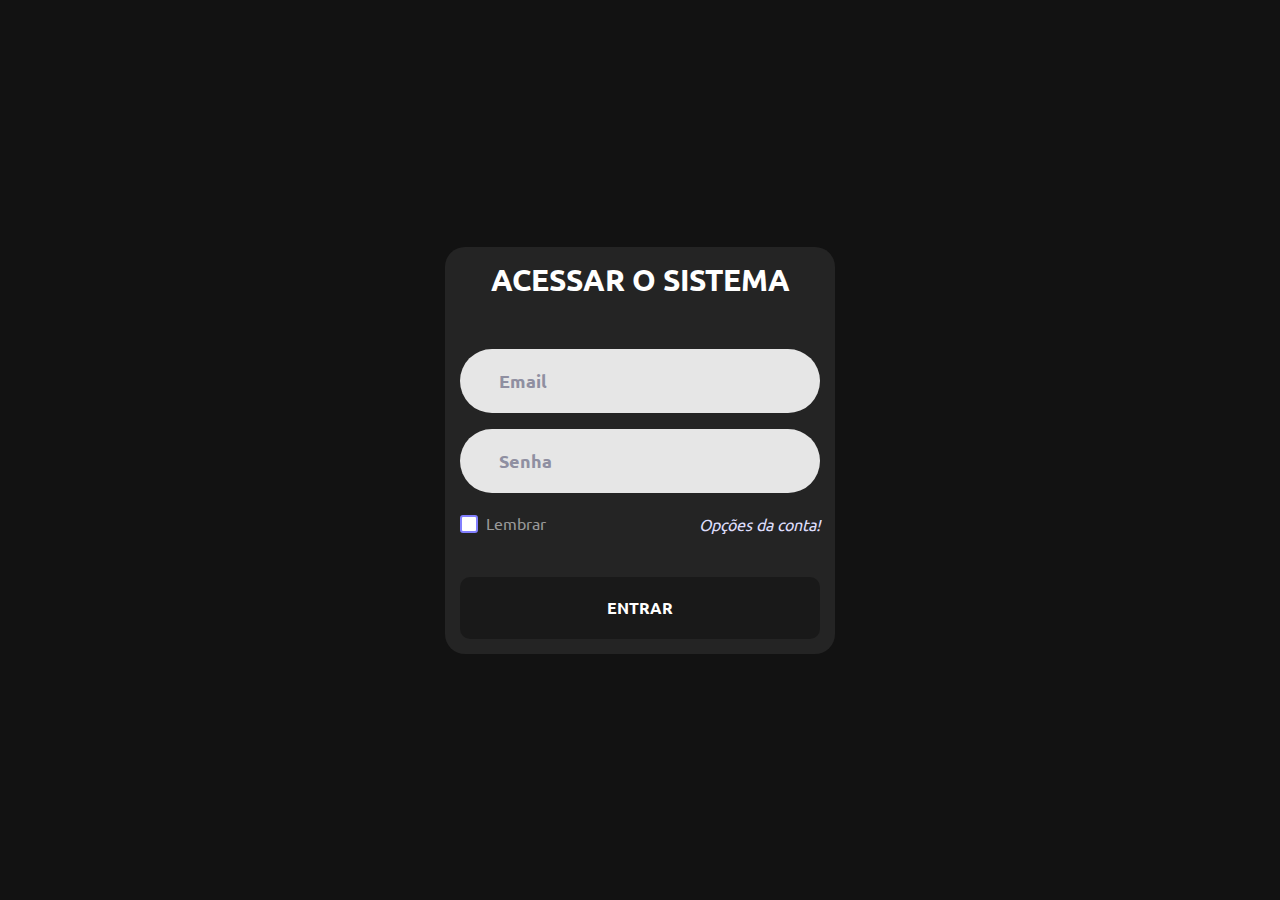
<file: index.html>
<!DOCTYPE html>
<html lang="pt-br">
    <head>
        <title>Entrar no sistema!</title>
        <meta charset="UTF-8">
         <meta name="viewport" content="width=device-width, initial-scale=1">
        <link rel="icon" type="image/png" href="images/icons/favicon.ico"/>
        <link rel="stylesheet" type="text/css" href="vendor/bootstrap/css/bootstrap.min.css">
        <link rel="stylesheet" type="text/css" href="fonts/font-awesome-4.7.0/css/font-awesome.min.css">
        <link rel="stylesheet" type="text/css" href="fonts/Linearicons-Free-v1.0.0/icon-font.min.css">
        <link rel="stylesheet" type="text/css" href="vendor/animate/animate.css">
        <link rel="stylesheet" type="text/css" href="vendor/css-hamburgers/hamburgers.min.css">
        <link rel="stylesheet" type="text/css" href="vendor/animsition/css/animsition.min.css">
        <link rel="stylesheet" type="text/css" href="vendor/select2/select2.min.css">
        <link rel="stylesheet" type="text/css" href="vendor/daterangepicker/daterangepicker.css">
        <link rel="stylesheet" type="text/css" href="css/util.css">
        <link rel="stylesheet" type="text/css" href="css/main.css">
        <link rel="stylesheet" type="text/css" href="font-awesome/css/all.css">
        <link rel="stylesheet" type="text/css" href="css/style.css">
    </head>
    <body>
        <div class="limiter">
            <div class="container-login100">
                <div class="wrap-login100 p-t-50 p-b-90">
                    <form class="login100-form validate-form flex-sb flex-w" action="fazerLigacao.php" method="POST">
                        <span class="login100-form-title p-b-51">Acessar o sistema</span>
                        <div class="wrap-input100 validate-input m-b-16" data-validate = "Email de usuário é requerido">
                            <input class="input100" type="email" name="email" placeholder="Email" maxlength="45">
                            <span class="focus-input100"></span>
                        </div>
                        <div class="wrap-input100 validate-input m-b-16" data-validate = "Senha requerida">
                            <input class="input100" type="password" name="senha" placeholder="Senha" maxlength="45">
                            <span class="focus-input100"></span>
                        </div>
                        <div class="flex-sb-m w-full p-t-3 p-b-24">
                            <div class="contact100-form-checkbox">
                                <input class="input-checkbox100" id="ckb1" type="checkbox" name="Lembrar">
				                <label class="label-checkbox100" for="ckb1">Lembrar</label>
                            </div>
                            <div>
                                <a href="criar.html" class="txt1"><i>Opções da conta!</i></a>
                            </div>
                        </div>
                        <div class="container-login100-form-btn m-t-17">
                            <button class="nav-link login100-form-btn">
                                <span></span>
                                <span></span>
                                <span></span>
                                <span></span>
                            Entrar</button>
                        </div>
                    </form>
        	</div>
            </div>
    	</div>
	<div id="dropDownSelect1"></div>
	<script src="vendor/jquery/jquery-3.2.1.min.js"></script>
	<script src="vendor/animsition/js/animsition.min.js"></script>
	<script src="vendor/bootstrap/js/popper.js"></script>
	<script src="vendor/bootstrap/js/bootstrap.min.js"></script>
	<script src="vendor/select2/select2.min.js"></script>
	<script src="vendor/daterangepicker/moment.min.js"></script>
	<script src="vendor/daterangepicker/daterangepicker.js"></script>
	<script src="vendor/countdowntime/countdowntime.js"></script>
	<script src="js/main.js"></script>
    </body>
</html>
</file>
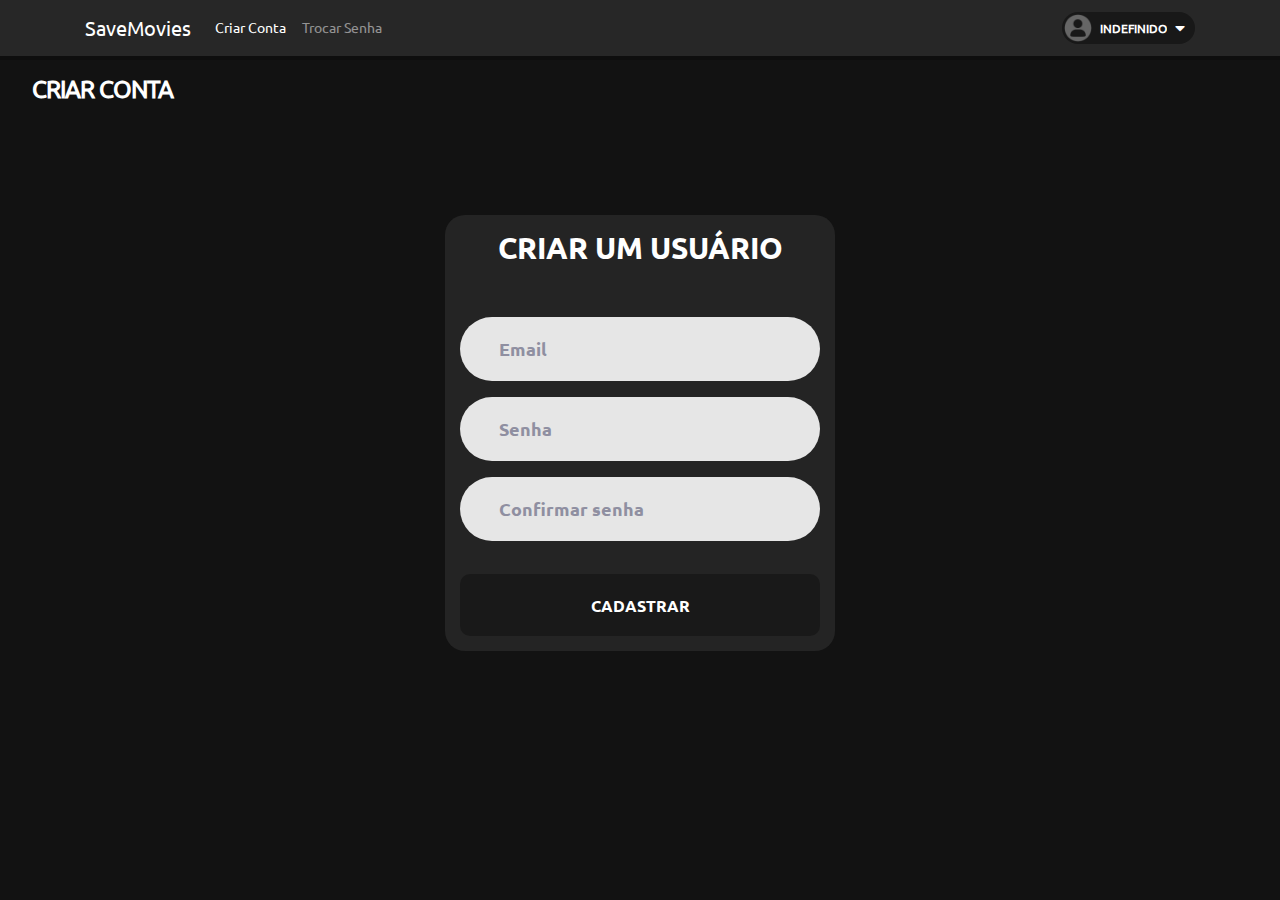
<file: criar.html>
<!DOCTYPE html>
<html lang="pt-br">
    <head>
        <title>Página - Criar usuário!</title>
        <meta charset="UTF-8">
        <meta name="viewport" content="width=device-width, initial-scale=1">
        <link rel="icon" type="image/png" href="images/icons/favicon.ico"/>
        <link rel="stylesheet" type="text/css" href="vendor/bootstrap/css/bootstrap.min.css">
        <link rel="stylesheet" type="text/css" href="fonts/font-awesome-4.7.0/css/font-awesome.min.css">
        <link rel="stylesheet" type="text/css" href="fonts/Linearicons-Free-v1.0.0/icon-font.min.css">
        <link rel="stylesheet" type="text/css" href="vendor/animate/animate.css">
        <link rel="stylesheet" type="text/css" href="vendor/css-hamburgers/hamburgers.min.css">
        <link rel="stylesheet" type="text/css" href="vendor/animsition/css/animsition.min.css">
        <link rel="stylesheet" type="text/css" href="vendor/select2/select2.min.css">
        <link rel="stylesheet" type="text/css" href="vendor/daterangepicker/daterangepicker.css">
        <link rel="stylesheet" type="text/css" href="css/util.css">
        <link rel="stylesheet" type="text/css" href="css/main.css">
        <link rel="stylesheet" type="text/css" href="css/style.css">
        <link rel="stylesheet" type="text/css" href="font-awesome/css/all.css">
    </head>
    <body>
        <div class="root">
            <div class="top-bar">
                <nav class="navbar navbar-expand-lg navbar-dark" style="background-color: #272727;">
                    <div class="container">
                        <a class="navbar-brand" href="#">SaveMovies</a>
                        <button class="navbar-toggler" type="button" data-toggle="collapse" data-target="#navbarsExample07" aria-controls="navbarsExample07" aria-expanded="false" aria-label="Toggle navigation">
                        <span class="navbar-toggler-icon"></span>
                        </button>

                        <div class="collapse navbar-collapse" id="navbarsExample07">
                            <ul class="navbar-nav mr-auto">
                                <li class="nav-item">
                                    <a class="nav-link active" href="#">Criar Conta <span class="sr-only">(current)</span></a>
                                </li>
                                <li class="nav-item">
                                    <a class="nav-link" href="trocarsenha.html">Trocar Senha</a>
                                </li>
                            </ul>
                            <div class="d-flex ml-auto">
                                <div class="dropdown menu">
                                    <button type="button" class="d-flex align-items-center" data-toggle="dropdown">
                                        <img class="avatar" src="images/user.png"/>
                                        <span>INDEFINIDO</span>
                                        <i class="fas fa-caret-down ml-2 mr-2"></i>
                                    </button>
                                    <div class="dropdown-menu mt-0 p-0">
                                        <div class="dropdown-divider"></div>
                                        <a href="desconectar.php" class="dropdown-item">Voltar</a>
                                    </div>
                                </div>
                            </div>
                        </div>
                    </div>
                </nav>
            </div>

            <div id="main" class="main main-acesso d-flex flex-column">
                <div class="margin-top"></div>
                <div class="main-container">
                    <h2 class="title mb-3">CRIAR CONTA</h2>
                    <div class="row list mb-5">
                        <div class="limiter">
                            <div class="container-modificado">
                                <div class="wrap-login100 p-t-50 p-b-90">
                                    <form class="login100-form validate-form flex-sb flex-w" action="cadastro.php" method="POST">
                                        <span class="login100-form-title p-b-51">Criar um usuário</span>
                                        <div class="wrap-input100 validate-input m-b-16" data-validate = "Email de usuário é requerido">
                                            <input class="input100" type="email" name="email" placeholder="Email" maxlength="45">
                                            <span class="focus-input100"></span>
                                        </div>
                                        <div class="wrap-input100 validate-input m-b-16" data-validate = "Senha requerida">
                                            <input class="input100" type="password" name="senha" placeholder="Senha" maxlength="45">
                                            <span class="focus-input100"></span>
                                        </div>
                                        <div class="wrap-input100 validate-input m-b-16" data-validate = "Senha requerida">
                                            <input class="input100" type="password" name="senha2" placeholder="Confirmar senha" maxlength="45">
                                            <span class="focus-input100"></span>
                                        </div>
                                        <div class="container-login100-form-btn m-t-17">
                                            <button class="login100-form-btn">Cadastrar</button>
                                        </div>
                                    </form>
                                </div>
                            </div>
                        </div>
                    </div>
                </div>
            </div>
        </div>


	   <div id="dropDownSelect1"></div>
	   <script src="vendor/jquery/jquery-3.2.1.min.js"></script>
	   <script src="vendor/animsition/js/animsition.min.js"></script>
	   <script src="vendor/bootstrap/js/popper.js"></script>
	   <script src="vendor/bootstrap/js/bootstrap.min.js"></script>
	   <script src="vendor/select2/select2.min.js"></script>
	   <script src="vendor/daterangepicker/moment.min.js"></script>
	   <script src="vendor/daterangepicker/daterangepicker.js"></script>
	   <script src="vendor/countdowntime/countdowntime.js"></script>
	   <script src="js/main.js"></script>
    </body>
</html>
</file>
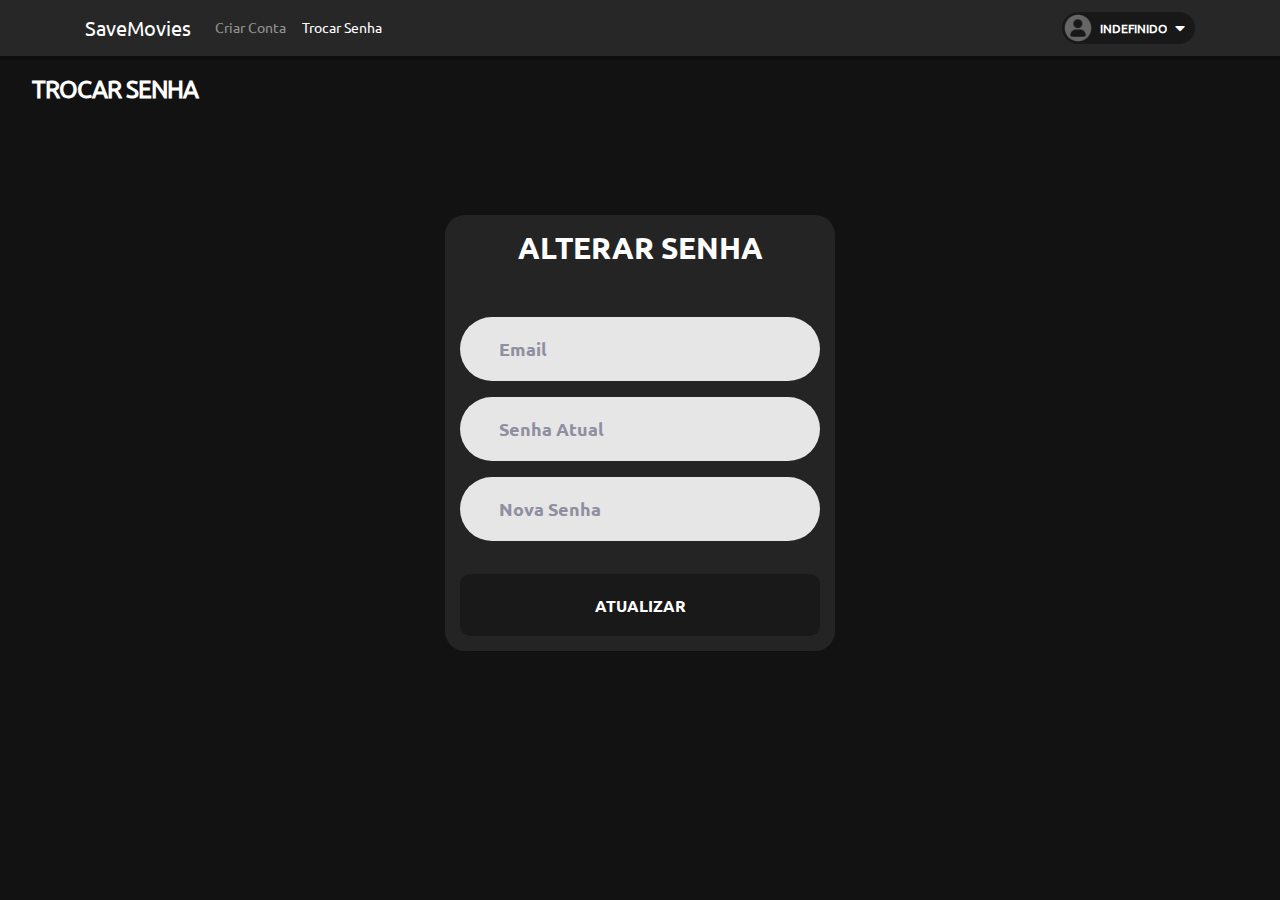
<file: trocarsenha.html>
<!DOCTYPE html>
<html lang="pt-br">
    <head>
        <title>Página - Trocar Senha!</title>
        <meta charset="UTF-8">
        <meta name="viewport" content="width=device-width, initial-scale=1">
        <link rel="icon" type="image/png" href="images/icons/favicon.ico"/>
        <link rel="stylesheet" type="text/css" href="vendor/bootstrap/css/bootstrap.min.css">
        <link rel="stylesheet" type="text/css" href="fonts/font-awesome-4.7.0/css/font-awesome.min.css">
        <link rel="stylesheet" type="text/css" href="fonts/Linearicons-Free-v1.0.0/icon-font.min.css">
        <link rel="stylesheet" type="text/css" href="vendor/animate/animate.css">
        <link rel="stylesheet" type="text/css" href="vendor/css-hamburgers/hamburgers.min.css">
        <link rel="stylesheet" type="text/css" href="vendor/animsition/css/animsition.min.css">
        <link rel="stylesheet" type="text/css" href="vendor/select2/select2.min.css">
        <link rel="stylesheet" type="text/css" href="vendor/daterangepicker/daterangepicker.css">
        <link rel="stylesheet" type="text/css" href="css/util.css">
        <link rel="stylesheet" type="text/css" href="css/main.css">
        <link rel="stylesheet" type="text/css" href="css/style.css">
        <link rel="stylesheet" type="text/css" href="font-awesome/css/all.css">
    </head>
    <body>
        <div class="root">
            <div class="top-bar">
                <nav class="navbar navbar-expand-lg navbar-dark" style="background-color: #272727;">
                    <div class="container">
                        <a class="navbar-brand" href="#">SaveMovies</a>
                        <button class="navbar-toggler" type="button" data-toggle="collapse" data-target="#navbarsExample07" aria-controls="navbarsExample07" aria-expanded="false" aria-label="Toggle navigation">
                        <span class="navbar-toggler-icon"></span>
                        </button>

                        <div class="collapse navbar-collapse" id="navbarsExample07">
                            <ul class="navbar-nav mr-auto">
                                <li class="nav-item">
                                    <a class="nav-link" href="criar.html">Criar Conta <span class="sr-only">(current)</span></a>
                                </li>
                                <li class="nav-item">
                                    <a class="nav-link active" href="#">Trocar Senha</a>
                                </li>
                            </ul>
                            <div class="d-flex ml-auto">
                                <div class="dropdown menu">
                                    <button type="button" class="d-flex align-items-center" data-toggle="dropdown">
                                        <img class="avatar" src="images/user.png"/>
                                        <span>INDEFINIDO</span>
                                        <i class="fas fa-caret-down ml-2 mr-2"></i>
                                    </button>
                                    <div class="dropdown-menu mt-0 p-0">
                                        <div class="dropdown-divider"></div>
                                        <a href="desconectar.php" class="dropdown-item">Voltar</a>
                                    </div>
                                </div>
                            </div>
                        </div>
                    </div>
                </nav>
            </div>

            <div id="main" class="main main-acesso d-flex flex-column">
                <div class="margin-top"></div>
                <div class="main-container">
                    <h2 class="title mb-3">TROCAR SENHA</h2>
                    <div class="row list mb-5">
                        <div class="limiter">
                            <div class="container-modificado">
                                <div class="wrap-login100 p-t-50 p-b-90">
                                    <form class="login100-form validate-form flex-sb flex-w" action="alterarsenha.php" method="POST">
                                        <span class="login100-form-title p-b-51">Alterar Senha</span>
                                        <div class="wrap-input100 validate-input m-b-16" data-validate = "Email de usuário é requerido">
                                            <input class="input100" type="email" name="email" placeholder="Email" maxlength="45">
                                            <span class="focus-input100"></span>
                                        </div>
                                        <div class="wrap-input100 validate-input m-b-16" data-validate = "Senha requerida">
                                            <input class="input100" type="password" name="senha" placeholder="Senha Atual" maxlength="45">
                                            <span class="focus-input100"></span>
                                        </div>
                                        <div class="wrap-input100 validate-input m-b-16" data-validate = "Senha requerida">
                                            <input class="input100" type="password" name="senha2" placeholder="Nova Senha" maxlength="45">
                                            <span class="focus-input100"></span>
                                        </div>
                                        <div class="container-login100-form-btn m-t-17">
                                            <button class="login100-form-btn">Atualizar</button>
                                        </div>
                                    </form>
                                </div>
                            </div>
                        </div>
                    </div>
                </div>
            </div>
        </div>


	   <div id="dropDownSelect1"></div>
	   <script src="vendor/jquery/jquery-3.2.1.min.js"></script>
	   <script src="vendor/animsition/js/animsition.min.js"></script>
	   <script src="vendor/bootstrap/js/popper.js"></script>
	   <script src="vendor/bootstrap/js/bootstrap.min.js"></script>
	   <script src="vendor/select2/select2.min.js"></script>
	   <script src="vendor/daterangepicker/moment.min.js"></script>
	   <script src="vendor/daterangepicker/daterangepicker.js"></script>
	   <script src="vendor/countdowntime/countdowntime.js"></script>
	   <script src="js/main.js"></script>
    </body>
</html>
</file>
<file: vendor/daterangepicker/daterangepicker.css>
.daterangepicker {
  position: absolute;
  color: inherit;
  background-color: #fff;
  border-radius: 4px;
  width: 278px;
  padding: 4px;
  margin-top: 1px;
  top: 100px;
  left: 20px;
  /* Calendars */ }
  .daterangepicker:before, .daterangepicker:after {
    position: absolute;
    display: inline-block;
    border-bottom-color: rgba(0, 0, 0, 0.2);
    content: ''; }
  .daterangepicker:before {
    top: -7px;
    border-right: 7px solid transparent;
    border-left: 7px solid transparent;
    border-bottom: 7px solid #ccc; }
  .daterangepicker:after {
    top: -6px;
    border-right: 6px solid transparent;
    border-bottom: 6px solid #fff;
    border-left: 6px solid transparent; }
  .daterangepicker.opensleft:before {
    right: 9px; }
  .daterangepicker.opensleft:after {
    right: 10px; }
  .daterangepicker.openscenter:before {
    left: 0;
    right: 0;
    width: 0;
    margin-left: auto;
    margin-right: auto; }
  .daterangepicker.openscenter:after {
    left: 0;
    right: 0;
    width: 0;
    margin-left: auto;
    margin-right: auto; }
  .daterangepicker.opensright:before {
    left: 9px; }
  .daterangepicker.opensright:after {
    left: 10px; }
  .daterangepicker.dropup {
    margin-top: -5px; }
    .daterangepicker.dropup:before {
      top: initial;
      bottom: -7px;
      border-bottom: initial;
      border-top: 7px solid #ccc; }
    .daterangepicker.dropup:after {
      top: initial;
      bottom: -6px;
      border-bottom: initial;
      border-top: 6px solid #fff; }
  .daterangepicker.dropdown-menu {
    max-width: none;
    z-index: 3001; }
  .daterangepicker.single .ranges, .daterangepicker.single .calendar {
    float: none; }
  .daterangepicker.show-calendar .calendar {
    display: block; }
  .daterangepicker .calendar {
    display: none;
    max-width: 270px;
    margin: 4px; }
    .daterangepicker .calendar.single .calendar-table {
      border: none; }
    .daterangepicker .calendar th, .daterangepicker .calendar td {
      white-space: nowrap;
      text-align: center;
      min-width: 32px; }
  .daterangepicker .calendar-table {
    border: 1px solid #fff;
    padding: 4px;
    border-radius: 4px;
    background-color: #fff; }
  .daterangepicker table {
    width: 100%;
    margin: 0; }
  .daterangepicker td, .daterangepicker th {
    text-align: center;
    width: 20px;
    height: 20px;
    border-radius: 4px;
    border: 1px solid transparent;
    white-space: nowrap;
    cursor: pointer; }
    .daterangepicker td.available:hover, .daterangepicker th.available:hover {
      background-color: #eee;
      border-color: transparent;
      color: inherit; }
    .daterangepicker td.week, .daterangepicker th.week {
      font-size: 80%;
      color: #ccc; }
  .daterangepicker td.off, .daterangepicker td.off.in-range, .daterangepicker td.off.start-date, .daterangepicker td.off.end-date {
    background-color: #fff;
    border-color: transparent;
    color: #999; }
  .daterangepicker td.in-range {
    background-color: #ebf4f8;
    border-color: transparent;
    color: #000;
    border-radius: 0; }
  .daterangepicker td.start-date {
    border-radius: 4px 0 0 4px; }
  .daterangepicker td.end-date {
    border-radius: 0 4px 4px 0; }
  .daterangepicker td.start-date.end-date {
    border-radius: 4px; }
  .daterangepicker td.active, .daterangepicker td.active:hover {
    background-color: #357ebd;
    border-color: transparent;
    color: #fff; }
  .daterangepicker th.month {
    width: auto; }
  .daterangepicker td.disabled, .daterangepicker option.disabled {
    color: #999;
    cursor: not-allowed;
    text-decoration: line-through; }
  .daterangepicker select.monthselect, .daterangepicker select.yearselect {
    font-size: 12px;
    padding: 1px;
    height: auto;
    margin: 0;
    cursor: default; }
  .daterangepicker select.monthselect {
    margin-right: 2%;
    width: 56%; }
  .daterangepicker select.yearselect {
    width: 40%; }
  .daterangepicker select.hourselect, .daterangepicker select.minuteselect, .daterangepicker select.secondselect, .daterangepicker select.ampmselect {
    width: 50px;
    margin-bottom: 0; }
  .daterangepicker .input-mini {
    border: 1px solid #ccc;
    border-radius: 4px;
    color: #555;
    height: 30px;
    line-height: 30px;
    display: block;
    vertical-align: middle;
    margin: 0 0 5px 0;
    padding: 0 6px 0 28px;
    width: 100%; }
    .daterangepicker .input-mini.active {
      border: 1px solid #08c;
      border-radius: 4px; }
  .daterangepicker .daterangepicker_input {
    position: relative; }
    .daterangepicker .daterangepicker_input i {
      position: absolute;
      left: 8px;
      top: 8px; }
  .daterangepicker.rtl .input-mini {
    padding-right: 28px;
    padding-left: 6px; }
  .daterangepicker.rtl .daterangepicker_input i {
    left: auto;
    right: 8px; }
  .daterangepicker .calendar-time {
    text-align: center;
    margin: 5px auto;
    line-height: 30px;
    position: relative;
    padding-left: 28px; }
    .daterangepicker .calendar-time select.disabled {
      color: #ccc;
      cursor: not-allowed; }

.ranges {
  font-size: 11px;
  float: none;
  margin: 4px;
  text-align: left; }
  .ranges ul {
    list-style: none;
    margin: 0 auto;
    padding: 0;
    width: 100%; }
  .ranges li {
    font-size: 13px;
    background-color: #f5f5f5;
    border: 1px solid #f5f5f5;
    border-radius: 4px;
    color: #08c;
    padding: 3px 12px;
    margin-bottom: 8px;
    cursor: pointer; }
    .ranges li:hover {
      background-color: #08c;
      border: 1px solid #08c;
      color: #fff; }
    .ranges li.active {
      background-color: #08c;
      border: 1px solid #08c;
      color: #fff; }

/*  Larger Screen Styling */
@media (min-width: 564px) {
  .daterangepicker {
    width: auto; }
    .daterangepicker .ranges ul {
      width: 160px; }
    .daterangepicker.single .ranges ul {
      width: 100%; }
    .daterangepicker.single .calendar.left {
      clear: none; }
    .daterangepicker.single.ltr .ranges, .daterangepicker.single.ltr .calendar {
      float: left; }
    .daterangepicker.single.rtl .ranges, .daterangepicker.single.rtl .calendar {
      float: right; }
    .daterangepicker.ltr {
      direction: ltr;
      text-align: left; }
      .daterangepicker.ltr .calendar.left {
        clear: left;
        margin-right: 0; }
        .daterangepicker.ltr .calendar.left .calendar-table {
          border-right: none;
          border-top-right-radius: 0;
          border-bottom-right-radius: 0; }
      .daterangepicker.ltr .calendar.right {
        margin-left: 0; }
        .daterangepicker.ltr .calendar.right .calendar-table {
          border-left: none;
          border-top-left-radius: 0;
          border-bottom-left-radius: 0; }
      .daterangepicker.ltr .left .daterangepicker_input {
        padding-right: 12px; }
      .daterangepicker.ltr .calendar.left .calendar-table {
        padding-right: 12px; }
      .daterangepicker.ltr .ranges, .daterangepicker.ltr .calendar {
        float: left; }
    .daterangepicker.rtl {
      direction: rtl;
      text-align: right; }
      .daterangepicker.rtl .calendar.left {
        clear: right;
        margin-left: 0; }
        .daterangepicker.rtl .calendar.left .calendar-table {
          border-left: none;
          border-top-left-radius: 0;
          border-bottom-left-radius: 0; }
      .daterangepicker.rtl .calendar.right {
        margin-right: 0; }
        .daterangepicker.rtl .calendar.right .calendar-table {
          border-right: none;
          border-top-right-radius: 0;
          border-bottom-right-radius: 0; }
      .daterangepicker.rtl .left .daterangepicker_input {
        padding-left: 12px; }
      .daterangepicker.rtl .calendar.left .calendar-table {
        padding-left: 12px; }
      .daterangepicker.rtl .ranges, .daterangepicker.rtl .calendar {
        text-align: right;
        float: right; } }
@media (min-width: 730px) {
  .daterangepicker .ranges {
    width: auto; }
  .daterangepicker.ltr .ranges {
    float: left; }
  .daterangepicker.rtl .ranges {
    float: right; }
  .daterangepicker .calendar.left {
    clear: none !important; } }
</file>
<file: css/util.css>
/*[ FONT SIZE ]
///////////////////////////////////////////////////////////
*/
.fs-1 {font-size: 1px;}
.fs-2 {font-size: 2px;}
.fs-3 {font-size: 3px;}
.fs-4 {font-size: 4px;}
.fs-5 {font-size: 5px;}
.fs-6 {font-size: 6px;}
.fs-7 {font-size: 7px;}
.fs-8 {font-size: 8px;}
.fs-9 {font-size: 9px;}
.fs-10 {font-size: 10px;}
.fs-11 {font-size: 11px;}
.fs-12 {font-size: 12px;}
.fs-13 {font-size: 13px;}
.fs-14 {font-size: 14px;}
.fs-15 {font-size: 15px;}
.fs-16 {font-size: 16px;}
.fs-17 {font-size: 17px;}
.fs-18 {font-size: 18px;}
.fs-19 {font-size: 19px;}
.fs-20 {font-size: 20px;}
.fs-21 {font-size: 21px;}
.fs-22 {font-size: 22px;}
.fs-23 {font-size: 23px;}
.fs-24 {font-size: 24px;}
.fs-25 {font-size: 25px;}
.fs-26 {font-size: 26px;}
.fs-27 {font-size: 27px;}
.fs-28 {font-size: 28px;}
.fs-29 {font-size: 29px;}
.fs-30 {font-size: 30px;}
.fs-31 {font-size: 31px;}
.fs-32 {font-size: 32px;}
.fs-33 {font-size: 33px;}
.fs-34 {font-size: 34px;}
.fs-35 {font-size: 35px;}
.fs-36 {font-size: 36px;}
.fs-37 {font-size: 37px;}
.fs-38 {font-size: 38px;}
.fs-39 {font-size: 39px;}
.fs-40 {font-size: 40px;}
.fs-41 {font-size: 41px;}
.fs-42 {font-size: 42px;}
.fs-43 {font-size: 43px;}
.fs-44 {font-size: 44px;}
.fs-45 {font-size: 45px;}
.fs-46 {font-size: 46px;}
.fs-47 {font-size: 47px;}
.fs-48 {font-size: 48px;}
.fs-49 {font-size: 49px;}
.fs-50 {font-size: 50px;}
.fs-51 {font-size: 51px;}
.fs-52 {font-size: 52px;}
.fs-53 {font-size: 53px;}
.fs-54 {font-size: 54px;}
.fs-55 {font-size: 55px;}
.fs-56 {font-size: 56px;}
.fs-57 {font-size: 57px;}
.fs-58 {font-size: 58px;}
.fs-59 {font-size: 59px;}
.fs-60 {font-size: 60px;}
.fs-61 {font-size: 61px;}
.fs-62 {font-size: 62px;}
.fs-63 {font-size: 63px;}
.fs-64 {font-size: 64px;}
.fs-65 {font-size: 65px;}
.fs-66 {font-size: 66px;}
.fs-67 {font-size: 67px;}
.fs-68 {font-size: 68px;}
.fs-69 {font-size: 69px;}
.fs-70 {font-size: 70px;}
.fs-71 {font-size: 71px;}
.fs-72 {font-size: 72px;}
.fs-73 {font-size: 73px;}
.fs-74 {font-size: 74px;}
.fs-75 {font-size: 75px;}
.fs-76 {font-size: 76px;}
.fs-77 {font-size: 77px;}
.fs-78 {font-size: 78px;}
.fs-79 {font-size: 79px;}
.fs-80 {font-size: 80px;}
.fs-81 {font-size: 81px;}
.fs-82 {font-size: 82px;}
.fs-83 {font-size: 83px;}
.fs-84 {font-size: 84px;}
.fs-85 {font-size: 85px;}
.fs-86 {font-size: 86px;}
.fs-87 {font-size: 87px;}
.fs-88 {font-size: 88px;}
.fs-89 {font-size: 89px;}
.fs-90 {font-size: 90px;}
.fs-91 {font-size: 91px;}
.fs-92 {font-size: 92px;}
.fs-93 {font-size: 93px;}
.fs-94 {font-size: 94px;}
.fs-95 {font-size: 95px;}
.fs-96 {font-size: 96px;}
.fs-97 {font-size: 97px;}
.fs-98 {font-size: 98px;}
.fs-99 {font-size: 99px;}
.fs-100 {font-size: 100px;}
.fs-101 {font-size: 101px;}
.fs-102 {font-size: 102px;}
.fs-103 {font-size: 103px;}
.fs-104 {font-size: 104px;}
.fs-105 {font-size: 105px;}
.fs-106 {font-size: 106px;}
.fs-107 {font-size: 107px;}
.fs-108 {font-size: 108px;}
.fs-109 {font-size: 109px;}
.fs-110 {font-size: 110px;}
.fs-111 {font-size: 111px;}
.fs-112 {font-size: 112px;}
.fs-113 {font-size: 113px;}
.fs-114 {font-size: 114px;}
.fs-115 {font-size: 115px;}
.fs-116 {font-size: 116px;}
.fs-117 {font-size: 117px;}
.fs-118 {font-size: 118px;}
.fs-119 {font-size: 119px;}
.fs-120 {font-size: 120px;}
.fs-121 {font-size: 121px;}
.fs-122 {font-size: 122px;}
.fs-123 {font-size: 123px;}
.fs-124 {font-size: 124px;}
.fs-125 {font-size: 125px;}
.fs-126 {font-size: 126px;}
.fs-127 {font-size: 127px;}
.fs-128 {font-size: 128px;}
.fs-129 {font-size: 129px;}
.fs-130 {font-size: 130px;}
.fs-131 {font-size: 131px;}
.fs-132 {font-size: 132px;}
.fs-133 {font-size: 133px;}
.fs-134 {font-size: 134px;}
.fs-135 {font-size: 135px;}
.fs-136 {font-size: 136px;}
.fs-137 {font-size: 137px;}
.fs-138 {font-size: 138px;}
.fs-139 {font-size: 139px;}
.fs-140 {font-size: 140px;}
.fs-141 {font-size: 141px;}
.fs-142 {font-size: 142px;}
.fs-143 {font-size: 143px;}
.fs-144 {font-size: 144px;}
.fs-145 {font-size: 145px;}
.fs-146 {font-size: 146px;}
.fs-147 {font-size: 147px;}
.fs-148 {font-size: 148px;}
.fs-149 {font-size: 149px;}
.fs-150 {font-size: 150px;}
.fs-151 {font-size: 151px;}
.fs-152 {font-size: 152px;}
.fs-153 {font-size: 153px;}
.fs-154 {font-size: 154px;}
.fs-155 {font-size: 155px;}
.fs-156 {font-size: 156px;}
.fs-157 {font-size: 157px;}
.fs-158 {font-size: 158px;}
.fs-159 {font-size: 159px;}
.fs-160 {font-size: 160px;}
.fs-161 {font-size: 161px;}
.fs-162 {font-size: 162px;}
.fs-163 {font-size: 163px;}
.fs-164 {font-size: 164px;}
.fs-165 {font-size: 165px;}
.fs-166 {font-size: 166px;}
.fs-167 {font-size: 167px;}
.fs-168 {font-size: 168px;}
.fs-169 {font-size: 169px;}
.fs-170 {font-size: 170px;}
.fs-171 {font-size: 171px;}
.fs-172 {font-size: 172px;}
.fs-173 {font-size: 173px;}
.fs-174 {font-size: 174px;}
.fs-175 {font-size: 175px;}
.fs-176 {font-size: 176px;}
.fs-177 {font-size: 177px;}
.fs-178 {font-size: 178px;}
.fs-179 {font-size: 179px;}
.fs-180 {font-size: 180px;}
.fs-181 {font-size: 181px;}
.fs-182 {font-size: 182px;}
.fs-183 {font-size: 183px;}
.fs-184 {font-size: 184px;}
.fs-185 {font-size: 185px;}
.fs-186 {font-size: 186px;}
.fs-187 {font-size: 187px;}
.fs-188 {font-size: 188px;}
.fs-189 {font-size: 189px;}
.fs-190 {font-size: 190px;}
.fs-191 {font-size: 191px;}
.fs-192 {font-size: 192px;}
.fs-193 {font-size: 193px;}
.fs-194 {font-size: 194px;}
.fs-195 {font-size: 195px;}
.fs-196 {font-size: 196px;}
.fs-197 {font-size: 197px;}
.fs-198 {font-size: 198px;}
.fs-199 {font-size: 199px;}
.fs-200 {font-size: 200px;}

/*[ PADDING ]
///////////////////////////////////////////////////////////
*/
.p-t-0 {padding-top: 0px;}
.p-t-1 {padding-top: 1px;}
.p-t-2 {padding-top: 2px;}
.p-t-3 {padding-top: 3px;}
.p-t-4 {padding-top: 4px;}
.p-t-5 {padding-top: 5px;}
.p-t-6 {padding-top: 6px;}
.p-t-7 {padding-top: 7px;}
.p-t-8 {padding-top: 8px;}
.p-t-9 {padding-top: 9px;}
.p-t-10 {padding-top: 10px;}
.p-t-11 {padding-top: 11px;}
.p-t-12 {padding-top: 12px;}
.p-t-13 {padding-top: 13px;}
.p-t-14 {padding-top: 14px;}
.p-t-15 {padding-top: 15px;}
.p-t-16 {padding-top: 16px;}
.p-t-17 {padding-top: 17px;}
.p-t-18 {padding-top: 18px;}
.p-t-19 {padding-top: 19px;}
.p-t-20 {padding-top: 20px;}
.p-t-21 {padding-top: 21px;}
.p-t-22 {padding-top: 22px;}
.p-t-23 {padding-top: 23px;}
.p-t-24 {padding-top: 24px;}
.p-t-25 {padding-top: 25px;}
.p-t-26 {padding-top: 26px;}
.p-t-27 {padding-top: 27px;}
.p-t-28 {padding-top: 28px;}
.p-t-29 {padding-top: 29px;}
.p-t-30 {padding-top: 30px;}
.p-t-31 {padding-top: 31px;}
.p-t-32 {padding-top: 32px;}
.p-t-33 {padding-top: 33px;}
.p-t-34 {padding-top: 34px;}
.p-t-35 {padding-top: 35px;}
.p-t-36 {padding-top: 36px;}
.p-t-37 {padding-top: 37px;}
.p-t-38 {padding-top: 38px;}
.p-t-39 {padding-top: 39px;}
.p-t-40 {padding-top: 40px;}
.p-t-41 {padding-top: 41px;}
.p-t-42 {padding-top: 42px;}
.p-t-43 {padding-top: 43px;}
.p-t-44 {padding-top: 44px;}
.p-t-45 {padding-top: 45px;}
.p-t-46 {padding-top: 46px;}
.p-t-47 {padding-top: 47px;}
.p-t-48 {padding-top: 48px;}
.p-t-49 {padding-top: 49px;}
.p-t-50 {padding-top: 50px;}
.p-t-51 {padding-top: 51px;}
.p-t-52 {padding-top: 52px;}
.p-t-53 {padding-top: 53px;}
.p-t-54 {padding-top: 54px;}
.p-t-55 {padding-top: 55px;}
.p-t-56 {padding-top: 56px;}
.p-t-57 {padding-top: 57px;}
.p-t-58 {padding-top: 58px;}
.p-t-59 {padding-top: 59px;}
.p-t-60 {padding-top: 60px;}
.p-t-61 {padding-top: 61px;}
.p-t-62 {padding-top: 62px;}
.p-t-63 {padding-top: 63px;}
.p-t-64 {padding-top: 64px;}
.p-t-65 {padding-top: 65px;}
.p-t-66 {padding-top: 66px;}
.p-t-67 {padding-top: 67px;}
.p-t-68 {padding-top: 68px;}
.p-t-69 {padding-top: 69px;}
.p-t-70 {padding-top: 70px;}
.p-t-71 {padding-top: 71px;}
.p-t-72 {padding-top: 72px;}
.p-t-73 {padding-top: 73px;}
.p-t-74 {padding-top: 74px;}
.p-t-75 {padding-top: 75px;}
.p-t-76 {padding-top: 76px;}
.p-t-77 {padding-top: 77px;}
.p-t-78 {padding-top: 78px;}
.p-t-79 {padding-top: 79px;}
.p-t-80 {padding-top: 80px;}
.p-t-81 {padding-top: 81px;}
.p-t-82 {padding-top: 82px;}
.p-t-83 {padding-top: 83px;}
.p-t-84 {padding-top: 84px;}
.p-t-85 {padding-top: 85px;}
.p-t-86 {padding-top: 86px;}
.p-t-87 {padding-top: 87px;}
.p-t-88 {padding-top: 88px;}
.p-t-89 {padding-top: 89px;}
.p-t-90 {padding-top: 90px;}
.p-t-91 {padding-top: 91px;}
.p-t-92 {padding-top: 92px;}
.p-t-93 {padding-top: 93px;}
.p-t-94 {padding-top: 94px;}
.p-t-95 {padding-top: 95px;}
.p-t-96 {padding-top: 96px;}
.p-t-97 {padding-top: 97px;}
.p-t-98 {padding-top: 98px;}
.p-t-99 {padding-top: 99px;}
.p-t-100 {padding-top: 100px;}
.p-t-101 {padding-top: 101px;}
.p-t-102 {padding-top: 102px;}
.p-t-103 {padding-top: 103px;}
.p-t-104 {padding-top: 104px;}
.p-t-105 {padding-top: 105px;}
.p-t-106 {padding-top: 106px;}
.p-t-107 {padding-top: 107px;}
.p-t-108 {padding-top: 108px;}
.p-t-109 {padding-top: 109px;}
.p-t-110 {padding-top: 110px;}
.p-t-111 {padding-top: 111px;}
.p-t-112 {padding-top: 112px;}
.p-t-113 {padding-top: 113px;}
.p-t-114 {padding-top: 114px;}
.p-t-115 {padding-top: 115px;}
.p-t-116 {padding-top: 116px;}
.p-t-117 {padding-top: 117px;}
.p-t-118 {padding-top: 118px;}
.p-t-119 {padding-top: 119px;}
.p-t-120 {padding-top: 120px;}
.p-t-121 {padding-top: 121px;}
.p-t-122 {padding-top: 122px;}
.p-t-123 {padding-top: 123px;}
.p-t-124 {padding-top: 124px;}
.p-t-125 {padding-top: 125px;}
.p-t-126 {padding-top: 126px;}
.p-t-127 {padding-top: 127px;}
.p-t-128 {padding-top: 128px;}
.p-t-129 {padding-top: 129px;}
.p-t-130 {padding-top: 130px;}
.p-t-131 {padding-top: 131px;}
.p-t-132 {padding-top: 132px;}
.p-t-133 {padding-top: 133px;}
.p-t-134 {padding-top: 134px;}
.p-t-135 {padding-top: 135px;}
.p-t-136 {padding-top: 136px;}
.p-t-137 {padding-top: 137px;}
.p-t-138 {padding-top: 138px;}
.p-t-139 {padding-top: 139px;}
.p-t-140 {padding-top: 140px;}
.p-t-141 {padding-top: 141px;}
.p-t-142 {padding-top: 142px;}
.p-t-143 {padding-top: 143px;}
.p-t-144 {padding-top: 144px;}
.p-t-145 {padding-top: 145px;}
.p-t-146 {padding-top: 146px;}
.p-t-147 {padding-top: 147px;}
.p-t-148 {padding-top: 148px;}
.p-t-149 {padding-top: 149px;}
.p-t-150 {padding-top: 150px;}
.p-t-151 {padding-top: 151px;}
.p-t-152 {padding-top: 152px;}
.p-t-153 {padding-top: 153px;}
.p-t-154 {padding-top: 154px;}
.p-t-155 {padding-top: 155px;}
.p-t-156 {padding-top: 156px;}
.p-t-157 {padding-top: 157px;}
.p-t-158 {padding-top: 158px;}
.p-t-159 {padding-top: 159px;}
.p-t-160 {padding-top: 160px;}
.p-t-161 {padding-top: 161px;}
.p-t-162 {padding-top: 162px;}
.p-t-163 {padding-top: 163px;}
.p-t-164 {padding-top: 164px;}
.p-t-165 {padding-top: 165px;}
.p-t-166 {padding-top: 166px;}
.p-t-167 {padding-top: 167px;}
.p-t-168 {padding-top: 168px;}
.p-t-169 {padding-top: 169px;}
.p-t-170 {padding-top: 170px;}
.p-t-171 {padding-top: 171px;}
.p-t-172 {padding-top: 172px;}
.p-t-173 {padding-top: 173px;}
.p-t-174 {padding-top: 174px;}
.p-t-175 {padding-top: 175px;}
.p-t-176 {padding-top: 176px;}
.p-t-177 {padding-top: 177px;}
.p-t-178 {padding-top: 178px;}
.p-t-179 {padding-top: 179px;}
.p-t-180 {padding-top: 180px;}
.p-t-181 {padding-top: 181px;}
.p-t-182 {padding-top: 182px;}
.p-t-183 {padding-top: 183px;}
.p-t-184 {padding-top: 184px;}
.p-t-185 {padding-top: 185px;}
.p-t-186 {padding-top: 186px;}
.p-t-187 {padding-top: 187px;}
.p-t-188 {padding-top: 188px;}
.p-t-189 {padding-top: 189px;}
.p-t-190 {padding-top: 190px;}
.p-t-191 {padding-top: 191px;}
.p-t-192 {padding-top: 192px;}
.p-t-193 {padding-top: 193px;}
.p-t-194 {padding-top: 194px;}
.p-t-195 {padding-top: 195px;}
.p-t-196 {padding-top: 196px;}
.p-t-197 {padding-top: 197px;}
.p-t-198 {padding-top: 198px;}
.p-t-199 {padding-top: 199px;}
.p-t-200 {padding-top: 200px;}
.p-t-201 {padding-top: 201px;}
.p-t-202 {padding-top: 202px;}
.p-t-203 {padding-top: 203px;}
.p-t-204 {padding-top: 204px;}
.p-t-205 {padding-top: 205px;}
.p-t-206 {padding-top: 206px;}
.p-t-207 {padding-top: 207px;}
.p-t-208 {padding-top: 208px;}
.p-t-209 {padding-top: 209px;}
.p-t-210 {padding-top: 210px;}
.p-t-211 {padding-top: 211px;}
.p-t-212 {padding-top: 212px;}
.p-t-213 {padding-top: 213px;}
.p-t-214 {padding-top: 214px;}
.p-t-215 {padding-top: 215px;}
.p-t-216 {padding-top: 216px;}
.p-t-217 {padding-top: 217px;}
.p-t-218 {padding-top: 218px;}
.p-t-219 {padding-top: 219px;}
.p-t-220 {padding-top: 220px;}
.p-t-221 {padding-top: 221px;}
.p-t-222 {padding-top: 222px;}
.p-t-223 {padding-top: 223px;}
.p-t-224 {padding-top: 224px;}
.p-t-225 {padding-top: 225px;}
.p-t-226 {padding-top: 226px;}
.p-t-227 {padding-top: 227px;}
.p-t-228 {padding-top: 228px;}
.p-t-229 {padding-top: 229px;}
.p-t-230 {padding-top: 230px;}
.p-t-231 {padding-top: 231px;}
.p-t-232 {padding-top: 232px;}
.p-t-233 {padding-top: 233px;}
.p-t-234 {padding-top: 234px;}
.p-t-235 {padding-top: 235px;}
.p-t-236 {padding-top: 236px;}
.p-t-237 {padding-top: 237px;}
.p-t-238 {padding-top: 238px;}
.p-t-239 {padding-top: 239px;}
.p-t-240 {padding-top: 240px;}
.p-t-241 {padding-top: 241px;}
.p-t-242 {padding-top: 242px;}
.p-t-243 {padding-top: 243px;}
.p-t-244 {padding-top: 244px;}
.p-t-245 {padding-top: 245px;}
.p-t-246 {padding-top: 246px;}
.p-t-247 {padding-top: 247px;}
.p-t-248 {padding-top: 248px;}
.p-t-249 {padding-top: 249px;}
.p-t-250 {padding-top: 250px;}
.p-b-0 {padding-bottom: 0px;}
.p-b-1 {padding-bottom: 1px;}
.p-b-2 {padding-bottom: 2px;}
.p-b-3 {padding-bottom: 3px;}
.p-b-4 {padding-bottom: 4px;}
.p-b-5 {padding-bottom: 5px;}
.p-b-6 {padding-bottom: 6px;}
.p-b-7 {padding-bottom: 7px;}
.p-b-8 {padding-bottom: 8px;}
.p-b-9 {padding-bottom: 9px;}
.p-b-10 {padding-bottom: 10px;}
.p-b-11 {padding-bottom: 11px;}
.p-b-12 {padding-bottom: 12px;}
.p-b-13 {padding-bottom: 13px;}
.p-b-14 {padding-bottom: 14px;}
.p-b-15 {padding-bottom: 15px;}
.p-b-16 {padding-bottom: 16px;}
.p-b-17 {padding-bottom: 17px;}
.p-b-18 {padding-bottom: 18px;}
.p-b-19 {padding-bottom: 19px;}
.p-b-20 {padding-bottom: 20px;}
.p-b-21 {padding-bottom: 21px;}
.p-b-22 {padding-bottom: 22px;}
.p-b-23 {padding-bottom: 23px;}
.p-b-24 {padding-bottom: 24px;}
.p-b-25 {padding-bottom: 25px;}
.p-b-26 {padding-bottom: 26px;}
.p-b-27 {padding-bottom: 27px;}
.p-b-28 {padding-bottom: 28px;}
.p-b-29 {padding-bottom: 29px;}
.p-b-30 {padding-bottom: 30px;}
.p-b-31 {padding-bottom: 31px;}
.p-b-32 {padding-bottom: 32px;}
.p-b-33 {padding-bottom: 33px;}
.p-b-34 {padding-bottom: 34px;}
.p-b-35 {padding-bottom: 35px;}
.p-b-36 {padding-bottom: 36px;}
.p-b-37 {padding-bottom: 37px;}
.p-b-38 {padding-bottom: 38px;}
.p-b-39 {padding-bottom: 39px;}
.p-b-40 {padding-bottom: 40px;}
.p-b-41 {padding-bottom: 41px;}
.p-b-42 {padding-bottom: 42px;}
.p-b-43 {padding-bottom: 43px;}
.p-b-44 {padding-bottom: 44px;}
.p-b-45 {padding-bottom: 45px;}
.p-b-46 {padding-bottom: 46px;}
.p-b-47 {padding-bottom: 47px;}
.p-b-48 {padding-bottom: 48px;}
.p-b-49 {padding-bottom: 49px;}
.p-b-50 {padding-bottom: 50px;}
.p-b-51 {padding-bottom: 51px;}
.p-b-52 {padding-bottom: 52px;}
.p-b-53 {padding-bottom: 53px;}
.p-b-54 {padding-bottom: 54px;}
.p-b-55 {padding-bottom: 55px;}
.p-b-56 {padding-bottom: 56px;}
.p-b-57 {padding-bottom: 57px;}
.p-b-58 {padding-bottom: 58px;}
.p-b-59 {padding-bottom: 59px;}
.p-b-60 {padding-bottom: 60px;}
.p-b-61 {padding-bottom: 61px;}
.p-b-62 {padding-bottom: 62px;}
.p-b-63 {padding-bottom: 63px;}
.p-b-64 {padding-bottom: 64px;}
.p-b-65 {padding-bottom: 65px;}
.p-b-66 {padding-bottom: 66px;}
.p-b-67 {padding-bottom: 67px;}
.p-b-68 {padding-bottom: 68px;}
.p-b-69 {padding-bottom: 69px;}
.p-b-70 {padding-bottom: 70px;}
.p-b-71 {padding-bottom: 71px;}
.p-b-72 {padding-bottom: 72px;}
.p-b-73 {padding-bottom: 73px;}
.p-b-74 {padding-bottom: 74px;}
.p-b-75 {padding-bottom: 75px;}
.p-b-76 {padding-bottom: 76px;}
.p-b-77 {padding-bottom: 77px;}
.p-b-78 {padding-bottom: 78px;}
.p-b-79 {padding-bottom: 79px;}
.p-b-80 {padding-bottom: 80px;}
.p-b-81 {padding-bottom: 81px;}
.p-b-82 {padding-bottom: 82px;}
.p-b-83 {padding-bottom: 83px;}
.p-b-84 {padding-bottom: 84px;}
.p-b-85 {padding-bottom: 85px;}
.p-b-86 {padding-bottom: 86px;}
.p-b-87 {padding-bottom: 87px;}
.p-b-88 {padding-bottom: 88px;}
.p-b-89 {padding-bottom: 89px;}
.p-b-90 {padding-bottom: 90px;}
.p-b-91 {padding-bottom: 91px;}
.p-b-92 {padding-bottom: 92px;}
.p-b-93 {padding-bottom: 93px;}
.p-b-94 {padding-bottom: 94px;}
.p-b-95 {padding-bottom: 95px;}
.p-b-96 {padding-bottom: 96px;}
.p-b-97 {padding-bottom: 97px;}
.p-b-98 {padding-bottom: 98px;}
.p-b-99 {padding-bottom: 99px;}
.p-b-100 {padding-bottom: 100px;}
.p-b-101 {padding-bottom: 101px;}
.p-b-102 {padding-bottom: 102px;}
.p-b-103 {padding-bottom: 103px;}
.p-b-104 {padding-bottom: 104px;}
.p-b-105 {padding-bottom: 105px;}
.p-b-106 {padding-bottom: 106px;}
.p-b-107 {padding-bottom: 107px;}
.p-b-108 {padding-bottom: 108px;}
.p-b-109 {padding-bottom: 109px;}
.p-b-110 {padding-bottom: 110px;}
.p-b-111 {padding-bottom: 111px;}
.p-b-112 {padding-bottom: 112px;}
.p-b-113 {padding-bottom: 113px;}
.p-b-114 {padding-bottom: 114px;}
.p-b-115 {padding-bottom: 115px;}
.p-b-116 {padding-bottom: 116px;}
.p-b-117 {padding-bottom: 117px;}
.p-b-118 {padding-bottom: 118px;}
.p-b-119 {padding-bottom: 119px;}
.p-b-120 {padding-bottom: 120px;}
.p-b-121 {padding-bottom: 121px;}
.p-b-122 {padding-bottom: 122px;}
.p-b-123 {padding-bottom: 123px;}
.p-b-124 {padding-bottom: 124px;}
.p-b-125 {padding-bottom: 125px;}
.p-b-126 {padding-bottom: 126px;}
.p-b-127 {padding-bottom: 127px;}
.p-b-128 {padding-bottom: 128px;}
.p-b-129 {padding-bottom: 129px;}
.p-b-130 {padding-bottom: 130px;}
.p-b-131 {padding-bottom: 131px;}
.p-b-132 {padding-bottom: 132px;}
.p-b-133 {padding-bottom: 133px;}
.p-b-134 {padding-bottom: 134px;}
.p-b-135 {padding-bottom: 135px;}
.p-b-136 {padding-bottom: 136px;}
.p-b-137 {padding-bottom: 137px;}
.p-b-138 {padding-bottom: 138px;}
.p-b-139 {padding-bottom: 139px;}
.p-b-140 {padding-bottom: 140px;}
.p-b-141 {padding-bottom: 141px;}
.p-b-142 {padding-bottom: 142px;}
.p-b-143 {padding-bottom: 143px;}
.p-b-144 {padding-bottom: 144px;}
.p-b-145 {padding-bottom: 145px;}
.p-b-146 {padding-bottom: 146px;}
.p-b-147 {padding-bottom: 147px;}
.p-b-148 {padding-bottom: 148px;}
.p-b-149 {padding-bottom: 149px;}
.p-b-150 {padding-bottom: 150px;}
.p-b-151 {padding-bottom: 151px;}
.p-b-152 {padding-bottom: 152px;}
.p-b-153 {padding-bottom: 153px;}
.p-b-154 {padding-bottom: 154px;}
.p-b-155 {padding-bottom: 155px;}
.p-b-156 {padding-bottom: 156px;}
.p-b-157 {padding-bottom: 157px;}
.p-b-158 {padding-bottom: 158px;}
.p-b-159 {padding-bottom: 159px;}
.p-b-160 {padding-bottom: 160px;}
.p-b-161 {padding-bottom: 161px;}
.p-b-162 {padding-bottom: 162px;}
.p-b-163 {padding-bottom: 163px;}
.p-b-164 {padding-bottom: 164px;}
.p-b-165 {padding-bottom: 165px;}
.p-b-166 {padding-bottom: 166px;}
.p-b-167 {padding-bottom: 167px;}
.p-b-168 {padding-bottom: 168px;}
.p-b-169 {padding-bottom: 169px;}
.p-b-170 {padding-bottom: 170px;}
.p-b-171 {padding-bottom: 171px;}
.p-b-172 {padding-bottom: 172px;}
.p-b-173 {padding-bottom: 173px;}
.p-b-174 {padding-bottom: 174px;}
.p-b-175 {padding-bottom: 175px;}
.p-b-176 {padding-bottom: 176px;}
.p-b-177 {padding-bottom: 177px;}
.p-b-178 {padding-bottom: 178px;}
.p-b-179 {padding-bottom: 179px;}
.p-b-180 {padding-bottom: 180px;}
.p-b-181 {padding-bottom: 181px;}
.p-b-182 {padding-bottom: 182px;}
.p-b-183 {padding-bottom: 183px;}
.p-b-184 {padding-bottom: 184px;}
.p-b-185 {padding-bottom: 185px;}
.p-b-186 {padding-bottom: 186px;}
.p-b-187 {padding-bottom: 187px;}
.p-b-188 {padding-bottom: 188px;}
.p-b-189 {padding-bottom: 189px;}
.p-b-190 {padding-bottom: 190px;}
.p-b-191 {padding-bottom: 191px;}
.p-b-192 {padding-bottom: 192px;}
.p-b-193 {padding-bottom: 193px;}
.p-b-194 {padding-bottom: 194px;}
.p-b-195 {padding-bottom: 195px;}
.p-b-196 {padding-bottom: 196px;}
.p-b-197 {padding-bottom: 197px;}
.p-b-198 {padding-bottom: 198px;}
.p-b-199 {padding-bottom: 199px;}
.p-b-200 {padding-bottom: 200px;}
.p-b-201 {padding-bottom: 201px;}
.p-b-202 {padding-bottom: 202px;}
.p-b-203 {padding-bottom: 203px;}
.p-b-204 {padding-bottom: 204px;}
.p-b-205 {padding-bottom: 205px;}
.p-b-206 {padding-bottom: 206px;}
.p-b-207 {padding-bottom: 207px;}
.p-b-208 {padding-bottom: 208px;}
.p-b-209 {padding-bottom: 209px;}
.p-b-210 {padding-bottom: 210px;}
.p-b-211 {padding-bottom: 211px;}
.p-b-212 {padding-bottom: 212px;}
.p-b-213 {padding-bottom: 213px;}
.p-b-214 {padding-bottom: 214px;}
.p-b-215 {padding-bottom: 215px;}
.p-b-216 {padding-bottom: 216px;}
.p-b-217 {padding-bottom: 217px;}
.p-b-218 {padding-bottom: 218px;}
.p-b-219 {padding-bottom: 219px;}
.p-b-220 {padding-bottom: 220px;}
.p-b-221 {padding-bottom: 221px;}
.p-b-222 {padding-bottom: 222px;}
.p-b-223 {padding-bottom: 223px;}
.p-b-224 {padding-bottom: 224px;}
.p-b-225 {padding-bottom: 225px;}
.p-b-226 {padding-bottom: 226px;}
.p-b-227 {padding-bottom: 227px;}
.p-b-228 {padding-bottom: 228px;}
.p-b-229 {padding-bottom: 229px;}
.p-b-230 {padding-bottom: 230px;}
.p-b-231 {padding-bottom: 231px;}
.p-b-232 {padding-bottom: 232px;}
.p-b-233 {padding-bottom: 233px;}
.p-b-234 {padding-bottom: 234px;}
.p-b-235 {padding-bottom: 235px;}
.p-b-236 {padding-bottom: 236px;}
.p-b-237 {padding-bottom: 237px;}
.p-b-238 {padding-bottom: 238px;}
.p-b-239 {padding-bottom: 239px;}
.p-b-240 {padding-bottom: 240px;}
.p-b-241 {padding-bottom: 241px;}
.p-b-242 {padding-bottom: 242px;}
.p-b-243 {padding-bottom: 243px;}
.p-b-244 {padding-bottom: 244px;}
.p-b-245 {padding-bottom: 245px;}
.p-b-246 {padding-bottom: 246px;}
.p-b-247 {padding-bottom: 247px;}
.p-b-248 {padding-bottom: 248px;}
.p-b-249 {padding-bottom: 249px;}
.p-b-250 {padding-bottom: 250px;}
.p-l-0 {padding-left: 0px;}
.p-l-1 {padding-left: 1px;}
.p-l-2 {padding-left: 2px;}
.p-l-3 {padding-left: 3px;}
.p-l-4 {padding-left: 4px;}
.p-l-5 {padding-left: 5px;}
.p-l-6 {padding-left: 6px;}
.p-l-7 {padding-left: 7px;}
.p-l-8 {padding-left: 8px;}
.p-l-9 {padding-left: 9px;}
.p-l-10 {padding-left: 10px;}
.p-l-11 {padding-left: 11px;}
.p-l-12 {padding-left: 12px;}
.p-l-13 {padding-left: 13px;}
.p-l-14 {padding-left: 14px;}
.p-l-15 {padding-left: 15px;}
.p-l-16 {padding-left: 16px;}
.p-l-17 {padding-left: 17px;}
.p-l-18 {padding-left: 18px;}
.p-l-19 {padding-left: 19px;}
.p-l-20 {padding-left: 20px;}
.p-l-21 {padding-left: 21px;}
.p-l-22 {padding-left: 22px;}
.p-l-23 {padding-left: 23px;}
.p-l-24 {padding-left: 24px;}
.p-l-25 {padding-left: 25px;}
.p-l-26 {padding-left: 26px;}
.p-l-27 {padding-left: 27px;}
.p-l-28 {padding-left: 28px;}
.p-l-29 {padding-left: 29px;}
.p-l-30 {padding-left: 30px;}
.p-l-31 {padding-left: 31px;}
.p-l-32 {padding-left: 32px;}
.p-l-33 {padding-left: 33px;}
.p-l-34 {padding-left: 34px;}
.p-l-35 {padding-left: 35px;}
.p-l-36 {padding-left: 36px;}
.p-l-37 {padding-left: 37px;}
.p-l-38 {padding-left: 38px;}
.p-l-39 {padding-left: 39px;}
.p-l-40 {padding-left: 40px;}
.p-l-41 {padding-left: 41px;}
.p-l-42 {padding-left: 42px;}
.p-l-43 {padding-left: 43px;}
.p-l-44 {padding-left: 44px;}
.p-l-45 {padding-left: 45px;}
.p-l-46 {padding-left: 46px;}
.p-l-47 {padding-left: 47px;}
.p-l-48 {padding-left: 48px;}
.p-l-49 {padding-left: 49px;}
.p-l-50 {padding-left: 50px;}
.p-l-51 {padding-left: 51px;}
.p-l-52 {padding-left: 52px;}
.p-l-53 {padding-left: 53px;}
.p-l-54 {padding-left: 54px;}
.p-l-55 {padding-left: 55px;}
.p-l-56 {padding-left: 56px;}
.p-l-57 {padding-left: 57px;}
.p-l-58 {padding-left: 58px;}
.p-l-59 {padding-left: 59px;}
.p-l-60 {padding-left: 60px;}
.p-l-61 {padding-left: 61px;}
.p-l-62 {padding-left: 62px;}
.p-l-63 {padding-left: 63px;}
.p-l-64 {padding-left: 64px;}
.p-l-65 {padding-left: 65px;}
.p-l-66 {padding-left: 66px;}
.p-l-67 {padding-left: 67px;}
.p-l-68 {padding-left: 68px;}
.p-l-69 {padding-left: 69px;}
.p-l-70 {padding-left: 70px;}
.p-l-71 {padding-left: 71px;}
.p-l-72 {padding-left: 72px;}
.p-l-73 {padding-left: 73px;}
.p-l-74 {padding-left: 74px;}
.p-l-75 {padding-left: 75px;}
.p-l-76 {padding-left: 76px;}
.p-l-77 {padding-left: 77px;}
.p-l-78 {padding-left: 78px;}
.p-l-79 {padding-left: 79px;}
.p-l-80 {padding-left: 80px;}
.p-l-81 {padding-left: 81px;}
.p-l-82 {padding-left: 82px;}
.p-l-83 {padding-left: 83px;}
.p-l-84 {padding-left: 84px;}
.p-l-85 {padding-left: 85px;}
.p-l-86 {padding-left: 86px;}
.p-l-87 {padding-left: 87px;}
.p-l-88 {padding-left: 88px;}
.p-l-89 {padding-left: 89px;}
.p-l-90 {padding-left: 90px;}
.p-l-91 {padding-left: 91px;}
.p-l-92 {padding-left: 92px;}
.p-l-93 {padding-left: 93px;}
.p-l-94 {padding-left: 94px;}
.p-l-95 {padding-left: 95px;}
.p-l-96 {padding-left: 96px;}
.p-l-97 {padding-left: 97px;}
.p-l-98 {padding-left: 98px;}
.p-l-99 {padding-left: 99px;}
.p-l-100 {padding-left: 100px;}
.p-l-101 {padding-left: 101px;}
.p-l-102 {padding-left: 102px;}
.p-l-103 {padding-left: 103px;}
.p-l-104 {padding-left: 104px;}
.p-l-105 {padding-left: 105px;}
.p-l-106 {padding-left: 106px;}
.p-l-107 {padding-left: 107px;}
.p-l-108 {padding-left: 108px;}
.p-l-109 {padding-left: 109px;}
.p-l-110 {padding-left: 110px;}
.p-l-111 {padding-left: 111px;}
.p-l-112 {padding-left: 112px;}
.p-l-113 {padding-left: 113px;}
.p-l-114 {padding-left: 114px;}
.p-l-115 {padding-left: 115px;}
.p-l-116 {padding-left: 116px;}
.p-l-117 {padding-left: 117px;}
.p-l-118 {padding-left: 118px;}
.p-l-119 {padding-left: 119px;}
.p-l-120 {padding-left: 120px;}
.p-l-121 {padding-left: 121px;}
.p-l-122 {padding-left: 122px;}
.p-l-123 {padding-left: 123px;}
.p-l-124 {padding-left: 124px;}
.p-l-125 {padding-left: 125px;}
.p-l-126 {padding-left: 126px;}
.p-l-127 {padding-left: 127px;}
.p-l-128 {padding-left: 128px;}
.p-l-129 {padding-left: 129px;}
.p-l-130 {padding-left: 130px;}
.p-l-131 {padding-left: 131px;}
.p-l-132 {padding-left: 132px;}
.p-l-133 {padding-left: 133px;}
.p-l-134 {padding-left: 134px;}
.p-l-135 {padding-left: 135px;}
.p-l-136 {padding-left: 136px;}
.p-l-137 {padding-left: 137px;}
.p-l-138 {padding-left: 138px;}
.p-l-139 {padding-left: 139px;}
.p-l-140 {padding-left: 140px;}
.p-l-141 {padding-left: 141px;}
.p-l-142 {padding-left: 142px;}
.p-l-143 {padding-left: 143px;}
.p-l-144 {padding-left: 144px;}
.p-l-145 {padding-left: 145px;}
.p-l-146 {padding-left: 146px;}
.p-l-147 {padding-left: 147px;}
.p-l-148 {padding-left: 148px;}
.p-l-149 {padding-left: 149px;}
.p-l-150 {padding-left: 150px;}
.p-l-151 {padding-left: 151px;}
.p-l-152 {padding-left: 152px;}
.p-l-153 {padding-left: 153px;}
.p-l-154 {padding-left: 154px;}
.p-l-155 {padding-left: 155px;}
.p-l-156 {padding-left: 156px;}
.p-l-157 {padding-left: 157px;}
.p-l-158 {padding-left: 158px;}
.p-l-159 {padding-left: 159px;}
.p-l-160 {padding-left: 160px;}
.p-l-161 {padding-left: 161px;}
.p-l-162 {padding-left: 162px;}
.p-l-163 {padding-left: 163px;}
.p-l-164 {padding-left: 164px;}
.p-l-165 {padding-left: 165px;}
.p-l-166 {padding-left: 166px;}
.p-l-167 {padding-left: 167px;}
.p-l-168 {padding-left: 168px;}
.p-l-169 {padding-left: 169px;}
.p-l-170 {padding-left: 170px;}
.p-l-171 {padding-left: 171px;}
.p-l-172 {padding-left: 172px;}
.p-l-173 {padding-left: 173px;}
.p-l-174 {padding-left: 174px;}
.p-l-175 {padding-left: 175px;}
.p-l-176 {padding-left: 176px;}
.p-l-177 {padding-left: 177px;}
.p-l-178 {padding-left: 178px;}
.p-l-179 {padding-left: 179px;}
.p-l-180 {padding-left: 180px;}
.p-l-181 {padding-left: 181px;}
.p-l-182 {padding-left: 182px;}
.p-l-183 {padding-left: 183px;}
.p-l-184 {padding-left: 184px;}
.p-l-185 {padding-left: 185px;}
.p-l-186 {padding-left: 186px;}
.p-l-187 {padding-left: 187px;}
.p-l-188 {padding-left: 188px;}
.p-l-189 {padding-left: 189px;}
.p-l-190 {padding-left: 190px;}
.p-l-191 {padding-left: 191px;}
.p-l-192 {padding-left: 192px;}
.p-l-193 {padding-left: 193px;}
.p-l-194 {padding-left: 194px;}
.p-l-195 {padding-left: 195px;}
.p-l-196 {padding-left: 196px;}
.p-l-197 {padding-left: 197px;}
.p-l-198 {padding-left: 198px;}
.p-l-199 {padding-left: 199px;}
.p-l-200 {padding-left: 200px;}
.p-l-201 {padding-left: 201px;}
.p-l-202 {padding-left: 202px;}
.p-l-203 {padding-left: 203px;}
.p-l-204 {padding-left: 204px;}
.p-l-205 {padding-left: 205px;}
.p-l-206 {padding-left: 206px;}
.p-l-207 {padding-left: 207px;}
.p-l-208 {padding-left: 208px;}
.p-l-209 {padding-left: 209px;}
.p-l-210 {padding-left: 210px;}
.p-l-211 {padding-left: 211px;}
.p-l-212 {padding-left: 212px;}
.p-l-213 {padding-left: 213px;}
.p-l-214 {padding-left: 214px;}
.p-l-215 {padding-left: 215px;}
.p-l-216 {padding-left: 216px;}
.p-l-217 {padding-left: 217px;}
.p-l-218 {padding-left: 218px;}
.p-l-219 {padding-left: 219px;}
.p-l-220 {padding-left: 220px;}
.p-l-221 {padding-left: 221px;}
.p-l-222 {padding-left: 222px;}
.p-l-223 {padding-left: 223px;}
.p-l-224 {padding-left: 224px;}
.p-l-225 {padding-left: 225px;}
.p-l-226 {padding-left: 226px;}
.p-l-227 {padding-left: 227px;}
.p-l-228 {padding-left: 228px;}
.p-l-229 {padding-left: 229px;}
.p-l-230 {padding-left: 230px;}
.p-l-231 {padding-left: 231px;}
.p-l-232 {padding-left: 232px;}
.p-l-233 {padding-left: 233px;}
.p-l-234 {padding-left: 234px;}
.p-l-235 {padding-left: 235px;}
.p-l-236 {padding-left: 236px;}
.p-l-237 {padding-left: 237px;}
.p-l-238 {padding-left: 238px;}
.p-l-239 {padding-left: 239px;}
.p-l-240 {padding-left: 240px;}
.p-l-241 {padding-left: 241px;}
.p-l-242 {padding-left: 242px;}
.p-l-243 {padding-left: 243px;}
.p-l-244 {padding-left: 244px;}
.p-l-245 {padding-left: 245px;}
.p-l-246 {padding-left: 246px;}
.p-l-247 {padding-left: 247px;}
.p-l-248 {padding-left: 248px;}
.p-l-249 {padding-left: 249px;}
.p-l-250 {padding-left: 250px;}
.p-r-0 {padding-right: 0px;}
.p-r-1 {padding-right: 1px;}
.p-r-2 {padding-right: 2px;}
.p-r-3 {padding-right: 3px;}
.p-r-4 {padding-right: 4px;}
.p-r-5 {padding-right: 5px;}
.p-r-6 {padding-right: 6px;}
.p-r-7 {padding-right: 7px;}
.p-r-8 {padding-right: 8px;}
.p-r-9 {padding-right: 9px;}
.p-r-10 {padding-right: 10px;}
.p-r-11 {padding-right: 11px;}
.p-r-12 {padding-right: 12px;}
.p-r-13 {padding-right: 13px;}
.p-r-14 {padding-right: 14px;}
.p-r-15 {padding-right: 15px;}
.p-r-16 {padding-right: 16px;}
.p-r-17 {padding-right: 17px;}
.p-r-18 {padding-right: 18px;}
.p-r-19 {padding-right: 19px;}
.p-r-20 {padding-right: 20px;}
.p-r-21 {padding-right: 21px;}
.p-r-22 {padding-right: 22px;}
.p-r-23 {padding-right: 23px;}
.p-r-24 {padding-right: 24px;}
.p-r-25 {padding-right: 25px;}
.p-r-26 {padding-right: 26px;}
.p-r-27 {padding-right: 27px;}
.p-r-28 {padding-right: 28px;}
.p-r-29 {padding-right: 29px;}
.p-r-30 {padding-right: 30px;}
.p-r-31 {padding-right: 31px;}
.p-r-32 {padding-right: 32px;}
.p-r-33 {padding-right: 33px;}
.p-r-34 {padding-right: 34px;}
.p-r-35 {padding-right: 35px;}
.p-r-36 {padding-right: 36px;}
.p-r-37 {padding-right: 37px;}
.p-r-38 {padding-right: 38px;}
.p-r-39 {padding-right: 39px;}
.p-r-40 {padding-right: 40px;}
.p-r-41 {padding-right: 41px;}
.p-r-42 {padding-right: 42px;}
.p-r-43 {padding-right: 43px;}
.p-r-44 {padding-right: 44px;}
.p-r-45 {padding-right: 45px;}
.p-r-46 {padding-right: 46px;}
.p-r-47 {padding-right: 47px;}
.p-r-48 {padding-right: 48px;}
.p-r-49 {padding-right: 49px;}
.p-r-50 {padding-right: 50px;}
.p-r-51 {padding-right: 51px;}
.p-r-52 {padding-right: 52px;}
.p-r-53 {padding-right: 53px;}
.p-r-54 {padding-right: 54px;}
.p-r-55 {padding-right: 55px;}
.p-r-56 {padding-right: 56px;}
.p-r-57 {padding-right: 57px;}
.p-r-58 {padding-right: 58px;}
.p-r-59 {padding-right: 59px;}
.p-r-60 {padding-right: 60px;}
.p-r-61 {padding-right: 61px;}
.p-r-62 {padding-right: 62px;}
.p-r-63 {padding-right: 63px;}
.p-r-64 {padding-right: 64px;}
.p-r-65 {padding-right: 65px;}
.p-r-66 {padding-right: 66px;}
.p-r-67 {padding-right: 67px;}
.p-r-68 {padding-right: 68px;}
.p-r-69 {padding-right: 69px;}
.p-r-70 {padding-right: 70px;}
.p-r-71 {padding-right: 71px;}
.p-r-72 {padding-right: 72px;}
.p-r-73 {padding-right: 73px;}
.p-r-74 {padding-right: 74px;}
.p-r-75 {padding-right: 75px;}
.p-r-76 {padding-right: 76px;}
.p-r-77 {padding-right: 77px;}
.p-r-78 {padding-right: 78px;}
.p-r-79 {padding-right: 79px;}
.p-r-80 {padding-right: 80px;}
.p-r-81 {padding-right: 81px;}
.p-r-82 {padding-right: 82px;}
.p-r-83 {padding-right: 83px;}
.p-r-84 {padding-right: 84px;}
.p-r-85 {padding-right: 85px;}
.p-r-86 {padding-right: 86px;}
.p-r-87 {padding-right: 87px;}
.p-r-88 {padding-right: 88px;}
.p-r-89 {padding-right: 89px;}
.p-r-90 {padding-right: 90px;}
.p-r-91 {padding-right: 91px;}
.p-r-92 {padding-right: 92px;}
.p-r-93 {padding-right: 93px;}
.p-r-94 {padding-right: 94px;}
.p-r-95 {padding-right: 95px;}
.p-r-96 {padding-right: 96px;}
.p-r-97 {padding-right: 97px;}
.p-r-98 {padding-right: 98px;}
.p-r-99 {padding-right: 99px;}
.p-r-100 {padding-right: 100px;}
.p-r-101 {padding-right: 101px;}
.p-r-102 {padding-right: 102px;}
.p-r-103 {padding-right: 103px;}
.p-r-104 {padding-right: 104px;}
.p-r-105 {padding-right: 105px;}
.p-r-106 {padding-right: 106px;}
.p-r-107 {padding-right: 107px;}
.p-r-108 {padding-right: 108px;}
.p-r-109 {padding-right: 109px;}
.p-r-110 {padding-right: 110px;}
.p-r-111 {padding-right: 111px;}
.p-r-112 {padding-right: 112px;}
.p-r-113 {padding-right: 113px;}
.p-r-114 {padding-right: 114px;}
.p-r-115 {padding-right: 115px;}
.p-r-116 {padding-right: 116px;}
.p-r-117 {padding-right: 117px;}
.p-r-118 {padding-right: 118px;}
.p-r-119 {padding-right: 119px;}
.p-r-120 {padding-right: 120px;}
.p-r-121 {padding-right: 121px;}
.p-r-122 {padding-right: 122px;}
.p-r-123 {padding-right: 123px;}
.p-r-124 {padding-right: 124px;}
.p-r-125 {padding-right: 125px;}
.p-r-126 {padding-right: 126px;}
.p-r-127 {padding-right: 127px;}
.p-r-128 {padding-right: 128px;}
.p-r-129 {padding-right: 129px;}
.p-r-130 {padding-right: 130px;}
.p-r-131 {padding-right: 131px;}
.p-r-132 {padding-right: 132px;}
.p-r-133 {padding-right: 133px;}
.p-r-134 {padding-right: 134px;}
.p-r-135 {padding-right: 135px;}
.p-r-136 {padding-right: 136px;}
.p-r-137 {padding-right: 137px;}
.p-r-138 {padding-right: 138px;}
.p-r-139 {padding-right: 139px;}
.p-r-140 {padding-right: 140px;}
.p-r-141 {padding-right: 141px;}
.p-r-142 {padding-right: 142px;}
.p-r-143 {padding-right: 143px;}
.p-r-144 {padding-right: 144px;}
.p-r-145 {padding-right: 145px;}
.p-r-146 {padding-right: 146px;}
.p-r-147 {padding-right: 147px;}
.p-r-148 {padding-right: 148px;}
.p-r-149 {padding-right: 149px;}
.p-r-150 {padding-right: 150px;}
.p-r-151 {padding-right: 151px;}
.p-r-152 {padding-right: 152px;}
.p-r-153 {padding-right: 153px;}
.p-r-154 {padding-right: 154px;}
.p-r-155 {padding-right: 155px;}
.p-r-156 {padding-right: 156px;}
.p-r-157 {padding-right: 157px;}
.p-r-158 {padding-right: 158px;}
.p-r-159 {padding-right: 159px;}
.p-r-160 {padding-right: 160px;}
.p-r-161 {padding-right: 161px;}
.p-r-162 {padding-right: 162px;}
.p-r-163 {padding-right: 163px;}
.p-r-164 {padding-right: 164px;}
.p-r-165 {padding-right: 165px;}
.p-r-166 {padding-right: 166px;}
.p-r-167 {padding-right: 167px;}
.p-r-168 {padding-right: 168px;}
.p-r-169 {padding-right: 169px;}
.p-r-170 {padding-right: 170px;}
.p-r-171 {padding-right: 171px;}
.p-r-172 {padding-right: 172px;}
.p-r-173 {padding-right: 173px;}
.p-r-174 {padding-right: 174px;}
.p-r-175 {padding-right: 175px;}
.p-r-176 {padding-right: 176px;}
.p-r-177 {padding-right: 177px;}
.p-r-178 {padding-right: 178px;}
.p-r-179 {padding-right: 179px;}
.p-r-180 {padding-right: 180px;}
.p-r-181 {padding-right: 181px;}
.p-r-182 {padding-right: 182px;}
.p-r-183 {padding-right: 183px;}
.p-r-184 {padding-right: 184px;}
.p-r-185 {padding-right: 185px;}
.p-r-186 {padding-right: 186px;}
.p-r-187 {padding-right: 187px;}
.p-r-188 {padding-right: 188px;}
.p-r-189 {padding-right: 189px;}
.p-r-190 {padding-right: 190px;}
.p-r-191 {padding-right: 191px;}
.p-r-192 {padding-right: 192px;}
.p-r-193 {padding-right: 193px;}
.p-r-194 {padding-right: 194px;}
.p-r-195 {padding-right: 195px;}
.p-r-196 {padding-right: 196px;}
.p-r-197 {padding-right: 197px;}
.p-r-198 {padding-right: 198px;}
.p-r-199 {padding-right: 199px;}
.p-r-200 {padding-right: 200px;}
.p-r-201 {padding-right: 201px;}
.p-r-202 {padding-right: 202px;}
.p-r-203 {padding-right: 203px;}
.p-r-204 {padding-right: 204px;}
.p-r-205 {padding-right: 205px;}
.p-r-206 {padding-right: 206px;}
.p-r-207 {padding-right: 207px;}
.p-r-208 {padding-right: 208px;}
.p-r-209 {padding-right: 209px;}
.p-r-210 {padding-right: 210px;}
.p-r-211 {padding-right: 211px;}
.p-r-212 {padding-right: 212px;}
.p-r-213 {padding-right: 213px;}
.p-r-214 {padding-right: 214px;}
.p-r-215 {padding-right: 215px;}
.p-r-216 {padding-right: 216px;}
.p-r-217 {padding-right: 217px;}
.p-r-218 {padding-right: 218px;}
.p-r-219 {padding-right: 219px;}
.p-r-220 {padding-right: 220px;}
.p-r-221 {padding-right: 221px;}
.p-r-222 {padding-right: 222px;}
.p-r-223 {padding-right: 223px;}
.p-r-224 {padding-right: 224px;}
.p-r-225 {padding-right: 225px;}
.p-r-226 {padding-right: 226px;}
.p-r-227 {padding-right: 227px;}
.p-r-228 {padding-right: 228px;}
.p-r-229 {padding-right: 229px;}
.p-r-230 {padding-right: 230px;}
.p-r-231 {padding-right: 231px;}
.p-r-232 {padding-right: 232px;}
.p-r-233 {padding-right: 233px;}
.p-r-234 {padding-right: 234px;}
.p-r-235 {padding-right: 235px;}
.p-r-236 {padding-right: 236px;}
.p-r-237 {padding-right: 237px;}
.p-r-238 {padding-right: 238px;}
.p-r-239 {padding-right: 239px;}
.p-r-240 {padding-right: 240px;}
.p-r-241 {padding-right: 241px;}
.p-r-242 {padding-right: 242px;}
.p-r-243 {padding-right: 243px;}
.p-r-244 {padding-right: 244px;}
.p-r-245 {padding-right: 245px;}
.p-r-246 {padding-right: 246px;}
.p-r-247 {padding-right: 247px;}
.p-r-248 {padding-right: 248px;}
.p-r-249 {padding-right: 249px;}
.p-r-250 {padding-right: 250px;}

/*[ MARGIN ]
///////////////////////////////////////////////////////////
*/
.m-t-0 {margin-top: 0px;}
.m-t-1 {margin-top: 1px;}
.m-t-2 {margin-top: 2px;}
.m-t-3 {margin-top: 3px;}
.m-t-4 {margin-top: 4px;}
.m-t-5 {margin-top: 5px;}
.m-t-6 {margin-top: 6px;}
.m-t-7 {margin-top: 7px;}
.m-t-8 {margin-top: 8px;}
.m-t-9 {margin-top: 9px;}
.m-t-10 {margin-top: 10px;}
.m-t-11 {margin-top: 11px;}
.m-t-12 {margin-top: 12px;}
.m-t-13 {margin-top: 13px;}
.m-t-14 {margin-top: 14px;}
.m-t-15 {margin-top: 15px;}
.m-t-16 {margin-top: 16px;}
.m-t-17 {margin-top: 17px;}
.m-t-18 {margin-top: 18px;}
.m-t-19 {margin-top: 19px;}
.m-t-20 {margin-top: 20px;}
.m-t-21 {margin-top: 21px;}
.m-t-22 {margin-top: 22px;}
.m-t-23 {margin-top: 23px;}
.m-t-24 {margin-top: 24px;}
.m-t-25 {margin-top: 25px;}
.m-t-26 {margin-top: 26px;}
.m-t-27 {margin-top: 27px;}
.m-t-28 {margin-top: 28px;}
.m-t-29 {margin-top: 29px;}
.m-t-30 {margin-top: 30px;}
.m-t-31 {margin-top: 31px;}
.m-t-32 {margin-top: 32px;}
.m-t-33 {margin-top: 33px;}
.m-t-34 {margin-top: 34px;}
.m-t-35 {margin-top: 35px;}
.m-t-36 {margin-top: 36px;}
.m-t-37 {margin-top: 37px;}
.m-t-38 {margin-top: 38px;}
.m-t-39 {margin-top: 39px;}
.m-t-40 {margin-top: 40px;}
.m-t-41 {margin-top: 41px;}
.m-t-42 {margin-top: 42px;}
.m-t-43 {margin-top: 43px;}
.m-t-44 {margin-top: 44px;}
.m-t-45 {margin-top: 45px;}
.m-t-46 {margin-top: 46px;}
.m-t-47 {margin-top: 47px;}
.m-t-48 {margin-top: 48px;}
.m-t-49 {margin-top: 49px;}
.m-t-50 {margin-top: 50px;}
.m-t-51 {margin-top: 51px;}
.m-t-52 {margin-top: 52px;}
.m-t-53 {margin-top: 53px;}
.m-t-54 {margin-top: 54px;}
.m-t-55 {margin-top: 55px;}
.m-t-56 {margin-top: 56px;}
.m-t-57 {margin-top: 57px;}
.m-t-58 {margin-top: 58px;}
.m-t-59 {margin-top: 59px;}
.m-t-60 {margin-top: 60px;}
.m-t-61 {margin-top: 61px;}
.m-t-62 {margin-top: 62px;}
.m-t-63 {margin-top: 63px;}
.m-t-64 {margin-top: 64px;}
.m-t-65 {margin-top: 65px;}
.m-t-66 {margin-top: 66px;}
.m-t-67 {margin-top: 67px;}
.m-t-68 {margin-top: 68px;}
.m-t-69 {margin-top: 69px;}
.m-t-70 {margin-top: 70px;}
.m-t-71 {margin-top: 71px;}
.m-t-72 {margin-top: 72px;}
.m-t-73 {margin-top: 73px;}
.m-t-74 {margin-top: 74px;}
.m-t-75 {margin-top: 75px;}
.m-t-76 {margin-top: 76px;}
.m-t-77 {margin-top: 77px;}
.m-t-78 {margin-top: 78px;}
.m-t-79 {margin-top: 79px;}
.m-t-80 {margin-top: 80px;}
.m-t-81 {margin-top: 81px;}
.m-t-82 {margin-top: 82px;}
.m-t-83 {margin-top: 83px;}
.m-t-84 {margin-top: 84px;}
.m-t-85 {margin-top: 85px;}
.m-t-86 {margin-top: 86px;}
.m-t-87 {margin-top: 87px;}
.m-t-88 {margin-top: 88px;}
.m-t-89 {margin-top: 89px;}
.m-t-90 {margin-top: 90px;}
.m-t-91 {margin-top: 91px;}
.m-t-92 {margin-top: 92px;}
.m-t-93 {margin-top: 93px;}
.m-t-94 {margin-top: 94px;}
.m-t-95 {margin-top: 95px;}
.m-t-96 {margin-top: 96px;}
.m-t-97 {margin-top: 97px;}
.m-t-98 {margin-top: 98px;}
.m-t-99 {margin-top: 99px;}
.m-t-100 {margin-top: 100px;}
.m-t-101 {margin-top: 101px;}
.m-t-102 {margin-top: 102px;}
.m-t-103 {margin-top: 103px;}
.m-t-104 {margin-top: 104px;}
.m-t-105 {margin-top: 105px;}
.m-t-106 {margin-top: 106px;}
.m-t-107 {margin-top: 107px;}
.m-t-108 {margin-top: 108px;}
.m-t-109 {margin-top: 109px;}
.m-t-110 {margin-top: 110px;}
.m-t-111 {margin-top: 111px;}
.m-t-112 {margin-top: 112px;}
.m-t-113 {margin-top: 113px;}
.m-t-114 {margin-top: 114px;}
.m-t-115 {margin-top: 115px;}
.m-t-116 {margin-top: 116px;}
.m-t-117 {margin-top: 117px;}
.m-t-118 {margin-top: 118px;}
.m-t-119 {margin-top: 119px;}
.m-t-120 {margin-top: 120px;}
.m-t-121 {margin-top: 121px;}
.m-t-122 {margin-top: 122px;}
.m-t-123 {margin-top: 123px;}
.m-t-124 {margin-top: 124px;}
.m-t-125 {margin-top: 125px;}
.m-t-126 {margin-top: 126px;}
.m-t-127 {margin-top: 127px;}
.m-t-128 {margin-top: 128px;}
.m-t-129 {margin-top: 129px;}
.m-t-130 {margin-top: 130px;}
.m-t-131 {margin-top: 131px;}
.m-t-132 {margin-top: 132px;}
.m-t-133 {margin-top: 133px;}
.m-t-134 {margin-top: 134px;}
.m-t-135 {margin-top: 135px;}
.m-t-136 {margin-top: 136px;}
.m-t-137 {margin-top: 137px;}
.m-t-138 {margin-top: 138px;}
.m-t-139 {margin-top: 139px;}
.m-t-140 {margin-top: 140px;}
.m-t-141 {margin-top: 141px;}
.m-t-142 {margin-top: 142px;}
.m-t-143 {margin-top: 143px;}
.m-t-144 {margin-top: 144px;}
.m-t-145 {margin-top: 145px;}
.m-t-146 {margin-top: 146px;}
.m-t-147 {margin-top: 147px;}
.m-t-148 {margin-top: 148px;}
.m-t-149 {margin-top: 149px;}
.m-t-150 {margin-top: 150px;}
.m-t-151 {margin-top: 151px;}
.m-t-152 {margin-top: 152px;}
.m-t-153 {margin-top: 153px;}
.m-t-154 {margin-top: 154px;}
.m-t-155 {margin-top: 155px;}
.m-t-156 {margin-top: 156px;}
.m-t-157 {margin-top: 157px;}
.m-t-158 {margin-top: 158px;}
.m-t-159 {margin-top: 159px;}
.m-t-160 {margin-top: 160px;}
.m-t-161 {margin-top: 161px;}
.m-t-162 {margin-top: 162px;}
.m-t-163 {margin-top: 163px;}
.m-t-164 {margin-top: 164px;}
.m-t-165 {margin-top: 165px;}
.m-t-166 {margin-top: 166px;}
.m-t-167 {margin-top: 167px;}
.m-t-168 {margin-top: 168px;}
.m-t-169 {margin-top: 169px;}
.m-t-170 {margin-top: 170px;}
.m-t-171 {margin-top: 171px;}
.m-t-172 {margin-top: 172px;}
.m-t-173 {margin-top: 173px;}
.m-t-174 {margin-top: 174px;}
.m-t-175 {margin-top: 175px;}
.m-t-176 {margin-top: 176px;}
.m-t-177 {margin-top: 177px;}
.m-t-178 {margin-top: 178px;}
.m-t-179 {margin-top: 179px;}
.m-t-180 {margin-top: 180px;}
.m-t-181 {margin-top: 181px;}
.m-t-182 {margin-top: 182px;}
.m-t-183 {margin-top: 183px;}
.m-t-184 {margin-top: 184px;}
.m-t-185 {margin-top: 185px;}
.m-t-186 {margin-top: 186px;}
.m-t-187 {margin-top: 187px;}
.m-t-188 {margin-top: 188px;}
.m-t-189 {margin-top: 189px;}
.m-t-190 {margin-top: 190px;}
.m-t-191 {margin-top: 191px;}
.m-t-192 {margin-top: 192px;}
.m-t-193 {margin-top: 193px;}
.m-t-194 {margin-top: 194px;}
.m-t-195 {margin-top: 195px;}
.m-t-196 {margin-top: 196px;}
.m-t-197 {margin-top: 197px;}
.m-t-198 {margin-top: 198px;}
.m-t-199 {margin-top: 199px;}
.m-t-200 {margin-top: 200px;}
.m-t-201 {margin-top: 201px;}
.m-t-202 {margin-top: 202px;}
.m-t-203 {margin-top: 203px;}
.m-t-204 {margin-top: 204px;}
.m-t-205 {margin-top: 205px;}
.m-t-206 {margin-top: 206px;}
.m-t-207 {margin-top: 207px;}
.m-t-208 {margin-top: 208px;}
.m-t-209 {margin-top: 209px;}
.m-t-210 {margin-top: 210px;}
.m-t-211 {margin-top: 211px;}
.m-t-212 {margin-top: 212px;}
.m-t-213 {margin-top: 213px;}
.m-t-214 {margin-top: 214px;}
.m-t-215 {margin-top: 215px;}
.m-t-216 {margin-top: 216px;}
.m-t-217 {margin-top: 217px;}
.m-t-218 {margin-top: 218px;}
.m-t-219 {margin-top: 219px;}
.m-t-220 {margin-top: 220px;}
.m-t-221 {margin-top: 221px;}
.m-t-222 {margin-top: 222px;}
.m-t-223 {margin-top: 223px;}
.m-t-224 {margin-top: 224px;}
.m-t-225 {margin-top: 225px;}
.m-t-226 {margin-top: 226px;}
.m-t-227 {margin-top: 227px;}
.m-t-228 {margin-top: 228px;}
.m-t-229 {margin-top: 229px;}
.m-t-230 {margin-top: 230px;}
.m-t-231 {margin-top: 231px;}
.m-t-232 {margin-top: 232px;}
.m-t-233 {margin-top: 233px;}
.m-t-234 {margin-top: 234px;}
.m-t-235 {margin-top: 235px;}
.m-t-236 {margin-top: 236px;}
.m-t-237 {margin-top: 237px;}
.m-t-238 {margin-top: 238px;}
.m-t-239 {margin-top: 239px;}
.m-t-240 {margin-top: 240px;}
.m-t-241 {margin-top: 241px;}
.m-t-242 {margin-top: 242px;}
.m-t-243 {margin-top: 243px;}
.m-t-244 {margin-top: 244px;}
.m-t-245 {margin-top: 245px;}
.m-t-246 {margin-top: 246px;}
.m-t-247 {margin-top: 247px;}
.m-t-248 {margin-top: 248px;}
.m-t-249 {margin-top: 249px;}
.m-t-250 {margin-top: 250px;}
.m-b-0 {margin-bottom: 0px;}
.m-b-1 {margin-bottom: 1px;}
.m-b-2 {margin-bottom: 2px;}
.m-b-3 {margin-bottom: 3px;}
.m-b-4 {margin-bottom: 4px;}
.m-b-5 {margin-bottom: 5px;}
.m-b-6 {margin-bottom: 6px;}
.m-b-7 {margin-bottom: 7px;}
.m-b-8 {margin-bottom: 8px;}
.m-b-9 {margin-bottom: 9px;}
.m-b-10 {margin-bottom: 10px;}
.m-b-11 {margin-bottom: 11px;}
.m-b-12 {margin-bottom: 12px;}
.m-b-13 {margin-bottom: 13px;}
.m-b-14 {margin-bottom: 14px;}
.m-b-15 {margin-bottom: 15px;}
.m-b-16 {margin-bottom: 16px;}
.m-b-17 {margin-bottom: 17px;}
.m-b-18 {margin-bottom: 18px;}
.m-b-19 {margin-bottom: 19px;}
.m-b-20 {margin-bottom: 20px;}
.m-b-21 {margin-bottom: 21px;}
.m-b-22 {margin-bottom: 22px;}
.m-b-23 {margin-bottom: 23px;}
.m-b-24 {margin-bottom: 24px;}
.m-b-25 {margin-bottom: 25px;}
.m-b-26 {margin-bottom: 26px;}
.m-b-27 {margin-bottom: 27px;}
.m-b-28 {margin-bottom: 28px;}
.m-b-29 {margin-bottom: 29px;}
.m-b-30 {margin-bottom: 30px;}
.m-b-31 {margin-bottom: 31px;}
.m-b-32 {margin-bottom: 32px;}
.m-b-33 {margin-bottom: 33px;}
.m-b-34 {margin-bottom: 34px;}
.m-b-35 {margin-bottom: 35px;}
.m-b-36 {margin-bottom: 36px;}
.m-b-37 {margin-bottom: 37px;}
.m-b-38 {margin-bottom: 38px;}
.m-b-39 {margin-bottom: 39px;}
.m-b-40 {margin-bottom: 40px;}
.m-b-41 {margin-bottom: 41px;}
.m-b-42 {margin-bottom: 42px;}
.m-b-43 {margin-bottom: 43px;}
.m-b-44 {margin-bottom: 44px;}
.m-b-45 {margin-bottom: 45px;}
.m-b-46 {margin-bottom: 46px;}
.m-b-47 {margin-bottom: 47px;}
.m-b-48 {margin-bottom: 48px;}
.m-b-49 {margin-bottom: 49px;}
.m-b-50 {margin-bottom: 50px;}
.m-b-51 {margin-bottom: 51px;}
.m-b-52 {margin-bottom: 52px;}
.m-b-53 {margin-bottom: 53px;}
.m-b-54 {margin-bottom: 54px;}
.m-b-55 {margin-bottom: 55px;}
.m-b-56 {margin-bottom: 56px;}
.m-b-57 {margin-bottom: 57px;}
.m-b-58 {margin-bottom: 58px;}
.m-b-59 {margin-bottom: 59px;}
.m-b-60 {margin-bottom: 60px;}
.m-b-61 {margin-bottom: 61px;}
.m-b-62 {margin-bottom: 62px;}
.m-b-63 {margin-bottom: 63px;}
.m-b-64 {margin-bottom: 64px;}
.m-b-65 {margin-bottom: 65px;}
.m-b-66 {margin-bottom: 66px;}
.m-b-67 {margin-bottom: 67px;}
.m-b-68 {margin-bottom: 68px;}
.m-b-69 {margin-bottom: 69px;}
.m-b-70 {margin-bottom: 70px;}
.m-b-71 {margin-bottom: 71px;}
.m-b-72 {margin-bottom: 72px;}
.m-b-73 {margin-bottom: 73px;}
.m-b-74 {margin-bottom: 74px;}
.m-b-75 {margin-bottom: 75px;}
.m-b-76 {margin-bottom: 76px;}
.m-b-77 {margin-bottom: 77px;}
.m-b-78 {margin-bottom: 78px;}
.m-b-79 {margin-bottom: 79px;}
.m-b-80 {margin-bottom: 80px;}
.m-b-81 {margin-bottom: 81px;}
.m-b-82 {margin-bottom: 82px;}
.m-b-83 {margin-bottom: 83px;}
.m-b-84 {margin-bottom: 84px;}
.m-b-85 {margin-bottom: 85px;}
.m-b-86 {margin-bottom: 86px;}
.m-b-87 {margin-bottom: 87px;}
.m-b-88 {margin-bottom: 88px;}
.m-b-89 {margin-bottom: 89px;}
.m-b-90 {margin-bottom: 90px;}
.m-b-91 {margin-bottom: 91px;}
.m-b-92 {margin-bottom: 92px;}
.m-b-93 {margin-bottom: 93px;}
.m-b-94 {margin-bottom: 94px;}
.m-b-95 {margin-bottom: 95px;}
.m-b-96 {margin-bottom: 96px;}
.m-b-97 {margin-bottom: 97px;}
.m-b-98 {margin-bottom: 98px;}
.m-b-99 {margin-bottom: 99px;}
.m-b-100 {margin-bottom: 100px;}
.m-b-101 {margin-bottom: 101px;}
.m-b-102 {margin-bottom: 102px;}
.m-b-103 {margin-bottom: 103px;}
.m-b-104 {margin-bottom: 104px;}
.m-b-105 {margin-bottom: 105px;}
.m-b-106 {margin-bottom: 106px;}
.m-b-107 {margin-bottom: 107px;}
.m-b-108 {margin-bottom: 108px;}
.m-b-109 {margin-bottom: 109px;}
.m-b-110 {margin-bottom: 110px;}
.m-b-111 {margin-bottom: 111px;}
.m-b-112 {margin-bottom: 112px;}
.m-b-113 {margin-bottom: 113px;}
.m-b-114 {margin-bottom: 114px;}
.m-b-115 {margin-bottom: 115px;}
.m-b-116 {margin-bottom: 116px;}
.m-b-117 {margin-bottom: 117px;}
.m-b-118 {margin-bottom: 118px;}
.m-b-119 {margin-bottom: 119px;}
.m-b-120 {margin-bottom: 120px;}
.m-b-121 {margin-bottom: 121px;}
.m-b-122 {margin-bottom: 122px;}
.m-b-123 {margin-bottom: 123px;}
.m-b-124 {margin-bottom: 124px;}
.m-b-125 {margin-bottom: 125px;}
.m-b-126 {margin-bottom: 126px;}
.m-b-127 {margin-bottom: 127px;}
.m-b-128 {margin-bottom: 128px;}
.m-b-129 {margin-bottom: 129px;}
.m-b-130 {margin-bottom: 130px;}
.m-b-131 {margin-bottom: 131px;}
.m-b-132 {margin-bottom: 132px;}
.m-b-133 {margin-bottom: 133px;}
.m-b-134 {margin-bottom: 134px;}
.m-b-135 {margin-bottom: 135px;}
.m-b-136 {margin-bottom: 136px;}
.m-b-137 {margin-bottom: 137px;}
.m-b-138 {margin-bottom: 138px;}
.m-b-139 {margin-bottom: 139px;}
.m-b-140 {margin-bottom: 140px;}
.m-b-141 {margin-bottom: 141px;}
.m-b-142 {margin-bottom: 142px;}
.m-b-143 {margin-bottom: 143px;}
.m-b-144 {margin-bottom: 144px;}
.m-b-145 {margin-bottom: 145px;}
.m-b-146 {margin-bottom: 146px;}
.m-b-147 {margin-bottom: 147px;}
.m-b-148 {margin-bottom: 148px;}
.m-b-149 {margin-bottom: 149px;}
.m-b-150 {margin-bottom: 150px;}
.m-b-151 {margin-bottom: 151px;}
.m-b-152 {margin-bottom: 152px;}
.m-b-153 {margin-bottom: 153px;}
.m-b-154 {margin-bottom: 154px;}
.m-b-155 {margin-bottom: 155px;}
.m-b-156 {margin-bottom: 156px;}
.m-b-157 {margin-bottom: 157px;}
.m-b-158 {margin-bottom: 158px;}
.m-b-159 {margin-bottom: 159px;}
.m-b-160 {margin-bottom: 160px;}
.m-b-161 {margin-bottom: 161px;}
.m-b-162 {margin-bottom: 162px;}
.m-b-163 {margin-bottom: 163px;}
.m-b-164 {margin-bottom: 164px;}
.m-b-165 {margin-bottom: 165px;}
.m-b-166 {margin-bottom: 166px;}
.m-b-167 {margin-bottom: 167px;}
.m-b-168 {margin-bottom: 168px;}
.m-b-169 {margin-bottom: 169px;}
.m-b-170 {margin-bottom: 170px;}
.m-b-171 {margin-bottom: 171px;}
.m-b-172 {margin-bottom: 172px;}
.m-b-173 {margin-bottom: 173px;}
.m-b-174 {margin-bottom: 174px;}
.m-b-175 {margin-bottom: 175px;}
.m-b-176 {margin-bottom: 176px;}
.m-b-177 {margin-bottom: 177px;}
.m-b-178 {margin-bottom: 178px;}
.m-b-179 {margin-bottom: 179px;}
.m-b-180 {margin-bottom: 180px;}
.m-b-181 {margin-bottom: 181px;}
.m-b-182 {margin-bottom: 182px;}
.m-b-183 {margin-bottom: 183px;}
.m-b-184 {margin-bottom: 184px;}
.m-b-185 {margin-bottom: 185px;}
.m-b-186 {margin-bottom: 186px;}
.m-b-187 {margin-bottom: 187px;}
.m-b-188 {margin-bottom: 188px;}
.m-b-189 {margin-bottom: 189px;}
.m-b-190 {margin-bottom: 190px;}
.m-b-191 {margin-bottom: 191px;}
.m-b-192 {margin-bottom: 192px;}
.m-b-193 {margin-bottom: 193px;}
.m-b-194 {margin-bottom: 194px;}
.m-b-195 {margin-bottom: 195px;}
.m-b-196 {margin-bottom: 196px;}
.m-b-197 {margin-bottom: 197px;}
.m-b-198 {margin-bottom: 198px;}
.m-b-199 {margin-bottom: 199px;}
.m-b-200 {margin-bottom: 200px;}
.m-b-201 {margin-bottom: 201px;}
.m-b-202 {margin-bottom: 202px;}
.m-b-203 {margin-bottom: 203px;}
.m-b-204 {margin-bottom: 204px;}
.m-b-205 {margin-bottom: 205px;}
.m-b-206 {margin-bottom: 206px;}
.m-b-207 {margin-bottom: 207px;}
.m-b-208 {margin-bottom: 208px;}
.m-b-209 {margin-bottom: 209px;}
.m-b-210 {margin-bottom: 210px;}
.m-b-211 {margin-bottom: 211px;}
.m-b-212 {margin-bottom: 212px;}
.m-b-213 {margin-bottom: 213px;}
.m-b-214 {margin-bottom: 214px;}
.m-b-215 {margin-bottom: 215px;}
.m-b-216 {margin-bottom: 216px;}
.m-b-217 {margin-bottom: 217px;}
.m-b-218 {margin-bottom: 218px;}
.m-b-219 {margin-bottom: 219px;}
.m-b-220 {margin-bottom: 220px;}
.m-b-221 {margin-bottom: 221px;}
.m-b-222 {margin-bottom: 222px;}
.m-b-223 {margin-bottom: 223px;}
.m-b-224 {margin-bottom: 224px;}
.m-b-225 {margin-bottom: 225px;}
.m-b-226 {margin-bottom: 226px;}
.m-b-227 {margin-bottom: 227px;}
.m-b-228 {margin-bottom: 228px;}
.m-b-229 {margin-bottom: 229px;}
.m-b-230 {margin-bottom: 230px;}
.m-b-231 {margin-bottom: 231px;}
.m-b-232 {margin-bottom: 232px;}
.m-b-233 {margin-bottom: 233px;}
.m-b-234 {margin-bottom: 234px;}
.m-b-235 {margin-bottom: 235px;}
.m-b-236 {margin-bottom: 236px;}
.m-b-237 {margin-bottom: 237px;}
.m-b-238 {margin-bottom: 238px;}
.m-b-239 {margin-bottom: 239px;}
.m-b-240 {margin-bottom: 240px;}
.m-b-241 {margin-bottom: 241px;}
.m-b-242 {margin-bottom: 242px;}
.m-b-243 {margin-bottom: 243px;}
.m-b-244 {margin-bottom: 244px;}
.m-b-245 {margin-bottom: 245px;}
.m-b-246 {margin-bottom: 246px;}
.m-b-247 {margin-bottom: 247px;}
.m-b-248 {margin-bottom: 248px;}
.m-b-249 {margin-bottom: 249px;}
.m-b-250 {margin-bottom: 250px;}
.m-l-0 {margin-left: 0px;}
.m-l-1 {margin-left: 1px;}
.m-l-2 {margin-left: 2px;}
.m-l-3 {margin-left: 3px;}
.m-l-4 {margin-left: 4px;}
.m-l-5 {margin-left: 5px;}
.m-l-6 {margin-left: 6px;}
.m-l-7 {margin-left: 7px;}
.m-l-8 {margin-left: 8px;}
.m-l-9 {margin-left: 9px;}
.m-l-10 {margin-left: 10px;}
.m-l-11 {margin-left: 11px;}
.m-l-12 {margin-left: 12px;}
.m-l-13 {margin-left: 13px;}
.m-l-14 {margin-left: 14px;}
.m-l-15 {margin-left: 15px;}
.m-l-16 {margin-left: 16px;}
.m-l-17 {margin-left: 17px;}
.m-l-18 {margin-left: 18px;}
.m-l-19 {margin-left: 19px;}
.m-l-20 {margin-left: 20px;}
.m-l-21 {margin-left: 21px;}
.m-l-22 {margin-left: 22px;}
.m-l-23 {margin-left: 23px;}
.m-l-24 {margin-left: 24px;}
.m-l-25 {margin-left: 25px;}
.m-l-26 {margin-left: 26px;}
.m-l-27 {margin-left: 27px;}
.m-l-28 {margin-left: 28px;}
.m-l-29 {margin-left: 29px;}
.m-l-30 {margin-left: 30px;}
.m-l-31 {margin-left: 31px;}
.m-l-32 {margin-left: 32px;}
.m-l-33 {margin-left: 33px;}
.m-l-34 {margin-left: 34px;}
.m-l-35 {margin-left: 35px;}
.m-l-36 {margin-left: 36px;}
.m-l-37 {margin-left: 37px;}
.m-l-38 {margin-left: 38px;}
.m-l-39 {margin-left: 39px;}
.m-l-40 {margin-left: 40px;}
.m-l-41 {margin-left: 41px;}
.m-l-42 {margin-left: 42px;}
.m-l-43 {margin-left: 43px;}
.m-l-44 {margin-left: 44px;}
.m-l-45 {margin-left: 45px;}
.m-l-46 {margin-left: 46px;}
.m-l-47 {margin-left: 47px;}
.m-l-48 {margin-left: 48px;}
.m-l-49 {margin-left: 49px;}
.m-l-50 {margin-left: 50px;}
.m-l-51 {margin-left: 51px;}
.m-l-52 {margin-left: 52px;}
.m-l-53 {margin-left: 53px;}
.m-l-54 {margin-left: 54px;}
.m-l-55 {margin-left: 55px;}
.m-l-56 {margin-left: 56px;}
.m-l-57 {margin-left: 57px;}
.m-l-58 {margin-left: 58px;}
.m-l-59 {margin-left: 59px;}
.m-l-60 {margin-left: 60px;}
.m-l-61 {margin-left: 61px;}
.m-l-62 {margin-left: 62px;}
.m-l-63 {margin-left: 63px;}
.m-l-64 {margin-left: 64px;}
.m-l-65 {margin-left: 65px;}
.m-l-66 {margin-left: 66px;}
.m-l-67 {margin-left: 67px;}
.m-l-68 {margin-left: 68px;}
.m-l-69 {margin-left: 69px;}
.m-l-70 {margin-left: 70px;}
.m-l-71 {margin-left: 71px;}
.m-l-72 {margin-left: 72px;}
.m-l-73 {margin-left: 73px;}
.m-l-74 {margin-left: 74px;}
.m-l-75 {margin-left: 75px;}
.m-l-76 {margin-left: 76px;}
.m-l-77 {margin-left: 77px;}
.m-l-78 {margin-left: 78px;}
.m-l-79 {margin-left: 79px;}
.m-l-80 {margin-left: 80px;}
.m-l-81 {margin-left: 81px;}
.m-l-82 {margin-left: 82px;}
.m-l-83 {margin-left: 83px;}
.m-l-84 {margin-left: 84px;}
.m-l-85 {margin-left: 85px;}
.m-l-86 {margin-left: 86px;}
.m-l-87 {margin-left: 87px;}
.m-l-88 {margin-left: 88px;}
.m-l-89 {margin-left: 89px;}
.m-l-90 {margin-left: 90px;}
.m-l-91 {margin-left: 91px;}
.m-l-92 {margin-left: 92px;}
.m-l-93 {margin-left: 93px;}
.m-l-94 {margin-left: 94px;}
.m-l-95 {margin-left: 95px;}
.m-l-96 {margin-left: 96px;}
.m-l-97 {margin-left: 97px;}
.m-l-98 {margin-left: 98px;}
.m-l-99 {margin-left: 99px;}
.m-l-100 {margin-left: 100px;}
.m-l-101 {margin-left: 101px;}
.m-l-102 {margin-left: 102px;}
.m-l-103 {margin-left: 103px;}
.m-l-104 {margin-left: 104px;}
.m-l-105 {margin-left: 105px;}
.m-l-106 {margin-left: 106px;}
.m-l-107 {margin-left: 107px;}
.m-l-108 {margin-left: 108px;}
.m-l-109 {margin-left: 109px;}
.m-l-110 {margin-left: 110px;}
.m-l-111 {margin-left: 111px;}
.m-l-112 {margin-left: 112px;}
.m-l-113 {margin-left: 113px;}
.m-l-114 {margin-left: 114px;}
.m-l-115 {margin-left: 115px;}
.m-l-116 {margin-left: 116px;}
.m-l-117 {margin-left: 117px;}
.m-l-118 {margin-left: 118px;}
.m-l-119 {margin-left: 119px;}
.m-l-120 {margin-left: 120px;}
.m-l-121 {margin-left: 121px;}
.m-l-122 {margin-left: 122px;}
.m-l-123 {margin-left: 123px;}
.m-l-124 {margin-left: 124px;}
.m-l-125 {margin-left: 125px;}
.m-l-126 {margin-left: 126px;}
.m-l-127 {margin-left: 127px;}
.m-l-128 {margin-left: 128px;}
.m-l-129 {margin-left: 129px;}
.m-l-130 {margin-left: 130px;}
.m-l-131 {margin-left: 131px;}
.m-l-132 {margin-left: 132px;}
.m-l-133 {margin-left: 133px;}
.m-l-134 {margin-left: 134px;}
.m-l-135 {margin-left: 135px;}
.m-l-136 {margin-left: 136px;}
.m-l-137 {margin-left: 137px;}
.m-l-138 {margin-left: 138px;}
.m-l-139 {margin-left: 139px;}
.m-l-140 {margin-left: 140px;}
.m-l-141 {margin-left: 141px;}
.m-l-142 {margin-left: 142px;}
.m-l-143 {margin-left: 143px;}
.m-l-144 {margin-left: 144px;}
.m-l-145 {margin-left: 145px;}
.m-l-146 {margin-left: 146px;}
.m-l-147 {margin-left: 147px;}
.m-l-148 {margin-left: 148px;}
.m-l-149 {margin-left: 149px;}
.m-l-150 {margin-left: 150px;}
.m-l-151 {margin-left: 151px;}
.m-l-152 {margin-left: 152px;}
.m-l-153 {margin-left: 153px;}
.m-l-154 {margin-left: 154px;}
.m-l-155 {margin-left: 155px;}
.m-l-156 {margin-left: 156px;}
.m-l-157 {margin-left: 157px;}
.m-l-158 {margin-left: 158px;}
.m-l-159 {margin-left: 159px;}
.m-l-160 {margin-left: 160px;}
.m-l-161 {margin-left: 161px;}
.m-l-162 {margin-left: 162px;}
.m-l-163 {margin-left: 163px;}
.m-l-164 {margin-left: 164px;}
.m-l-165 {margin-left: 165px;}
.m-l-166 {margin-left: 166px;}
.m-l-167 {margin-left: 167px;}
.m-l-168 {margin-left: 168px;}
.m-l-169 {margin-left: 169px;}
.m-l-170 {margin-left: 170px;}
.m-l-171 {margin-left: 171px;}
.m-l-172 {margin-left: 172px;}
.m-l-173 {margin-left: 173px;}
.m-l-174 {margin-left: 174px;}
.m-l-175 {margin-left: 175px;}
.m-l-176 {margin-left: 176px;}
.m-l-177 {margin-left: 177px;}
.m-l-178 {margin-left: 178px;}
.m-l-179 {margin-left: 179px;}
.m-l-180 {margin-left: 180px;}
.m-l-181 {margin-left: 181px;}
.m-l-182 {margin-left: 182px;}
.m-l-183 {margin-left: 183px;}
.m-l-184 {margin-left: 184px;}
.m-l-185 {margin-left: 185px;}
.m-l-186 {margin-left: 186px;}
.m-l-187 {margin-left: 187px;}
.m-l-188 {margin-left: 188px;}
.m-l-189 {margin-left: 189px;}
.m-l-190 {margin-left: 190px;}
.m-l-191 {margin-left: 191px;}
.m-l-192 {margin-left: 192px;}
.m-l-193 {margin-left: 193px;}
.m-l-194 {margin-left: 194px;}
.m-l-195 {margin-left: 195px;}
.m-l-196 {margin-left: 196px;}
.m-l-197 {margin-left: 197px;}
.m-l-198 {margin-left: 198px;}
.m-l-199 {margin-left: 199px;}
.m-l-200 {margin-left: 200px;}
.m-l-201 {margin-left: 201px;}
.m-l-202 {margin-left: 202px;}
.m-l-203 {margin-left: 203px;}
.m-l-204 {margin-left: 204px;}
.m-l-205 {margin-left: 205px;}
.m-l-206 {margin-left: 206px;}
.m-l-207 {margin-left: 207px;}
.m-l-208 {margin-left: 208px;}
.m-l-209 {margin-left: 209px;}
.m-l-210 {margin-left: 210px;}
.m-l-211 {margin-left: 211px;}
.m-l-212 {margin-left: 212px;}
.m-l-213 {margin-left: 213px;}
.m-l-214 {margin-left: 214px;}
.m-l-215 {margin-left: 215px;}
.m-l-216 {margin-left: 216px;}
.m-l-217 {margin-left: 217px;}
.m-l-218 {margin-left: 218px;}
.m-l-219 {margin-left: 219px;}
.m-l-220 {margin-left: 220px;}
.m-l-221 {margin-left: 221px;}
.m-l-222 {margin-left: 222px;}
.m-l-223 {margin-left: 223px;}
.m-l-224 {margin-left: 224px;}
.m-l-225 {margin-left: 225px;}
.m-l-226 {margin-left: 226px;}
.m-l-227 {margin-left: 227px;}
.m-l-228 {margin-left: 228px;}
.m-l-229 {margin-left: 229px;}
.m-l-230 {margin-left: 230px;}
.m-l-231 {margin-left: 231px;}
.m-l-232 {margin-left: 232px;}
.m-l-233 {margin-left: 233px;}
.m-l-234 {margin-left: 234px;}
.m-l-235 {margin-left: 235px;}
.m-l-236 {margin-left: 236px;}
.m-l-237 {margin-left: 237px;}
.m-l-238 {margin-left: 238px;}
.m-l-239 {margin-left: 239px;}
.m-l-240 {margin-left: 240px;}
.m-l-241 {margin-left: 241px;}
.m-l-242 {margin-left: 242px;}
.m-l-243 {margin-left: 243px;}
.m-l-244 {margin-left: 244px;}
.m-l-245 {margin-left: 245px;}
.m-l-246 {margin-left: 246px;}
.m-l-247 {margin-left: 247px;}
.m-l-248 {margin-left: 248px;}
.m-l-249 {margin-left: 249px;}
.m-l-250 {margin-left: 250px;}
.m-r-0 {margin-right: 0px;}
.m-r-1 {margin-right: 1px;}
.m-r-2 {margin-right: 2px;}
.m-r-3 {margin-right: 3px;}
.m-r-4 {margin-right: 4px;}
.m-r-5 {margin-right: 5px;}
.m-r-6 {margin-right: 6px;}
.m-r-7 {margin-right: 7px;}
.m-r-8 {margin-right: 8px;}
.m-r-9 {margin-right: 9px;}
.m-r-10 {margin-right: 10px;}
.m-r-11 {margin-right: 11px;}
.m-r-12 {margin-right: 12px;}
.m-r-13 {margin-right: 13px;}
.m-r-14 {margin-right: 14px;}
.m-r-15 {margin-right: 15px;}
.m-r-16 {margin-right: 16px;}
.m-r-17 {margin-right: 17px;}
.m-r-18 {margin-right: 18px;}
.m-r-19 {margin-right: 19px;}
.m-r-20 {margin-right: 20px;}
.m-r-21 {margin-right: 21px;}
.m-r-22 {margin-right: 22px;}
.m-r-23 {margin-right: 23px;}
.m-r-24 {margin-right: 24px;}
.m-r-25 {margin-right: 25px;}
.m-r-26 {margin-right: 26px;}
.m-r-27 {margin-right: 27px;}
.m-r-28 {margin-right: 28px;}
.m-r-29 {margin-right: 29px;}
.m-r-30 {margin-right: 30px;}
.m-r-31 {margin-right: 31px;}
.m-r-32 {margin-right: 32px;}
.m-r-33 {margin-right: 33px;}
.m-r-34 {margin-right: 34px;}
.m-r-35 {margin-right: 35px;}
.m-r-36 {margin-right: 36px;}
.m-r-37 {margin-right: 37px;}
.m-r-38 {margin-right: 38px;}
.m-r-39 {margin-right: 39px;}
.m-r-40 {margin-right: 40px;}
.m-r-41 {margin-right: 41px;}
.m-r-42 {margin-right: 42px;}
.m-r-43 {margin-right: 43px;}
.m-r-44 {margin-right: 44px;}
.m-r-45 {margin-right: 45px;}
.m-r-46 {margin-right: 46px;}
.m-r-47 {margin-right: 47px;}
.m-r-48 {margin-right: 48px;}
.m-r-49 {margin-right: 49px;}
.m-r-50 {margin-right: 50px;}
.m-r-51 {margin-right: 51px;}
.m-r-52 {margin-right: 52px;}
.m-r-53 {margin-right: 53px;}
.m-r-54 {margin-right: 54px;}
.m-r-55 {margin-right: 55px;}
.m-r-56 {margin-right: 56px;}
.m-r-57 {margin-right: 57px;}
.m-r-58 {margin-right: 58px;}
.m-r-59 {margin-right: 59px;}
.m-r-60 {margin-right: 60px;}
.m-r-61 {margin-right: 61px;}
.m-r-62 {margin-right: 62px;}
.m-r-63 {margin-right: 63px;}
.m-r-64 {margin-right: 64px;}
.m-r-65 {margin-right: 65px;}
.m-r-66 {margin-right: 66px;}
.m-r-67 {margin-right: 67px;}
.m-r-68 {margin-right: 68px;}
.m-r-69 {margin-right: 69px;}
.m-r-70 {margin-right: 70px;}
.m-r-71 {margin-right: 71px;}
.m-r-72 {margin-right: 72px;}
.m-r-73 {margin-right: 73px;}
.m-r-74 {margin-right: 74px;}
.m-r-75 {margin-right: 75px;}
.m-r-76 {margin-right: 76px;}
.m-r-77 {margin-right: 77px;}
.m-r-78 {margin-right: 78px;}
.m-r-79 {margin-right: 79px;}
.m-r-80 {margin-right: 80px;}
.m-r-81 {margin-right: 81px;}
.m-r-82 {margin-right: 82px;}
.m-r-83 {margin-right: 83px;}
.m-r-84 {margin-right: 84px;}
.m-r-85 {margin-right: 85px;}
.m-r-86 {margin-right: 86px;}
.m-r-87 {margin-right: 87px;}
.m-r-88 {margin-right: 88px;}
.m-r-89 {margin-right: 89px;}
.m-r-90 {margin-right: 90px;}
.m-r-91 {margin-right: 91px;}
.m-r-92 {margin-right: 92px;}
.m-r-93 {margin-right: 93px;}
.m-r-94 {margin-right: 94px;}
.m-r-95 {margin-right: 95px;}
.m-r-96 {margin-right: 96px;}
.m-r-97 {margin-right: 97px;}
.m-r-98 {margin-right: 98px;}
.m-r-99 {margin-right: 99px;}
.m-r-100 {margin-right: 100px;}
.m-r-101 {margin-right: 101px;}
.m-r-102 {margin-right: 102px;}
.m-r-103 {margin-right: 103px;}
.m-r-104 {margin-right: 104px;}
.m-r-105 {margin-right: 105px;}
.m-r-106 {margin-right: 106px;}
.m-r-107 {margin-right: 107px;}
.m-r-108 {margin-right: 108px;}
.m-r-109 {margin-right: 109px;}
.m-r-110 {margin-right: 110px;}
.m-r-111 {margin-right: 111px;}
.m-r-112 {margin-right: 112px;}
.m-r-113 {margin-right: 113px;}
.m-r-114 {margin-right: 114px;}
.m-r-115 {margin-right: 115px;}
.m-r-116 {margin-right: 116px;}
.m-r-117 {margin-right: 117px;}
.m-r-118 {margin-right: 118px;}
.m-r-119 {margin-right: 119px;}
.m-r-120 {margin-right: 120px;}
.m-r-121 {margin-right: 121px;}
.m-r-122 {margin-right: 122px;}
.m-r-123 {margin-right: 123px;}
.m-r-124 {margin-right: 124px;}
.m-r-125 {margin-right: 125px;}
.m-r-126 {margin-right: 126px;}
.m-r-127 {margin-right: 127px;}
.m-r-128 {margin-right: 128px;}
.m-r-129 {margin-right: 129px;}
.m-r-130 {margin-right: 130px;}
.m-r-131 {margin-right: 131px;}
.m-r-132 {margin-right: 132px;}
.m-r-133 {margin-right: 133px;}
.m-r-134 {margin-right: 134px;}
.m-r-135 {margin-right: 135px;}
.m-r-136 {margin-right: 136px;}
.m-r-137 {margin-right: 137px;}
.m-r-138 {margin-right: 138px;}
.m-r-139 {margin-right: 139px;}
.m-r-140 {margin-right: 140px;}
.m-r-141 {margin-right: 141px;}
.m-r-142 {margin-right: 142px;}
.m-r-143 {margin-right: 143px;}
.m-r-144 {margin-right: 144px;}
.m-r-145 {margin-right: 145px;}
.m-r-146 {margin-right: 146px;}
.m-r-147 {margin-right: 147px;}
.m-r-148 {margin-right: 148px;}
.m-r-149 {margin-right: 149px;}
.m-r-150 {margin-right: 150px;}
.m-r-151 {margin-right: 151px;}
.m-r-152 {margin-right: 152px;}
.m-r-153 {margin-right: 153px;}
.m-r-154 {margin-right: 154px;}
.m-r-155 {margin-right: 155px;}
.m-r-156 {margin-right: 156px;}
.m-r-157 {margin-right: 157px;}
.m-r-158 {margin-right: 158px;}
.m-r-159 {margin-right: 159px;}
.m-r-160 {margin-right: 160px;}
.m-r-161 {margin-right: 161px;}
.m-r-162 {margin-right: 162px;}
.m-r-163 {margin-right: 163px;}
.m-r-164 {margin-right: 164px;}
.m-r-165 {margin-right: 165px;}
.m-r-166 {margin-right: 166px;}
.m-r-167 {margin-right: 167px;}
.m-r-168 {margin-right: 168px;}
.m-r-169 {margin-right: 169px;}
.m-r-170 {margin-right: 170px;}
.m-r-171 {margin-right: 171px;}
.m-r-172 {margin-right: 172px;}
.m-r-173 {margin-right: 173px;}
.m-r-174 {margin-right: 174px;}
.m-r-175 {margin-right: 175px;}
.m-r-176 {margin-right: 176px;}
.m-r-177 {margin-right: 177px;}
.m-r-178 {margin-right: 178px;}
.m-r-179 {margin-right: 179px;}
.m-r-180 {margin-right: 180px;}
.m-r-181 {margin-right: 181px;}
.m-r-182 {margin-right: 182px;}
.m-r-183 {margin-right: 183px;}
.m-r-184 {margin-right: 184px;}
.m-r-185 {margin-right: 185px;}
.m-r-186 {margin-right: 186px;}
.m-r-187 {margin-right: 187px;}
.m-r-188 {margin-right: 188px;}
.m-r-189 {margin-right: 189px;}
.m-r-190 {margin-right: 190px;}
.m-r-191 {margin-right: 191px;}
.m-r-192 {margin-right: 192px;}
.m-r-193 {margin-right: 193px;}
.m-r-194 {margin-right: 194px;}
.m-r-195 {margin-right: 195px;}
.m-r-196 {margin-right: 196px;}
.m-r-197 {margin-right: 197px;}
.m-r-198 {margin-right: 198px;}
.m-r-199 {margin-right: 199px;}
.m-r-200 {margin-right: 200px;}
.m-r-201 {margin-right: 201px;}
.m-r-202 {margin-right: 202px;}
.m-r-203 {margin-right: 203px;}
.m-r-204 {margin-right: 204px;}
.m-r-205 {margin-right: 205px;}
.m-r-206 {margin-right: 206px;}
.m-r-207 {margin-right: 207px;}
.m-r-208 {margin-right: 208px;}
.m-r-209 {margin-right: 209px;}
.m-r-210 {margin-right: 210px;}
.m-r-211 {margin-right: 211px;}
.m-r-212 {margin-right: 212px;}
.m-r-213 {margin-right: 213px;}
.m-r-214 {margin-right: 214px;}
.m-r-215 {margin-right: 215px;}
.m-r-216 {margin-right: 216px;}
.m-r-217 {margin-right: 217px;}
.m-r-218 {margin-right: 218px;}
.m-r-219 {margin-right: 219px;}
.m-r-220 {margin-right: 220px;}
.m-r-221 {margin-right: 221px;}
.m-r-222 {margin-right: 222px;}
.m-r-223 {margin-right: 223px;}
.m-r-224 {margin-right: 224px;}
.m-r-225 {margin-right: 225px;}
.m-r-226 {margin-right: 226px;}
.m-r-227 {margin-right: 227px;}
.m-r-228 {margin-right: 228px;}
.m-r-229 {margin-right: 229px;}
.m-r-230 {margin-right: 230px;}
.m-r-231 {margin-right: 231px;}
.m-r-232 {margin-right: 232px;}
.m-r-233 {margin-right: 233px;}
.m-r-234 {margin-right: 234px;}
.m-r-235 {margin-right: 235px;}
.m-r-236 {margin-right: 236px;}
.m-r-237 {margin-right: 237px;}
.m-r-238 {margin-right: 238px;}
.m-r-239 {margin-right: 239px;}
.m-r-240 {margin-right: 240px;}
.m-r-241 {margin-right: 241px;}
.m-r-242 {margin-right: 242px;}
.m-r-243 {margin-right: 243px;}
.m-r-244 {margin-right: 244px;}
.m-r-245 {margin-right: 245px;}
.m-r-246 {margin-right: 246px;}
.m-r-247 {margin-right: 247px;}
.m-r-248 {margin-right: 248px;}
.m-r-249 {margin-right: 249px;}
.m-r-250 {margin-right: 250px;}
.m-l-r-auto {margin-left: auto;	margin-right: auto;}
.m-l-auto {margin-left: auto;}
.m-r-auto {margin-right: auto;}



/*[ TEXT ]
///////////////////////////////////////////////////////////
*/
/* ------------------------------------ */
.text-white {color: white;}
.text-black {color: black;}

.text-hov-white:hover {color: white;}

/* ------------------------------------ */
.text-up {text-transform: uppercase;}

/* ------------------------------------ */
.text-center {text-align: center;}
.text-left {text-align: left;}
.text-right {text-align: right;}
.text-middle {vertical-align: middle;}

/* ------------------------------------ */
.lh-1-0 {line-height: 1.0;}
.lh-1-1 {line-height: 1.1;}
.lh-1-2 {line-height: 1.2;}
.lh-1-3 {line-height: 1.3;}
.lh-1-4 {line-height: 1.4;}
.lh-1-5 {line-height: 1.5;}
.lh-1-6 {line-height: 1.6;}
.lh-1-7 {line-height: 1.7;}
.lh-1-8 {line-height: 1.8;}
.lh-1-9 {line-height: 1.9;}
.lh-2-0 {line-height: 2.0;}
.lh-2-1 {line-height: 2.1;}
.lh-2-2 {line-height: 2.2;}
.lh-2-3 {line-height: 2.3;}
.lh-2-4 {line-height: 2.4;}
.lh-2-5 {line-height: 2.5;}
.lh-2-6 {line-height: 2.6;}
.lh-2-7 {line-height: 2.7;}
.lh-2-8 {line-height: 2.8;}
.lh-2-9 {line-height: 2.9;}





/*[ SHAPE ]
///////////////////////////////////////////////////////////
*/

/*[ Display ]
-----------------------------------------------------------
*/
.dis-none {display: none;}
.dis-block {display: block;}
.dis-inline {display: inline;}
.dis-inline-block {display: inline-block;}
.dis-flex {
	display: -webkit-box;
	display: -webkit-flex;
	display: -moz-box;
	display: -ms-flexbox;
	display: flex;
}

/*[ Position ]
-----------------------------------------------------------
*/
.pos-relative {position: relative;}
.pos-absolute {position: absolute;}
.pos-fixed {position: fixed;}

/*[ float ]
-----------------------------------------------------------
*/
.float-l {float: left;}
.float-r {float: right;}


/*[ Width & Height ]
-----------------------------------------------------------
*/
.sizefull {
	width: 100%;
	height: 100%;
}
.w-full {width: 100%;}
.h-full {height: 100%;}
.max-w-full {max-width: 100%;}
.max-h-full {max-height: 100%;}
.min-w-full {min-width: 100%;}
.min-h-full {min-height: 100%;}

/*[ Top Bottom Left Right ]
-----------------------------------------------------------
*/
.top-0 {top: 0;}
.bottom-0 {bottom: 0;}
.left-0 {left: 0;}
.right-0 {right: 0;}

.top-auto {top: auto;}
.bottom-auto {bottom: auto;}
.left-auto {left: auto;}
.right-auto {right: auto;}


/*[ Opacity ]
-----------------------------------------------------------
*/
.op-0-0 {opacity: 0;}
.op-0-1 {opacity: 0.1;}
.op-0-2 {opacity: 0.2;}
.op-0-3 {opacity: 0.3;}
.op-0-4 {opacity: 0.4;}
.op-0-5 {opacity: 0.5;}
.op-0-6 {opacity: 0.6;}
.op-0-7 {opacity: 0.7;}
.op-0-8 {opacity: 0.8;}
.op-0-9 {opacity: 0.9;}
.op-1-0 {opacity: 1;}

/*[ Background ]
-----------------------------------------------------------
*/
.bgwhite {background-color: white;}
.bgblack {background-color: black;}



/*[ Wrap Picture ]
-----------------------------------------------------------
*/
.wrap-pic-w img {width: 100%;}
.wrap-pic-max-w img {max-width: 100%;}

/* ------------------------------------ */
.wrap-pic-h img {height: 100%;}
.wrap-pic-max-h img {max-height: 100%;}

/* ------------------------------------ */
.wrap-pic-cir {
	border-radius: 50%;
	overflow: hidden;
}
.wrap-pic-cir img {
	width: 100%;
}



/*[ Hover ]
-----------------------------------------------------------
*/
.hov-pointer:hover {cursor: pointer;}

/* ------------------------------------ */
.hov-img-zoom {
	display: block;
	overflow: hidden;
}
.hov-img-zoom img{
	width: 100%;
	-webkit-transition: all 0.6s;
    -o-transition: all 0.6s;
    -moz-transition: all 0.6s;
    transition: all 0.6s;
}
.hov-img-zoom:hover img {
	-webkit-transform: scale(1.1);
  	-moz-transform: scale(1.1);
  	-ms-transform: scale(1.1);
  	-o-transform: scale(1.1);
	transform: scale(1.1);
}



/*[  ]
-----------------------------------------------------------
*/
.bo-cir {border-radius: 50%;}

.of-hidden {overflow: hidden;}

.visible-false {visibility: hidden;}
.visible-true {visibility: visible;}




/*[ Transition ]
-----------------------------------------------------------
*/
.trans-0-1 {
	-webkit-transition: all 0.1s;
    -o-transition: all 0.1s;
    -moz-transition: all 0.1s;
    transition: all 0.1s;
}
.trans-0-2 {
	-webkit-transition: all 0.2s;
    -o-transition: all 0.2s;
    -moz-transition: all 0.2s;
    transition: all 0.2s;
}
.trans-0-3 {
	-webkit-transition: all 0.3s;
    -o-transition: all 0.3s;
    -moz-transition: all 0.3s;
    transition: all 0.3s;
}
.trans-0-4 {
	-webkit-transition: all 0.4s;
    -o-transition: all 0.4s;
    -moz-transition: all 0.4s;
    transition: all 0.4s;
}
.trans-0-5 {
	-webkit-transition: all 0.5s;
    -o-transition: all 0.5s;
    -moz-transition: all 0.5s;
    transition: all 0.5s;
}
.trans-0-6 {
	-webkit-transition: all 0.6s;
    -o-transition: all 0.6s;
    -moz-transition: all 0.6s;
    transition: all 0.6s;
}
.trans-0-9 {
	-webkit-transition: all 0.9s;
    -o-transition: all 0.9s;
    -moz-transition: all 0.9s;
    transition: all 0.9s;
}
.trans-1-0 {
	-webkit-transition: all 1s;
    -o-transition: all 1s;
    -moz-transition: all 1s;
    transition: all 1s;
}



/*[ Layout ]
///////////////////////////////////////////////////////////
*/

/*[ Flex ]
-----------------------------------------------------------
*/
/* ------------------------------------ */
.flex-w {
	display: -webkit-box;
	display: -webkit-flex;
	display: -moz-box;
	display: -ms-flexbox;
	display: flex;
	-webkit-flex-wrap: wrap;
	-moz-flex-wrap: wrap;
	-ms-flex-wrap: wrap;
	-o-flex-wrap: wrap;
	flex-wrap: wrap;
}

/* ------------------------------------ */
.flex-l {
	display: -webkit-box;
	display: -webkit-flex;
	display: -moz-box;
	display: -ms-flexbox;
	display: flex;
	justify-content: flex-start;
}

.flex-r {
	display: -webkit-box;
	display: -webkit-flex;
	display: -moz-box;
	display: -ms-flexbox;
	display: flex;
	justify-content: flex-end;
}

.flex-c {
	display: -webkit-box;
	display: -webkit-flex;
	display: -moz-box;
	display: -ms-flexbox;
	display: flex;
	justify-content: center;
}

.flex-sa {
	display: -webkit-box;
	display: -webkit-flex;
	display: -moz-box;
	display: -ms-flexbox;
	display: flex;
	justify-content: space-around;
}

.flex-sb {
	display: -webkit-box;
	display: -webkit-flex;
	display: -moz-box;
	display: -ms-flexbox;
	display: flex;
	justify-content: space-between;
}

/* ------------------------------------ */
.flex-t {
	display: -webkit-box;
	display: -webkit-flex;
	display: -moz-box;
	display: -ms-flexbox;
	display: flex;
	-ms-align-items: flex-start;
	align-items: flex-start;
}

.flex-b {
	display: -webkit-box;
	display: -webkit-flex;
	display: -moz-box;
	display: -ms-flexbox;
	display: flex;
	-ms-align-items: flex-end;
	align-items: flex-end;
}

.flex-m {
	display: -webkit-box;
	display: -webkit-flex;
	display: -moz-box;
	display: -ms-flexbox;
	display: flex;
	-ms-align-items: center;
	align-items: center;
}

.flex-str {
	display: -webkit-box;
	display: -webkit-flex;
	display: -moz-box;
	display: -ms-flexbox;
	display: flex;
	-ms-align-items: stretch;
	align-items: stretch;
}

/* ------------------------------------ */
.flex-row {
	display: -webkit-box;
	display: -webkit-flex;
	display: -moz-box;
	display: -ms-flexbox;
	display: flex;
	-webkit-flex-direction: row;
	-moz-flex-direction: row;
	-ms-flex-direction: row;
	-o-flex-direction: row;
	flex-direction: row;
}

.flex-row-rev {
	display: -webkit-box;
	display: -webkit-flex;
	display: -moz-box;
	display: -ms-flexbox;
	display: flex;
	-webkit-flex-direction: row-reverse;
	-moz-flex-direction: row-reverse;
	-ms-flex-direction: row-reverse;
	-o-flex-direction: row-reverse;
	flex-direction: row-reverse;
}

.flex-col {
	display: -webkit-box;
	display: -webkit-flex;
	display: -moz-box;
	display: -ms-flexbox;
	display: flex;
	-webkit-flex-direction: column;
	-moz-flex-direction: column;
	-ms-flex-direction: column;
	-o-flex-direction: column;
	flex-direction: column;
}

.flex-col-rev {
	display: -webkit-box;
	display: -webkit-flex;
	display: -moz-box;
	display: -ms-flexbox;
	display: flex;
	-webkit-flex-direction: column-reverse;
	-moz-flex-direction: column-reverse;
	-ms-flex-direction: column-reverse;
	-o-flex-direction: column-reverse;
	flex-direction: column-reverse;
}

/* ------------------------------------ */
.flex-c-m {
	display: -webkit-box;
	display: -webkit-flex;
	display: -moz-box;
	display: -ms-flexbox;
	display: flex;
	justify-content: center;
	-ms-align-items: center;
	align-items: center;
}

.flex-c-t {
	display: -webkit-box;
	display: -webkit-flex;
	display: -moz-box;
	display: -ms-flexbox;
	display: flex;
	justify-content: center;
	-ms-align-items: flex-start;
	align-items: flex-start;
}

.flex-c-b {
	display: -webkit-box;
	display: -webkit-flex;
	display: -moz-box;
	display: -ms-flexbox;
	display: flex;
	justify-content: center;
	-ms-align-items: flex-end;
	align-items: flex-end;
}

.flex-c-str {
	display: -webkit-box;
	display: -webkit-flex;
	display: -moz-box;
	display: -ms-flexbox;
	display: flex;
	justify-content: center;
	-ms-align-items: stretch;
	align-items: stretch;
}

.flex-l-m {
	display: -webkit-box;
	display: -webkit-flex;
	display: -moz-box;
	display: -ms-flexbox;
	display: flex;
	justify-content: flex-start;
	-ms-align-items: center;
	align-items: center;
}

.flex-r-m {
	display: -webkit-box;
	display: -webkit-flex;
	display: -moz-box;
	display: -ms-flexbox;
	display: flex;
	justify-content: flex-end;
	-ms-align-items: center;
	align-items: center;
}

.flex-sa-m {
	display: -webkit-box;
	display: -webkit-flex;
	display: -moz-box;
	display: -ms-flexbox;
	display: flex;
	justify-content: space-around;
	-ms-align-items: center;
	align-items: center;
}

.flex-sb-m {
	display: -webkit-box;
	display: -webkit-flex;
	display: -moz-box;
	display: -ms-flexbox;
	display: flex;
	justify-content: space-between;
	-ms-align-items: center;
	align-items: center;
}

/* ------------------------------------ */
.flex-col-l {
	display: -webkit-box;
	display: -webkit-flex;
	display: -moz-box;
	display: -ms-flexbox;
	display: flex;
	-webkit-flex-direction: column;
	-moz-flex-direction: column;
	-ms-flex-direction: column;
	-o-flex-direction: column;
	flex-direction: column;
	-ms-align-items: flex-start;
	align-items: flex-start;
}

.flex-col-r {
	display: -webkit-box;
	display: -webkit-flex;
	display: -moz-box;
	display: -ms-flexbox;
	display: flex;
	-webkit-flex-direction: column;
	-moz-flex-direction: column;
	-ms-flex-direction: column;
	-o-flex-direction: column;
	flex-direction: column;
	-ms-align-items: flex-end;
	align-items: flex-end;
}

.flex-col-c {
	display: -webkit-box;
	display: -webkit-flex;
	display: -moz-box;
	display: -ms-flexbox;
	display: flex;
	-webkit-flex-direction: column;
	-moz-flex-direction: column;
	-ms-flex-direction: column;
	-o-flex-direction: column;
	flex-direction: column;
	-ms-align-items: center;
	align-items: center;
}

.flex-col-l-m {
	display: -webkit-box;
	display: -webkit-flex;
	display: -moz-box;
	display: -ms-flexbox;
	display: flex;
	-webkit-flex-direction: column;
	-moz-flex-direction: column;
	-ms-flex-direction: column;
	-o-flex-direction: column;
	flex-direction: column;
	-ms-align-items: flex-start;
	align-items: flex-start;
	justify-content: center;
}

.flex-col-r-m {
	display: -webkit-box;
	display: -webkit-flex;
	display: -moz-box;
	display: -ms-flexbox;
	display: flex;
	-webkit-flex-direction: column;
	-moz-flex-direction: column;
	-ms-flex-direction: column;
	-o-flex-direction: column;
	flex-direction: column;
	-ms-align-items: flex-end;
	align-items: flex-end;
	justify-content: center;
}

.flex-col-c-m {
	display: -webkit-box;
	display: -webkit-flex;
	display: -moz-box;
	display: -ms-flexbox;
	display: flex;
	-webkit-flex-direction: column;
	-moz-flex-direction: column;
	-ms-flex-direction: column;
	-o-flex-direction: column;
	flex-direction: column;
	-ms-align-items: center;
	align-items: center;
	justify-content: center;
}

.flex-col-str {
	display: -webkit-box;
	display: -webkit-flex;
	display: -moz-box;
	display: -ms-flexbox;
	display: flex;
	-webkit-flex-direction: column;
	-moz-flex-direction: column;
	-ms-flex-direction: column;
	-o-flex-direction: column;
	flex-direction: column;
	-ms-align-items: stretch;
	align-items: stretch;
}

.flex-col-sb {
	display: -webkit-box;
	display: -webkit-flex;
	display: -moz-box;
	display: -ms-flexbox;
	display: flex;
	-webkit-flex-direction: column;
	-moz-flex-direction: column;
	-ms-flex-direction: column;
	-o-flex-direction: column;
	flex-direction: column;
	justify-content: space-between;
}

/* ------------------------------------ */
.flex-col-rev-l {
	display: -webkit-box;
	display: -webkit-flex;
	display: -moz-box;
	display: -ms-flexbox;
	display: flex;
	-webkit-flex-direction: column-reverse;
	-moz-flex-direction: column-reverse;
	-ms-flex-direction: column-reverse;
	-o-flex-direction: column-reverse;
	flex-direction: column-reverse;
	-ms-align-items: flex-start;
	align-items: flex-start;
}

.flex-col-rev-r {
	display: -webkit-box;
	display: -webkit-flex;
	display: -moz-box;
	display: -ms-flexbox;
	display: flex;
	-webkit-flex-direction: column-reverse;
	-moz-flex-direction: column-reverse;
	-ms-flex-direction: column-reverse;
	-o-flex-direction: column-reverse;
	flex-direction: column-reverse;
	-ms-align-items: flex-end;
	align-items: flex-end;
}

.flex-col-rev-c {
	display: -webkit-box;
	display: -webkit-flex;
	display: -moz-box;
	display: -ms-flexbox;
	display: flex;
	-webkit-flex-direction: column-reverse;
	-moz-flex-direction: column-reverse;
	-ms-flex-direction: column-reverse;
	-o-flex-direction: column-reverse;
	flex-direction: column-reverse;
	-ms-align-items: center;
	align-items: center;
}

.flex-col-rev-str {
	display: -webkit-box;
	display: -webkit-flex;
	display: -moz-box;
	display: -ms-flexbox;
	display: flex;
	-webkit-flex-direction: column-reverse;
	-moz-flex-direction: column-reverse;
	-ms-flex-direction: column-reverse;
	-o-flex-direction: column-reverse;
	flex-direction: column-reverse;
	-ms-align-items: stretch;
	align-items: stretch;
}


/*[ Absolute ]
-----------------------------------------------------------
*/
.ab-c-m {
	position: absolute;
	top: 50%;
	left: 50%;
	-webkit-transform: translate(-50%, -50%);
  	-moz-transform: translate(-50%, -50%);
  	-ms-transform: translate(-50%, -50%);
  	-o-transform: translate(-50%, -50%);
	transform: translate(-50%, -50%);
}

.ab-c-t {
	position: absolute;
	top: 0px;
	left: 50%;
	-webkit-transform: translateX(-50%);
  	-moz-transform: translateX(-50%);
  	-ms-transform: translateX(-50%);
  	-o-transform: translateX(-50%);
	transform: translateX(-50%);
}

.ab-c-b {
	position: absolute;
	bottom: 0px;
	left: 50%;
	-webkit-transform: translateX(-50%);
  	-moz-transform: translateX(-50%);
  	-ms-transform: translateX(-50%);
  	-o-transform: translateX(-50%);
	transform: translateX(-50%);
}

.ab-l-m {
	position: absolute;
	left: 0px;
	top: 50%;
	-webkit-transform: translateY(-50%);
  	-moz-transform: translateY(-50%);
  	-ms-transform: translateY(-50%);
  	-o-transform: translateY(-50%);
	transform: translateY(-50%);
}

.ab-r-m {
	position: absolute;
	right: 0px;
	top: 50%;
	-webkit-transform: translateY(-50%);
  	-moz-transform: translateY(-50%);
  	-ms-transform: translateY(-50%);
  	-o-transform: translateY(-50%);
	transform: translateY(-50%);
}

.ab-t-l {
	position: absolute;
	left: 0px;
	top: 0px;
}

.ab-t-r {
	position: absolute;
	right: 0px;
	top: 0px;
}

.ab-b-l {
	position: absolute;
	left: 0px;
	bottom: 0px;
}

.ab-b-r {
	position: absolute;
	right: 0px;
	bottom: 0px;
}
</file>
<file: css/main.css>
/*//////////////////////////////////////////////////////////////////
[ FONT ]*/

@font-face {
  font-family: Ubuntu-Regular;
  src: url('../fonts/ubuntu/Ubuntu-Regular.ttf'); 
}

@font-face {
  font-family: Ubuntu-Bold;
  src: url('../fonts/ubuntu/Ubuntu-Bold.ttf'); 
}

/*//////////////////////////////////////////////////////////////////
[ RESTYLE TAG ]*/

* {
	margin: 0px; 
	padding: 0px; 
	box-sizing: border-box;
}

body, html {
	height: 100%;
	font-family: Ubuntu-Regular, sans-serif;
}

/*---------------------------------------------*/
a {
	font-family: Ubuntu-Regular;
	font-size: 14px;
	line-height: 1.7;
	color: #666666;
	margin: 0px;
	transition: all 0.4s;
	-webkit-transition: all 0.4s;
  -o-transition: all 0.4s;
  -moz-transition: all 0.4s;
}

a:focus {
	outline: none !important;
}

a:hover {
	text-decoration: none;
  color: #fff;
  opacity: .6
}

/*---------------------------------------------*/
h1,h2,h3,h4,h5,h6 {
	margin: 0px;
}

p {
	font-family: Ubuntu-Regular;
	font-size: 14px;
	line-height: 1.7;
	color: #666666;
	margin: 0px;
}

ul, li {
	margin: 0px;
	list-style-type: none;
}


/*---------------------------------------------*/
input {
	outline: none;
	border: none;
}

textarea {
  outline: none;
  border: none;
}

textarea:focus, input:focus {
  border-color: transparent !important;
}

input::-webkit-input-placeholder { color: #8f8fa1;}
input:-moz-placeholder { color: #8f8fa1;}
input::-moz-placeholder { color: #8f8fa1;}
input:-ms-input-placeholder { color: #8f8fa1;}

textarea::-webkit-input-placeholder { color: #8f8fa1;}
textarea:-moz-placeholder { color: #8f8fa1;}
textarea::-moz-placeholder { color: #8f8fa1;}
textarea:-ms-input-placeholder { color: #8f8fa1;}

label {
  display: block;
  margin: 0;
}

/*---------------------------------------------*/
button {
	outline: none !important;
	border: none;
	background: transparent;
}

button:hover {
	cursor: pointer;
}

iframe {
	border: none !important;
}


/*//////////////////////////////////////////////////////////////////
[ Utility ]*/
.txt1 {
  font-family: Ubuntu-Regular;
  font-size: 16px;
  color: #dddcfa;
  line-height: 1.4;
}



/*//////////////////////////////////////////////////////////////////
[ login ]*/

.limiter {
  width: 100%;
  margin: 0 auto;
}

.container-login100 {
  width: 100%;  
  min-height: 100vh;
  display: -webkit-box;
  display: -webkit-flex;
  display: -moz-box;
  display: -ms-flexbox;
  display: flex;
  flex-wrap: wrap;
  justify-content: center;
  align-items: center;
  padding: 15px;
  
  background-position: center;
  background-size: cover;
  background-repeat: no-repeat;;
}

.container-modificado {
  width: 100%;  
  min-height: 70vh;
  display: -webkit-box;
  display: -webkit-flex;
  display: -moz-box;
  display: -ms-flexbox;
  display: flex;
  flex-wrap: wrap;
  justify-content: center;
  align-items: center;
  padding: 15px;
  
  background-position: center;
  background-size: cover;
  background-repeat: no-repeat;;
}


.wrap-login100 {
  width: 390px;
  background: #242424;
  color: white;
  padding: 15px;
  border-radius: 20px;
  position: relative;
}


/*==================================================================
[ Form ]*/

.login100-form {
  width: 100%;
}

.login100-form-title {
  font-family: Ubuntu-Bold;
  font-size: 30px;
  color: #fff;
  line-height: 1.2;
  text-transform: uppercase;
  text-align: center;

  width: 100%;
  display: block;
}



/*------------------------------------------------------------------
[ Input ]*/

.wrap-input100 {
  width: 100%;
  position: relative;
  background-color: #e6e6e6;
  border: 1px solid transparent;
  border-radius: 50px;
}


/*---------------------------------------------*/
.input100 {
  font-family: Ubuntu-Bold;
  color: #5d4f4f;
  line-height: 1.2;
  font-size: 18px;
  border-radius: 50px;
  display: block;
  width: 100%;
  background: transparent;
  height: 62px;
  padding: 0 20px 0 38px;
}
/*------------------------------------------------------------------
[ Focus Input ]*/

.focus-input100 {
  position: absolute;
  display: block;
  width: calc(100% + 2px);
  height: calc(100% + 2px);
  top: -1px;
  left: -1px;
  pointer-events: none;
  border: 1px solid #fff;
  border-radius: 50px;

  visibility: hidden;
  opacity: 0;

  -webkit-transition: all 0.4s;
  -o-transition: all 0.4s;
  -moz-transition: all 0.4s;
  transition: all 0.4s;

  -webkit-transform: scaleX(1.1) scaleY(1.3);
  -moz-transform: scaleX(1.1) scaleY(1.3);
  -ms-transform: scaleX(1.1) scaleY(1.3);
  -o-transform: scaleX(1.1) scaleY(1.3);
  transform: scaleX(1.1) scaleY(1.3);
}

.input100:focus + .focus-input100 {
  visibility: visible;
  opacity: 1;

  -webkit-transform: scale(1);
  -moz-transform: scale(1);
  -ms-transform: scale(1);
  -o-transform: scale(1);
  transform: scale(1);
}

.eff-focus-selection {
  visibility: visible;
  opacity: 1;

  -webkit-transform: scale(1);
  -moz-transform: scale(1);
  -ms-transform: scale(1);
  -o-transform: scale(1);
  transform: scale(1);
}


/*==================================================================
[ Restyle Checkbox ]*/

.input-checkbox100 {
  display: none;
}

.label-checkbox100 {
  font-family: Ubuntu-Regular;
  font-size: 16px;
  color: #999999;
  line-height: 1.2;

  display: block;
  position: relative;
  padding-left: 26px;
  cursor: pointer;
}

.label-checkbox100::before {
  content: "\f00c";
  font-family: FontAwesome;
  font-size: 13px;
  color: transparent;

  display: -webkit-box;
  display: -webkit-flex;
  display: -moz-box;
  display: -ms-flexbox;
  display: flex;
  justify-content: center;
  align-items: center;
  position: absolute;
  width: 18px;
  height: 18px;
  border-radius: 3px;
  background: #fff;
  border: 2px solid #827ffe;
  left: 0;
  top: 50%;
  -webkit-transform: translateY(-50%);
  -moz-transform: translateY(-50%);
  -ms-transform: translateY(-50%);
  -o-transform: translateY(-50%);
  transform: translateY(-50%);
}

.input-checkbox100:checked + .label-checkbox100::before {
  color: #827ffe;
}


/*------------------------------------------------------------------
[ Button ]*/
.container-login100-form-btn {
  width: 100%;
  display: -webkit-box;
  display: -webkit-flex;
  display: -moz-box;
  display: -ms-flexbox;
  display: flex;
  flex-wrap: wrap;
}

.login100-form-btn {
  font-family: Ubuntu-Bold;
  font-size: 16px;
  color: #fff;
  line-height: 1.2;
  text-transform: uppercase;

  display: -webkit-box;
  display: -webkit-flex;
  display: -moz-box;
  display: -ms-flexbox;
  display: flex;
  justify-content: center;
  align-items: center;
  padding: 0 20px;
  width: 100%;
  height: 62px;
  background-color: rgba(0,0,0,.3);
  border-radius: 10px;

  -webkit-transition: all 0.4s;
  -o-transition: all 0.4s;
  -moz-transition: all 0.4s;
  transition: all 0.4s;
}

.login100-form-btn:hover {
  background-color: #000;
  opacity: .4;
}


/*------------------------------------------------------------------
[ Alert validate ]*/

.validate-input {
  position: relative;
}

.alert-validate::before {
  content: attr(data-validate);
  position: absolute;
  max-width: 70%;
  background-color: #fff;
  border: 1px solid #c80000;
  border-radius: 50px;
  padding: 4px 25px 5px 10px;
  top: 50%;
  -webkit-transform: translateY(-50%);
  -moz-transform: translateY(-50%);
  -ms-transform: translateY(-50%);
  -o-transform: translateY(-50%);
  transform: translateY(-50%);
  right: 12px;
  pointer-events: none;

  font-family: Ubuntu-Regular;
  color: #c80000;
  font-size: 14px;
  line-height: 1.4;
  text-align: left;

  visibility: hidden;
  opacity: 0;

  -webkit-transition: opacity 0.4s;
  -o-transition: opacity 0.4s;
  -moz-transition: opacity 0.4s;
  transition: opacity 0.4s;
}

.alert-validate::after {
  content: "\f12a";
  font-family: FontAwesome;
  display: block;
  position: absolute;
  color: #c80000;
  font-size: 18px;
  top: 50%;
  -webkit-transform: translateY(-50%);
  -moz-transform: translateY(-50%);
  -ms-transform: translateY(-50%);
  -o-transform: translateY(-50%);
  transform: translateY(-50%);
  right: 18px;
}

.alert-validate:hover:before {
  visibility: visible;
  opacity: 1;
}

@media (max-width: 992px) {
  .alert-validate::before {
    visibility: visible;
    opacity: 1;
  }
}


/*//////////////////////////////////////////////////////////////////
[ Responsive ]*/
</file>
<file: css/style.css>
body{
    background-color: #121212;
}

a{
    text-decoration: none !important;
}

button{
    outline: none !important;
    box-shadow: none !important;
}

.nav-link{
    position: relative;
    overflow: hidden;
}

.nav-link:hover{
    color: #fff;
    opacity: 1;
    background: #333;
    border-radius: 10px;
    box-shadow: 0 0 10px #333;
}

.nav-link span{
    position: absolute;
    display: block;
}
/
.nav-link span:nth-child(2){
    top: 0;
    left: -100%;
    width: 100%;
    height: 2px;
    background: linear-gradient(90deg,transparent,#fff);
}

.nav-link:hover span:nth-child(2){
    left: 100%;
    transition: 1s;
}

.nav-link span:nth-child(4){
    bottom: 0;
    right: -100%;
    width: 100%;
    height: 2px;
    background: linear-gradient(270deg,transparent,#fff);
}

.nav-link:hover span:nth-child(4){
    right: 100%;
    transition: 1s;
    transition-delay: 0.2;
}
/*
.nav-link span:nth-child(3){
    top: -100%;
    right: 0;
    width: 2px;
    height: 100%;
    background: linear-gradient(180deg,transparent,#fff);
}

.nav-link:hover span:nth-child(3){
    top: 100%;
    transition: 1s;
    transition-delay: 0.25s;
}/*

.nav-link span:nth-child(5){
    bottom: -100%;
    left: 0;
    width: 2px;
    height: 100%;
    background: linear-gradient(360deg,transparent,#fff);
}

.nav-link:hover span:nth-child(5){
    bottom: 100%;
    transition: 1s;
    transition-delay: 0.75s;
}*/


.root{
    height: 100vh;
    position: relative;
    display: grid;
    grid-template-rows: 1fr auto;
    grid-template-columns: auto 1fr;
    grid-template-areas: 
            "navbar main-view main-view"
            "player player player";
}

.top-bar{
    grid-area: main-view;
    background-color: rgba(0,0,0,.2);
    height: 60px;
    z-index: 2;
}

.main{
    grid-area: main-view;
    flex: 1;
    height: 100%;
    min-height: 0;
    overflow-y: scroll;
}

.main-acesso{
    grid-area: main-view;
    flex: 1;
    height: 100%;
    min-height: 0;
    overflow-y: hidden;
}

.main .margin-top{
    position: sticky;
    top: 0;
    height: 60px;
}

.main .main-container{
    padding: 16px 32px;
    flex: 1;
    min-height: 0;
}

.main .title{
    font-size: 24px;
    font-weight: 700;
    letter-spacing: -.04em;
    color: #fff;
}

.main .subtitle{
    color: #fff;
    opacity: .6;
}

.main .list{
    padding: 0px 7px;
}

.main .list .card{
    margin-bottom: 15px;
    padding: 20px 20px 16px;
    background-color: #262626;
    border-radius: 20px;
}

.main .list .col-12{
    padding-left: 8px;
    padding-right: 8px;
}

.main .list .card .card-body{
    min-height: 62px;
}

.main .list .card .card-title{
    font-size: 14px;
    line-height: 20px;
    font-weight: 700;
    letter-spacing: .24px;
    color: #fff;
    overflow: hidden;
    text-overflow: ellipsis;
    white-space: nowrap;
    margin: 0;
}

.main .list .card .card-text{
    font-size: 12px;
    line-height: 18px;
    overflow: hidden;
    text-overflow: ellipsis;
    white-space: nowrap;
    display: -webkit-box;
    -webkit-line-clamp: 2;
    -webkit-box-orient: vertical;
    margin-top: 4px;
    color: #fff;
    opacity: .6;
}

.main .list .card .btn-play{
    position: absolute;
    right: 16px;
    bottom: 16px;
    opacity: 0;
    border-radius: 50px;
}

.btn-play:hover button{
    background-color: black;
}

.btn-play:hover{
    box-shadow: 1px 1px 10px gray;
}

.main .list .card:hover > .btn-play{
    opacity: 1;
}

.main .list .card:hover > .btn-rating{
    opacity: 1;
}

.main .list .card:hover{
    cursor: pointer;
    background-color: #191919;
}

.main .list .card .btn-play button{
    color: #fff;
    background-color: #353535;
    border-radius: 50px;
    border: none;
    width: 40px;
    height: 40px;
    padding: 0px;
    font-size: 12px;
}

.main .list .card .btn-rem{
    position: absolute;
    right: 16px;
    bottom: 16px;
    opacity: 0;
}

.main .list .card:hover > .btn-rem{
    opacity: 1;
}

.main .list .card .btn-rem button{
    color: #fff;
    background-color: #912727;
    border-radius: 50px;
    border: none;
    width: 40px;
    height: 40px;
    padding: 0px;
    font-size: 12px;
}

.main .list .card .btn-update{
    position: absolute;
    right: 16px;
    bottom: 16px;
    opacity: 0;
}

.main .list .card:hover > .btn-update{
    opacity: 1;
}


.main .list .card .btn-update button{
    color: #fff;
    background-color: #0095ff;
    border-radius: 50px;
    border: none;
    width: 40px;
    height: 40px;
    padding: 0px;
    font-size: 12px;
}

.top-bar header {
    padding: 16px 48px 16px 32px;
}

.top-bar header .icons-action-left button{
    border: none;
    height: 32px;
    width: 32px;
    border-radius: 50px;
    color: #fff;
    background-color: rgba(0,0,0,.7); 
}

.top-bar .btn-upgrade{
    background-color: rgba(0,0,0,.7);
    border: 1px solid #fff;
    font-size: 12px;
    font-weight: 700;
    letter-spacing: 1.76px;
    text-transform: uppercase;
    color: #fff;
    padding: 8px 34px;
    border-radius: 50px;
}

.top-bar .btn-upgrade:hover{
    transform: scale(1.07);
}

.top-bar .menu .avatar{
    width: 28px;
    height: 28px;
    border-radius: 50px;
    object-fit: cover;
}

.top-bar .menu button{
    border-radius: 23px;
    height: 32px;
    border: none;
    color: #fff;
    padding: 2px;
    background-color: #181818;
}

.top-bar .menu:hover > .dropdown-menu, .top-bar .menu:hover > button {
    display: block;
    background-color: #282828;
} 

.top-bar .menu button:hover{
    background-color: #202020;
}

.top-bar .menu button span{
    margin-left: 8px;
    font-weight: 700;
    font-size: 12px;
    overflow: hidden;
    white-space: nowrap;
    max-width: 110px;
}

.top-bar .menu .dropdown-menu{
    background-color: #282828;
    margin-top: 8px;
    box-shadow: 0 4px 4px rgba(0,0,0,.7);
    border-radius: 4px;
    border: 1px solid rgba(0,0,0,.7);
}

.top-bar .menu .dropdown-menu .dropdown-item{
    color: #fff;
    opacity: .6;
    padding: 3px 20px;
    line-height: 32px;
}

.top-bar .menu .dropdown-menu .dropdown-item:hover{
    opacity: 1;
    background-color: #333;
}

.top-bar .menu .dropdown-menu .dropdown-divider{
    height: 0;
    border-top: 1px solid #404040;
    margin: 0;
}





.main .list .card .btn-rating{
    position: absolute;
    right: 25px;
    bottom: 101px;
}

.main .list .card:hover > .btn-rating{
    opacity: 1;
}

.main .list .card .btn-rating button{
    color: #fff;
    background-color: #00FF00;
    border-radius: 20px;
    border: none;
    width: 28px;
    height: 28px;
    padding: 0px;
}

a:hover > .imagem{
    opacity: 1;
}



#img_car{
    border-radius: 10px;
    width: 154px;
    height: 231px;
}


#img_car:hover{
    cursor: pointer;
    transition: 0.5s;
    background-color: #fff;
    opacity: .5;
}

.carousel-control-next{
    width: 5%;
}
.carousel-control-prev{
    width: 5%;
}

.modal-dialog {
    background-color: #151515;
    border-color: #000;
    color: white;
    border-radius: 10px;
}
.modal-content {
    background-color: #151515;
    border-color: #000;
    color: white;
}
.modal-header{
    background-color: #151515;
    border-color: #000;
    color: white;
    border-top-left-radius: 10px;
    border-top-right-radius: 10px;
}
.modal-body{
    background-color: #151515;
    border-color: #000;
    color: white;
}
.modal-footer {
    background-color: #151515;
    border-color: #000;
    color: white;
    border-bottom-right-radius: 10px;
    border-bottom-left-radius: 10px;
}
.carousel-inner{
    border-radius: 10px;
}
.close{
    color: #fff;
}
.close:hover{
    color: #fff;
    opacity: .6;
}

.dropdown-item .active{
    color: #000;
    background-color: #262626;
}

.float-button{
    position: fixed;
    z-index: 1;
    bottom: 30px;
    right: 50px;
}

.btn-add .float-button{
    color: #fff;
    background-color: #353535;
    border-radius: 50px;
    border: none;
    width: 40px;
    height: 40px;
    font-size: 12px;
    border: white;
}

.btn-add .float-button:hover{
    background-color: #303030;
}
</file>
<file: fonts/Linearicons-Free-v1.0.0/icon-font.min.css>
/*
Linearicons Free v1.0.0 - https://linearicons.com/free
By Perxis - https://perxis.com
(c) 2014-2015 Perxis.com
License: https://linearicons.com/free/license
*/
@font-face{font-family:Linearicons-Free;src:url(https://cdn.linearicons.com/free/1.0.0/Linearicons-Free.eot);src:url(https://cdn.linearicons.com/free/1.0.0/Linearicons-Free.eot?#iefix) format('embedded-opentype'),url(https://cdn.linearicons.com/free/1.0.0/Linearicons-Free.woff2) format('woff2'),url(https://cdn.linearicons.com/free/1.0.0/Linearicons-Free.ttf) format('truetype'),url(https://cdn.linearicons.com/free/1.0.0/Linearicons-Free.woff) format('woff'),url(https://cdn.linearicons.com/free/1.0.0/Linearicons-Free.svg#Linearicons-Free) format('svg');font-weight:400;font-style:normal}.lnr{font-family:Linearicons-Free;speak:none;font-style:normal;font-weight:400;font-variant:normal;text-transform:none;line-height:1;-webkit-font-smoothing:antialiased;-moz-osx-font-smoothing:grayscale}.lnr-home:before{content:"\e800"}.lnr-apartment:before{content:"\e801"}.lnr-pencil:before{content:"\e802"}.lnr-magic-wand:before{content:"\e803"}.lnr-drop:before{content:"\e804"}.lnr-lighter:before{content:"\e805"}.lnr-poop:before{content:"\e806"}.lnr-sun:before{content:"\e807"}.lnr-moon:before{content:"\e808"}.lnr-cloud:before{content:"\e809"}.lnr-cloud-upload:before{content:"\e80a"}.lnr-cloud-download:before{content:"\e80b"}.lnr-cloud-sync:before{content:"\e80c"}.lnr-cloud-check:before{content:"\e80d"}.lnr-database:before{content:"\e80e"}.lnr-lock:before{content:"\e80f"}.lnr-cog:before{content:"\e810"}.lnr-trash:before{content:"\e811"}.lnr-dice:before{content:"\e812"}.lnr-heart:before{content:"\e813"}.lnr-star:before{content:"\e814"}.lnr-star-half:before{content:"\e815"}.lnr-star-empty:before{content:"\e816"}.lnr-flag:before{content:"\e817"}.lnr-envelope:before{content:"\e818"}.lnr-paperclip:before{content:"\e819"}.lnr-inbox:before{content:"\e81a"}.lnr-eye:before{content:"\e81b"}.lnr-printer:before{content:"\e81c"}.lnr-file-empty:before{content:"\e81d"}.lnr-file-add:before{content:"\e81e"}.lnr-enter:before{content:"\e81f"}.lnr-exit:before{content:"\e820"}.lnr-graduation-hat:before{content:"\e821"}.lnr-license:before{content:"\e822"}.lnr-music-note:before{content:"\e823"}.lnr-film-play:before{content:"\e824"}.lnr-camera-video:before{content:"\e825"}.lnr-camera:before{content:"\e826"}.lnr-picture:before{content:"\e827"}.lnr-book:before{content:"\e828"}.lnr-bookmark:before{content:"\e829"}.lnr-user:before{content:"\e82a"}.lnr-users:before{content:"\e82b"}.lnr-shirt:before{content:"\e82c"}.lnr-store:before{content:"\e82d"}.lnr-cart:before{content:"\e82e"}.lnr-tag:before{content:"\e82f"}.lnr-phone-handset:before{content:"\e830"}.lnr-phone:before{content:"\e831"}.lnr-pushpin:before{content:"\e832"}.lnr-map-marker:before{content:"\e833"}.lnr-map:before{content:"\e834"}.lnr-location:before{content:"\e835"}.lnr-calendar-full:before{content:"\e836"}.lnr-keyboard:before{content:"\e837"}.lnr-spell-check:before{content:"\e838"}.lnr-screen:before{content:"\e839"}.lnr-smartphone:before{content:"\e83a"}.lnr-tablet:before{content:"\e83b"}.lnr-laptop:before{content:"\e83c"}.lnr-laptop-phone:before{content:"\e83d"}.lnr-power-switch:before{content:"\e83e"}.lnr-bubble:before{content:"\e83f"}.lnr-heart-pulse:before{content:"\e840"}.lnr-construction:before{content:"\e841"}.lnr-pie-chart:before{content:"\e842"}.lnr-chart-bars:before{content:"\e843"}.lnr-gift:before{content:"\e844"}.lnr-diamond:before{content:"\e845"}.lnr-linearicons:before{content:"\e846"}.lnr-dinner:before{content:"\e847"}.lnr-coffee-cup:before{content:"\e848"}.lnr-leaf:before{content:"\e849"}.lnr-paw:before{content:"\e84a"}.lnr-rocket:before{content:"\e84b"}.lnr-briefcase:before{content:"\e84c"}.lnr-bus:before{content:"\e84d"}.lnr-car:before{content:"\e84e"}.lnr-train:before{content:"\e84f"}.lnr-bicycle:before{content:"\e850"}.lnr-wheelchair:before{content:"\e851"}.lnr-select:before{content:"\e852"}.lnr-earth:before{content:"\e853"}.lnr-smile:before{content:"\e854"}.lnr-sad:before{content:"\e855"}.lnr-neutral:before{content:"\e856"}.lnr-mustache:before{content:"\e857"}.lnr-alarm:before{content:"\e858"}.lnr-bullhorn:before{content:"\e859"}.lnr-volume-high:before{content:"\e85a"}.lnr-volume-medium:before{content:"\e85b"}.lnr-volume-low:before{content:"\e85c"}.lnr-volume:before{content:"\e85d"}.lnr-mic:before{content:"\e85e"}.lnr-hourglass:before{content:"\e85f"}.lnr-undo:before{content:"\e860"}.lnr-redo:before{content:"\e861"}.lnr-sync:before{content:"\e862"}.lnr-history:before{content:"\e863"}.lnr-clock:before{content:"\e864"}.lnr-download:before{content:"\e865"}.lnr-upload:before{content:"\e866"}.lnr-enter-down:before{content:"\e867"}.lnr-exit-up:before{content:"\e868"}.lnr-bug:before{content:"\e869"}.lnr-code:before{content:"\e86a"}.lnr-link:before{content:"\e86b"}.lnr-unlink:before{content:"\e86c"}.lnr-thumbs-up:before{content:"\e86d"}.lnr-thumbs-down:before{content:"\e86e"}.lnr-magnifier:before{content:"\e86f"}.lnr-cross:before{content:"\e870"}.lnr-menu:before{content:"\e871"}.lnr-list:before{content:"\e872"}.lnr-chevron-up:before{content:"\e873"}.lnr-chevron-down:before{content:"\e874"}.lnr-chevron-left:before{content:"\e875"}.lnr-chevron-right:before{content:"\e876"}.lnr-arrow-up:before{content:"\e877"}.lnr-arrow-down:before{content:"\e878"}.lnr-arrow-left:before{content:"\e879"}.lnr-arrow-right:before{content:"\e87a"}.lnr-move:before{content:"\e87b"}.lnr-warning:before{content:"\e87c"}.lnr-question-circle:before{content:"\e87d"}.lnr-menu-circle:before{content:"\e87e"}.lnr-checkmark-circle:before{content:"\e87f"}.lnr-cross-circle:before{content:"\e880"}.lnr-plus-circle:before{content:"\e881"}.lnr-circle-minus:before{content:"\e882"}.lnr-arrow-up-circle:before{content:"\e883"}.lnr-arrow-down-circle:before{content:"\e884"}.lnr-arrow-left-circle:before{content:"\e885"}.lnr-arrow-right-circle:before{content:"\e886"}.lnr-chevron-up-circle:before{content:"\e887"}.lnr-chevron-down-circle:before{content:"\e888"}.lnr-chevron-left-circle:before{content:"\e889"}.lnr-chevron-right-circle:before{content:"\e88a"}.lnr-crop:before{content:"\e88b"}.lnr-frame-expand:before{content:"\e88c"}.lnr-frame-contract:before{content:"\e88d"}.lnr-layers:before{content:"\e88e"}.lnr-funnel:before{content:"\e88f"}.lnr-text-format:before{content:"\e890"}.lnr-text-format-remove:before{content:"\e891"}.lnr-text-size:before{content:"\e892"}.lnr-bold:before{content:"\e893"}.lnr-italic:before{content:"\e894"}.lnr-underline:before{content:"\e895"}.lnr-strikethrough:before{content:"\e896"}.lnr-highlight:before{content:"\e897"}.lnr-text-align-left:before{content:"\e898"}.lnr-text-align-center:before{content:"\e899"}.lnr-text-align-right:before{content:"\e89a"}.lnr-text-align-justify:before{content:"\e89b"}.lnr-line-spacing:before{content:"\e89c"}.lnr-indent-increase:before{content:"\e89d"}.lnr-indent-decrease:before{content:"\e89e"}.lnr-pilcrow:before{content:"\e89f"}.lnr-direction-ltr:before{content:"\e8a0"}.lnr-direction-rtl:before{content:"\e8a1"}.lnr-page-break:before{content:"\e8a2"}.lnr-sort-alpha-asc:before{content:"\e8a3"}.lnr-sort-amount-asc:before{content:"\e8a4"}.lnr-hand:before{content:"\e8a5"}.lnr-pointer-up:before{content:"\e8a6"}.lnr-pointer-right:before{content:"\e8a7"}.lnr-pointer-down:before{content:"\e8a8"}.lnr-pointer-left:before{content:"\e8a9"}
</file>
<file: vendor/css-hamburgers/hamburgers.min.css>
/*!
 * Hamburgers
 * @description Tasty CSS-animated hamburgers
 * @author Jonathan Suh @jonsuh
 * @site https://jonsuh.com/hamburgers
 * @link https://github.com/jonsuh/hamburgers
 */.hamburger{font:inherit;display:inline-block;overflow:visible;margin:0;padding:15px;cursor:pointer;transition-timing-function:linear;transition-duration:.15s;transition-property:opacity,filter;text-transform:none;color:inherit;border:0;background-color:transparent}.hamburger:hover{opacity:.7}.hamburger-box{position:relative;display:inline-block;width:40px;height:24px}.hamburger-inner{top:50%;display:block;margin-top:-2px}.hamburger-inner,.hamburger-inner:after,.hamburger-inner:before{position:absolute;width:40px;height:4px;transition-timing-function:ease;transition-duration:.15s;transition-property:transform;border-radius:4px;background-color:#000}.hamburger-inner:after,.hamburger-inner:before{display:block;content:''}.hamburger-inner:before{top:-10px}.hamburger-inner:after{bottom:-10px}.hamburger--3dx .hamburger-box{perspective:80px}.hamburger--3dx .hamburger-inner{transition:transform .2s cubic-bezier(.645,.045,.355,1),background-color 0s cubic-bezier(.645,.045,.355,1) .1s}.hamburger--3dx .hamburger-inner:after,.hamburger--3dx .hamburger-inner:before{transition:transform 0s cubic-bezier(.645,.045,.355,1) .1s}.hamburger--3dx.is-active .hamburger-inner{transform:rotateY(180deg);background-color:transparent}.hamburger--3dx.is-active .hamburger-inner:before{transform:translate3d(0,10px,0) rotate(45deg)}.hamburger--3dx.is-active .hamburger-inner:after{transform:translate3d(0,-10px,0) rotate(-45deg)}.hamburger--3dx-r .hamburger-box{perspective:80px}.hamburger--3dx-r .hamburger-inner{transition:transform .2s cubic-bezier(.645,.045,.355,1),background-color 0s cubic-bezier(.645,.045,.355,1) .1s}.hamburger--3dx-r .hamburger-inner:after,.hamburger--3dx-r .hamburger-inner:before{transition:transform 0s cubic-bezier(.645,.045,.355,1) .1s}.hamburger--3dx-r.is-active .hamburger-inner{transform:rotateY(-180deg);background-color:transparent}.hamburger--3dx-r.is-active .hamburger-inner:before{transform:translate3d(0,10px,0) rotate(45deg)}.hamburger--3dx-r.is-active .hamburger-inner:after{transform:translate3d(0,-10px,0) rotate(-45deg)}.hamburger--3dy .hamburger-box{perspective:80px}.hamburger--3dy .hamburger-inner{transition:transform .2s cubic-bezier(.645,.045,.355,1),background-color 0s cubic-bezier(.645,.045,.355,1) .1s}.hamburger--3dy .hamburger-inner:after,.hamburger--3dy .hamburger-inner:before{transition:transform 0s cubic-bezier(.645,.045,.355,1) .1s}.hamburger--3dy.is-active .hamburger-inner{transform:rotateX(-180deg);background-color:transparent}.hamburger--3dy.is-active .hamburger-inner:before{transform:translate3d(0,10px,0) rotate(45deg)}.hamburger--3dy.is-active .hamburger-inner:after{transform:translate3d(0,-10px,0) rotate(-45deg)}.hamburger--3dy-r .hamburger-box{perspective:80px}.hamburger--3dy-r .hamburger-inner{transition:transform .2s cubic-bezier(.645,.045,.355,1),background-color 0s cubic-bezier(.645,.045,.355,1) .1s}.hamburger--3dy-r .hamburger-inner:after,.hamburger--3dy-r .hamburger-inner:before{transition:transform 0s cubic-bezier(.645,.045,.355,1) .1s}.hamburger--3dy-r.is-active .hamburger-inner{transform:rotateX(180deg);background-color:transparent}.hamburger--3dy-r.is-active .hamburger-inner:before{transform:translate3d(0,10px,0) rotate(45deg)}.hamburger--3dy-r.is-active .hamburger-inner:after{transform:translate3d(0,-10px,0) rotate(-45deg)}.hamburger--arrow.is-active .hamburger-inner:before{transform:translate3d(-8px,0,0) rotate(-45deg) scaleX(.7)}.hamburger--arrow.is-active .hamburger-inner:after{transform:translate3d(-8px,0,0) rotate(45deg) scaleX(.7)}.hamburger--arrow-r.is-active .hamburger-inner:before{transform:translate3d(8px,0,0) rotate(45deg) scaleX(.7)}.hamburger--arrow-r.is-active .hamburger-inner:after{transform:translate3d(8px,0,0) rotate(-45deg) scaleX(.7)}.hamburger--arrowalt .hamburger-inner:before{transition:top .1s ease .15s,transform .15s cubic-bezier(.165,.84,.44,1)}.hamburger--arrowalt .hamburger-inner:after{transition:bottom .1s ease .15s,transform .15s cubic-bezier(.165,.84,.44,1)}.hamburger--arrowalt.is-active .hamburger-inner:before{top:0;transition:top .1s ease,transform .15s cubic-bezier(.895,.03,.685,.22) .1s;transform:translate3d(-8px,-10px,0) rotate(-45deg) scaleX(.7)}.hamburger--arrowalt.is-active .hamburger-inner:after{bottom:0;transition:bottom .1s ease,transform .15s cubic-bezier(.895,.03,.685,.22) .1s;transform:translate3d(-8px,10px,0) rotate(45deg) scaleX(.7)}.hamburger--arrowalt-r .hamburger-inner:before{transition:top .1s ease .15s,transform .15s cubic-bezier(.165,.84,.44,1)}.hamburger--arrowalt-r .hamburger-inner:after{transition:bottom .1s ease .15s,transform .15s cubic-bezier(.165,.84,.44,1)}.hamburger--arrowalt-r.is-active .hamburger-inner:before{top:0;transition:top .1s ease,transform .15s cubic-bezier(.895,.03,.685,.22) .1s;transform:translate3d(8px,-10px,0) rotate(45deg) scaleX(.7)}.hamburger--arrowalt-r.is-active .hamburger-inner:after{bottom:0;transition:bottom .1s ease,transform .15s cubic-bezier(.895,.03,.685,.22) .1s;transform:translate3d(8px,10px,0) rotate(-45deg) scaleX(.7)}.hamburger--boring .hamburger-inner,.hamburger--boring .hamburger-inner:after,.hamburger--boring .hamburger-inner:before{transition-property:none}.hamburger--boring.is-active .hamburger-inner{transform:rotate(45deg)}.hamburger--boring.is-active .hamburger-inner:before{top:0;opacity:0}.hamburger--boring.is-active .hamburger-inner:after{bottom:0;transform:rotate(-90deg)}.hamburger--collapse .hamburger-inner{top:auto;bottom:0;transition-delay:.15s;transition-timing-function:cubic-bezier(.55,.055,.675,.19);transition-duration:.15s}.hamburger--collapse .hamburger-inner:after{top:-20px;transition:top .3s cubic-bezier(.33333,.66667,.66667,1) .3s,opacity .1s linear}.hamburger--collapse .hamburger-inner:before{transition:top .12s cubic-bezier(.33333,.66667,.66667,1) .3s,transform .15s cubic-bezier(.55,.055,.675,.19)}.hamburger--collapse.is-active .hamburger-inner{transition-delay:.32s;transition-timing-function:cubic-bezier(.215,.61,.355,1);transform:translate3d(0,-10px,0) rotate(-45deg)}.hamburger--collapse.is-active .hamburger-inner:after{top:0;transition:top .3s cubic-bezier(.33333,0,.66667,.33333),opacity .1s linear .27s;opacity:0}.hamburger--collapse.is-active .hamburger-inner:before{top:0;transition:top .12s cubic-bezier(.33333,0,.66667,.33333) .18s,transform .15s cubic-bezier(.215,.61,.355,1) .42s;transform:rotate(-90deg)}.hamburger--collapse-r .hamburger-inner{top:auto;bottom:0;transition-delay:.15s;transition-timing-function:cubic-bezier(.55,.055,.675,.19);transition-duration:.15s}.hamburger--collapse-r .hamburger-inner:after{top:-20px;transition:top .3s cubic-bezier(.33333,.66667,.66667,1) .3s,opacity .1s linear}.hamburger--collapse-r .hamburger-inner:before{transition:top .12s cubic-bezier(.33333,.66667,.66667,1) .3s,transform .15s cubic-bezier(.55,.055,.675,.19)}.hamburger--collapse-r.is-active .hamburger-inner{transition-delay:.32s;transition-timing-function:cubic-bezier(.215,.61,.355,1);transform:translate3d(0,-10px,0) rotate(45deg)}.hamburger--collapse-r.is-active .hamburger-inner:after{top:0;transition:top .3s cubic-bezier(.33333,0,.66667,.33333),opacity .1s linear .27s;opacity:0}.hamburger--collapse-r.is-active .hamburger-inner:before{top:0;transition:top .12s cubic-bezier(.33333,0,.66667,.33333) .18s,transform .15s cubic-bezier(.215,.61,.355,1) .42s;transform:rotate(90deg)}.hamburger--elastic .hamburger-inner{top:2px;transition-timing-function:cubic-bezier(.68,-.55,.265,1.55);transition-duration:.4s}.hamburger--elastic .hamburger-inner:before{top:10px;transition:opacity .15s ease .4s}.hamburger--elastic .hamburger-inner:after{top:20px;transition:transform .4s cubic-bezier(.68,-.55,.265,1.55)}.hamburger--elastic.is-active .hamburger-inner{transition-delay:.1s;transform:translate3d(0,10px,0) rotate(135deg)}.hamburger--elastic.is-active .hamburger-inner:before{transition-delay:0s;opacity:0}.hamburger--elastic.is-active .hamburger-inner:after{transition-delay:.1s;transform:translate3d(0,-20px,0) rotate(-270deg)}.hamburger--elastic-r .hamburger-inner{top:2px;transition-timing-function:cubic-bezier(.68,-.55,.265,1.55);transition-duration:.4s}.hamburger--elastic-r .hamburger-inner:before{top:10px;transition:opacity .15s ease .4s}.hamburger--elastic-r .hamburger-inner:after{top:20px;transition:transform .4s cubic-bezier(.68,-.55,.265,1.55)}.hamburger--elastic-r.is-active .hamburger-inner{transition-delay:.1s;transform:translate3d(0,10px,0) rotate(-135deg)}.hamburger--elastic-r.is-active .hamburger-inner:before{transition-delay:0s;opacity:0}.hamburger--elastic-r.is-active .hamburger-inner:after{transition-delay:.1s;transform:translate3d(0,-20px,0) rotate(270deg)}.hamburger--emphatic{overflow:hidden}.hamburger--emphatic .hamburger-inner{transition:background-color .2s ease-in .25s}.hamburger--emphatic .hamburger-inner:before{left:0;transition:transform .2s cubic-bezier(.6,.04,.98,.335),top .05s linear .2s,left .2s ease-in .25s}.hamburger--emphatic .hamburger-inner:after{top:10px;right:0;transition:transform .2s cubic-bezier(.6,.04,.98,.335),top .05s linear .2s,right .2s ease-in .25s}.hamburger--emphatic.is-active .hamburger-inner{transition-delay:0s;transition-timing-function:ease-out;background-color:transparent}.hamburger--emphatic.is-active .hamburger-inner:before{top:-80px;left:-80px;transition:left .2s ease-out,top .05s linear .2s,transform .2s cubic-bezier(.075,.82,.165,1) .25s;transform:translate3d(80px,80px,0) rotate(45deg)}.hamburger--emphatic.is-active .hamburger-inner:after{top:-80px;right:-80px;transition:right .2s ease-out,top .05s linear .2s,transform .2s cubic-bezier(.075,.82,.165,1) .25s;transform:translate3d(-80px,80px,0) rotate(-45deg)}.hamburger--emphatic-r{overflow:hidden}.hamburger--emphatic-r .hamburger-inner{transition:background-color .2s ease-in .25s}.hamburger--emphatic-r .hamburger-inner:before{left:0;transition:transform .2s cubic-bezier(.6,.04,.98,.335),top .05s linear .2s,left .2s ease-in .25s}.hamburger--emphatic-r .hamburger-inner:after{top:10px;right:0;transition:transform .2s cubic-bezier(.6,.04,.98,.335),top .05s linear .2s,right .2s ease-in .25s}.hamburger--emphatic-r.is-active .hamburger-inner{transition-delay:0s;transition-timing-function:ease-out;background-color:transparent}.hamburger--emphatic-r.is-active .hamburger-inner:before{top:80px;left:-80px;transition:left .2s ease-out,top .05s linear .2s,transform .2s cubic-bezier(.075,.82,.165,1) .25s;transform:translate3d(80px,-80px,0) rotate(-45deg)}.hamburger--emphatic-r.is-active .hamburger-inner:after{top:80px;right:-80px;transition:right .2s ease-out,top .05s linear .2s,transform .2s cubic-bezier(.075,.82,.165,1) .25s;transform:translate3d(-80px,-80px,0) rotate(45deg)}.hamburger--slider .hamburger-inner{top:2px}.hamburger--slider .hamburger-inner:before{top:10px;transition-timing-function:ease;transition-duration:.2s;transition-property:transform,opacity}.hamburger--slider .hamburger-inner:after{top:20px}.hamburger--slider.is-active .hamburger-inner{transform:translate3d(0,10px,0) rotate(45deg)}.hamburger--slider.is-active .hamburger-inner:before{transform:rotate(-45deg) translate3d(-5.71429px,-6px,0);opacity:0}.hamburger--slider.is-active .hamburger-inner:after{transform:translate3d(0,-20px,0) rotate(-90deg)}.hamburger--slider-r .hamburger-inner{top:2px}.hamburger--slider-r .hamburger-inner:before{top:10px;transition-timing-function:ease;transition-duration:.2s;transition-property:transform,opacity}.hamburger--slider-r .hamburger-inner:after{top:20px}.hamburger--slider-r.is-active .hamburger-inner{transform:translate3d(0,10px,0) rotate(-45deg)}.hamburger--slider-r.is-active .hamburger-inner:before{transform:rotate(45deg) translate3d(5.71429px,-6px,0);opacity:0}.hamburger--slider-r.is-active .hamburger-inner:after{transform:translate3d(0,-20px,0) rotate(90deg)}.hamburger--spring .hamburger-inner{top:2px;transition:background-color 0s linear .15s}.hamburger--spring .hamburger-inner:before{top:10px;transition:top .12s cubic-bezier(.33333,.66667,.66667,1) .3s,transform .15s cubic-bezier(.55,.055,.675,.19)}.hamburger--spring .hamburger-inner:after{top:20px;transition:top .3s cubic-bezier(.33333,.66667,.66667,1) .3s,transform .15s cubic-bezier(.55,.055,.675,.19)}.hamburger--spring.is-active .hamburger-inner{transition-delay:.32s;background-color:transparent}.hamburger--spring.is-active .hamburger-inner:before{top:0;transition:top .12s cubic-bezier(.33333,0,.66667,.33333) .18s,transform .15s cubic-bezier(.215,.61,.355,1) .32s;transform:translate3d(0,10px,0) rotate(45deg)}.hamburger--spring.is-active .hamburger-inner:after{top:0;transition:top .3s cubic-bezier(.33333,0,.66667,.33333),transform .15s cubic-bezier(.215,.61,.355,1) .32s;transform:translate3d(0,10px,0) rotate(-45deg)}.hamburger--spring-r .hamburger-inner{top:auto;bottom:0;transition-delay:0s;transition-timing-function:cubic-bezier(.55,.055,.675,.19);transition-duration:.15s}.hamburger--spring-r .hamburger-inner:after{top:-20px;transition:top .3s cubic-bezier(.33333,.66667,.66667,1) .3s,opacity 0s linear}.hamburger--spring-r .hamburger-inner:before{transition:top .12s cubic-bezier(.33333,.66667,.66667,1) .3s,transform .15s cubic-bezier(.55,.055,.675,.19)}.hamburger--spring-r.is-active .hamburger-inner{transition-delay:.32s;transition-timing-function:cubic-bezier(.215,.61,.355,1);transform:translate3d(0,-10px,0) rotate(-45deg)}.hamburger--spring-r.is-active .hamburger-inner:after{top:0;transition:top .3s cubic-bezier(.33333,0,.66667,.33333),opacity 0s linear .32s;opacity:0}.hamburger--spring-r.is-active .hamburger-inner:before{top:0;transition:top .12s cubic-bezier(.33333,0,.66667,.33333) .18s,transform .15s cubic-bezier(.215,.61,.355,1) .32s;transform:rotate(90deg)}.hamburger--stand .hamburger-inner{transition:transform .1s cubic-bezier(.55,.055,.675,.19) .22s,background-color 0s linear .1s}.hamburger--stand .hamburger-inner:before{transition:top .1s ease-in .1s,transform .1s cubic-bezier(.55,.055,.675,.19) 0s}.hamburger--stand .hamburger-inner:after{transition:bottom .1s ease-in .1s,transform .1s cubic-bezier(.55,.055,.675,.19) 0s}.hamburger--stand.is-active .hamburger-inner{transition:transform .1s cubic-bezier(.215,.61,.355,1) 0s,background-color 0s linear .22s;transform:rotate(90deg);background-color:transparent}.hamburger--stand.is-active .hamburger-inner:before{top:0;transition:top .1s ease-out .12s,transform .1s cubic-bezier(.215,.61,.355,1) .22s;transform:rotate(-45deg)}.hamburger--stand.is-active .hamburger-inner:after{bottom:0;transition:bottom .1s ease-out .12s,transform .1s cubic-bezier(.215,.61,.355,1) .22s;transform:rotate(45deg)}.hamburger--stand-r .hamburger-inner{transition:transform .1s cubic-bezier(.55,.055,.675,.19) .22s,background-color 0s linear .1s}.hamburger--stand-r .hamburger-inner:before{transition:top .1s ease-in .1s,transform .1s cubic-bezier(.55,.055,.675,.19) 0s}.hamburger--stand-r .hamburger-inner:after{transition:bottom .1s ease-in .1s,transform .1s cubic-bezier(.55,.055,.675,.19) 0s}.hamburger--stand-r.is-active .hamburger-inner{transition:transform .1s cubic-bezier(.215,.61,.355,1) 0s,background-color 0s linear .22s;transform:rotate(-90deg);background-color:transparent}.hamburger--stand-r.is-active .hamburger-inner:before{top:0;transition:top .1s ease-out .12s,transform .1s cubic-bezier(.215,.61,.355,1) .22s;transform:rotate(-45deg)}.hamburger--stand-r.is-active .hamburger-inner:after{bottom:0;transition:bottom .1s ease-out .12s,transform .1s cubic-bezier(.215,.61,.355,1) .22s;transform:rotate(45deg)}.hamburger--spin .hamburger-inner{transition-timing-function:cubic-bezier(.55,.055,.675,.19);transition-duration:.3s}.hamburger--spin .hamburger-inner:before{transition:top .1s ease-in .34s,opacity .1s ease-in}.hamburger--spin .hamburger-inner:after{transition:bottom .1s ease-in .34s,transform .3s cubic-bezier(.55,.055,.675,.19)}.hamburger--spin.is-active .hamburger-inner{transition-delay:.14s;transition-timing-function:cubic-bezier(.215,.61,.355,1);transform:rotate(225deg)}.hamburger--spin.is-active .hamburger-inner:before{top:0;transition:top .1s ease-out,opacity .1s ease-out .14s;opacity:0}.hamburger--spin.is-active .hamburger-inner:after{bottom:0;transition:bottom .1s ease-out,transform .3s cubic-bezier(.215,.61,.355,1) .14s;transform:rotate(-90deg)}.hamburger--spin-r .hamburger-inner{transition-timing-function:cubic-bezier(.55,.055,.675,.19);transition-duration:.3s}.hamburger--spin-r .hamburger-inner:before{transition:top .1s ease-in .34s,opacity .1s ease-in}.hamburger--spin-r .hamburger-inner:after{transition:bottom .1s ease-in .34s,transform .3s cubic-bezier(.55,.055,.675,.19)}.hamburger--spin-r.is-active .hamburger-inner{transition-delay:.14s;transition-timing-function:cubic-bezier(.215,.61,.355,1);transform:rotate(-225deg)}.hamburger--spin-r.is-active .hamburger-inner:before{top:0;transition:top .1s ease-out,opacity .1s ease-out .14s;opacity:0}.hamburger--spin-r.is-active .hamburger-inner:after{bottom:0;transition:bottom .1s ease-out,transform .3s cubic-bezier(.215,.61,.355,1) .14s;transform:rotate(90deg)}.hamburger--squeeze .hamburger-inner{transition-timing-function:cubic-bezier(.55,.055,.675,.19);transition-duration:.1s}.hamburger--squeeze .hamburger-inner:before{transition:top .1s ease .14s,opacity .1s ease}.hamburger--squeeze .hamburger-inner:after{transition:bottom .1s ease .14s,transform .1s cubic-bezier(.55,.055,.675,.19)}.hamburger--squeeze.is-active .hamburger-inner{transition-delay:.14s;transition-timing-function:cubic-bezier(.215,.61,.355,1);transform:rotate(45deg)}.hamburger--squeeze.is-active .hamburger-inner:before{top:0;transition:top .1s ease,opacity .1s ease .14s;opacity:0}.hamburger--squeeze.is-active .hamburger-inner:after{bottom:0;transition:bottom .1s ease,transform .1s cubic-bezier(.215,.61,.355,1) .14s;transform:rotate(-90deg)}.hamburger--vortex .hamburger-inner{transition-timing-function:cubic-bezier(.19,1,.22,1);transition-duration:.3s}.hamburger--vortex .hamburger-inner:after,.hamburger--vortex .hamburger-inner:before{transition-delay:.1s;transition-timing-function:linear;transition-duration:0s}.hamburger--vortex .hamburger-inner:before{transition-property:top,opacity}.hamburger--vortex .hamburger-inner:after{transition-property:bottom,transform}.hamburger--vortex.is-active .hamburger-inner{transition-timing-function:cubic-bezier(.19,1,.22,1);transform:rotate(765deg)}.hamburger--vortex.is-active .hamburger-inner:after,.hamburger--vortex.is-active .hamburger-inner:before{transition-delay:0s}.hamburger--vortex.is-active .hamburger-inner:before{top:0;opacity:0}.hamburger--vortex.is-active .hamburger-inner:after{bottom:0;transform:rotate(90deg)}.hamburger--vortex-r .hamburger-inner{transition-timing-function:cubic-bezier(.19,1,.22,1);transition-duration:.3s}.hamburger--vortex-r .hamburger-inner:after,.hamburger--vortex-r .hamburger-inner:before{transition-delay:.1s;transition-timing-function:linear;transition-duration:0s}.hamburger--vortex-r .hamburger-inner:before{transition-property:top,opacity}.hamburger--vortex-r .hamburger-inner:after{transition-property:bottom,transform}.hamburger--vortex-r.is-active .hamburger-inner{transition-timing-function:cubic-bezier(.19,1,.22,1);transform:rotate(-765deg)}.hamburger--vortex-r.is-active .hamburger-inner:after,.hamburger--vortex-r.is-active .hamburger-inner:before{transition-delay:0s}.hamburger--vortex-r.is-active .hamburger-inner:before{top:0;opacity:0}.hamburger--vortex-r.is-active .hamburger-inner:after{bottom:0;transform:rotate(-90deg)}
</file>
